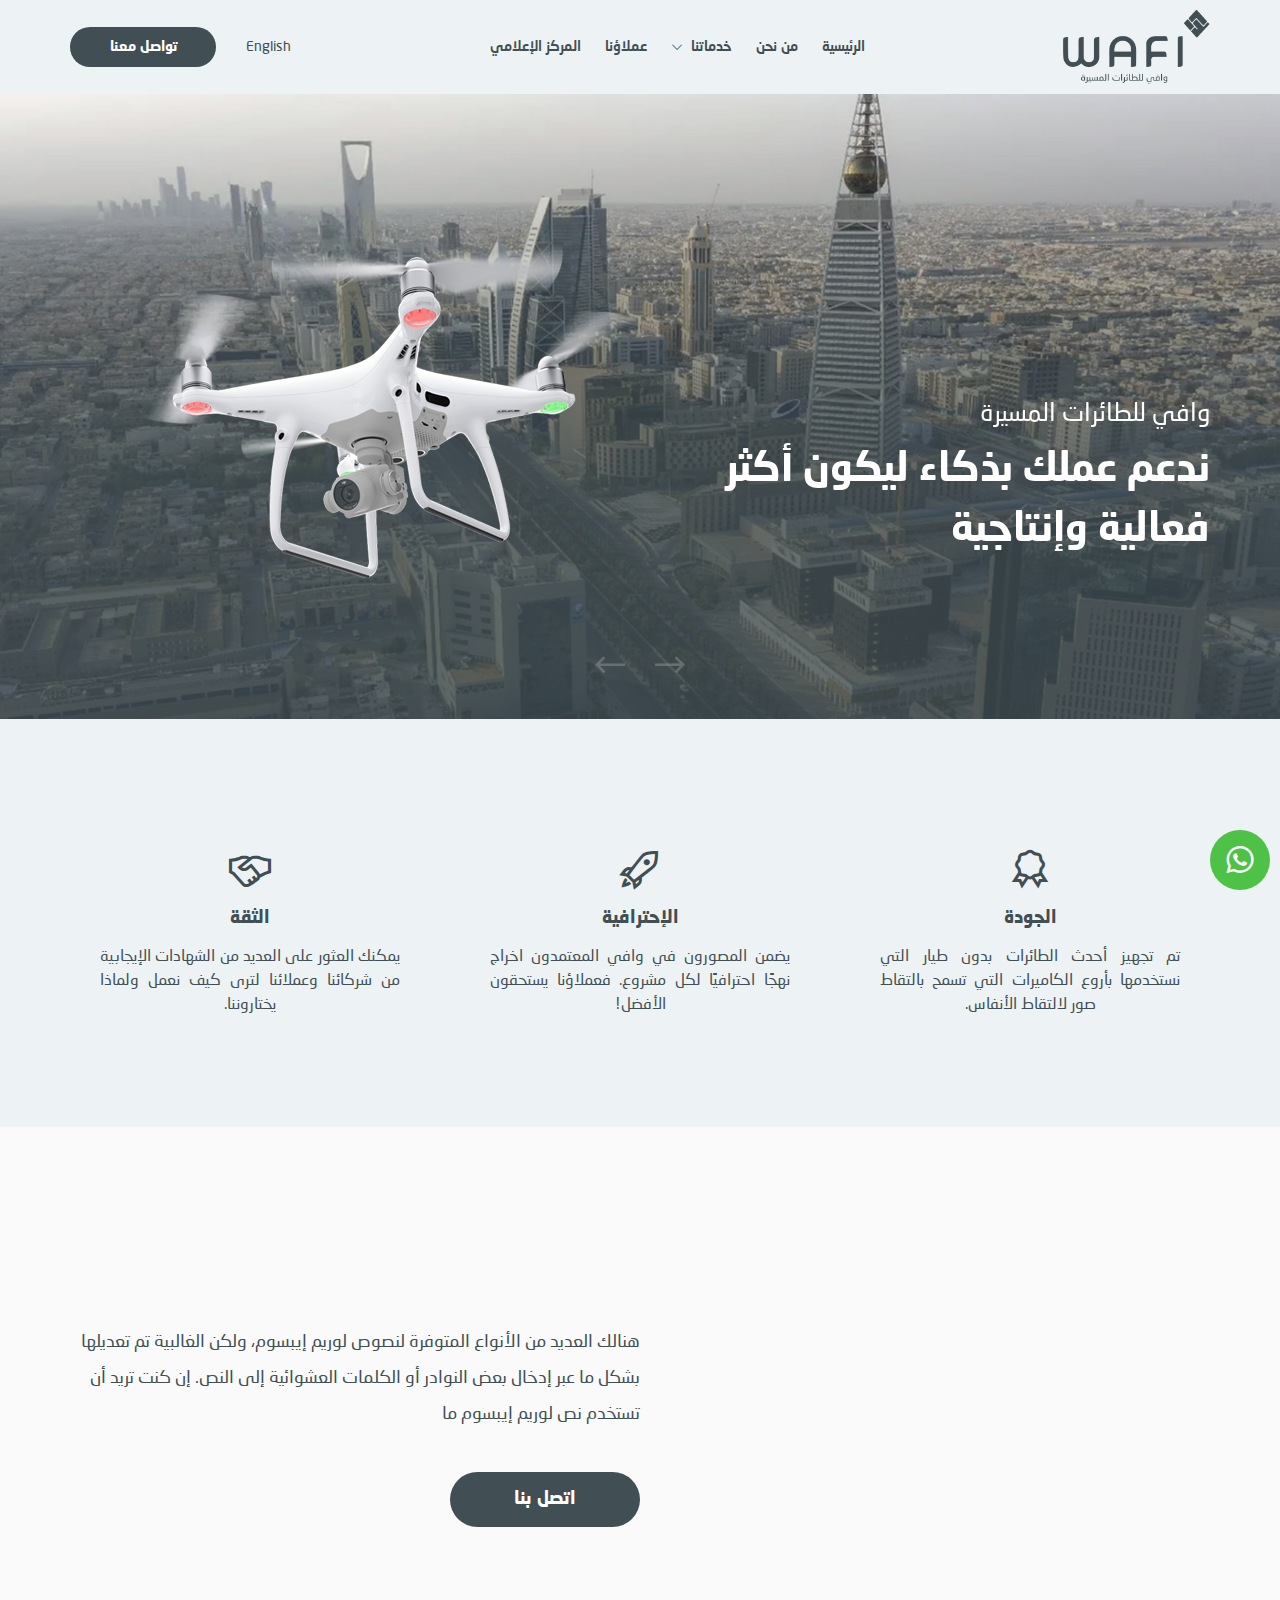
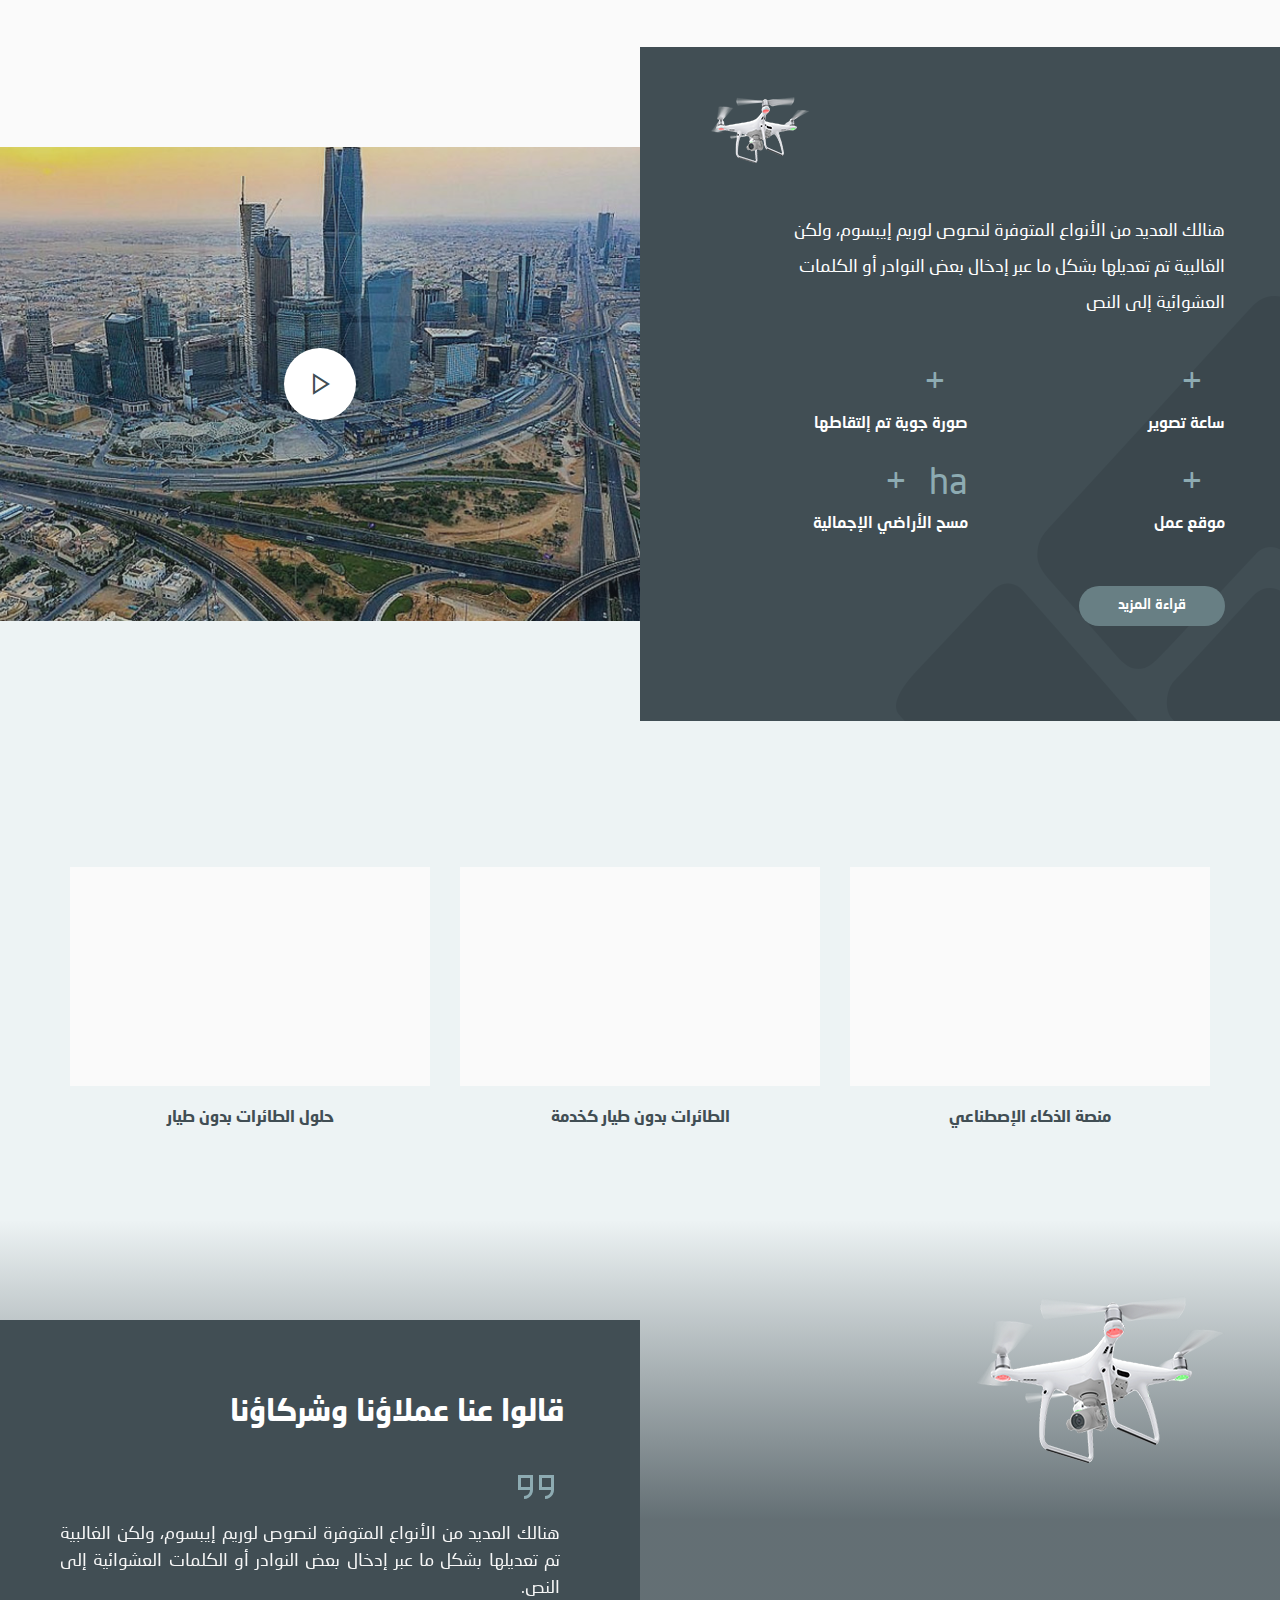
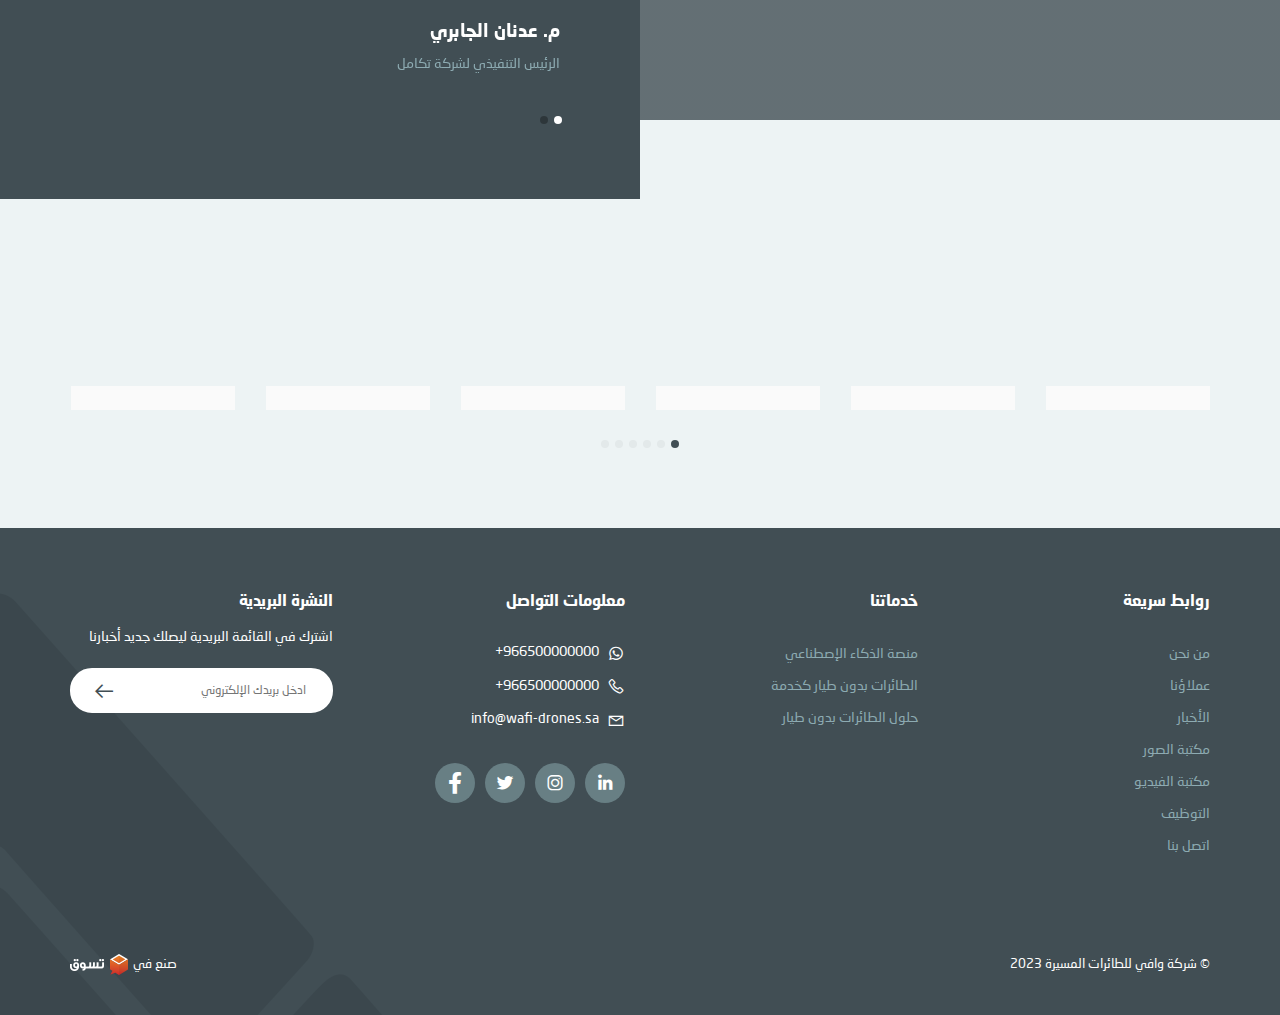
<file: index.html>
<!DOCTYPE html>
<html lang="ar" dir="rtl">
  <head>
    <meta charset="utf-8" />
    <meta http-equiv="X-UA-Compatible" content="IE=edge" />
    <meta name="viewport" content="width=device-width, initial-scale=1" />
    <title>wafi</title>
    <link rel="icon" href="images/fav.png" type="image/png" />
    <link rel="stylesheet" href="css/all.min.css" />
    <link rel="stylesheet" href="css/line-awesome.min.css" />
    <link rel="stylesheet" href="css/bootstrap.min.css" />
    <link rel="stylesheet" href="css/bootstrap-rtl.min.css" />
    <link rel="stylesheet" href="css/fonts.css" />
    <link rel="stylesheet" href="css/animate.css" />
    <link
      rel="stylesheet"
      href="https://cdn.jsdelivr.net/npm/@fancyapps/ui/dist/fancybox.css"
    />
    <link rel="stylesheet" href="css/swiper.min.css" />
    <link rel="stylesheet" href="css/style.css" />
  </head>

  <body>
    <!-- preloader -->
    <div class="preloader">
      <div class="progress">
        <div class="progress-bar"></div>
      </div>
    </div>
    <!-- preloader -->
    <!-- header section -->
    <header>
      <div class="top-header">
        <div class="container">
          <div class="nav-header">
            <figure class="img-logo">
              <a href="#"><img src="images/logo.png" class="img-fluid" /></a>
            </figure>
            <div class="navgition">
              <div class="nav-head">
                <a href="index-en.html" class="lang-ancor"> English </a>
              </div>
              <ul class="big-menu list-unstyled">
                <li>
                  <a href="#"> الرئيسية </a>
                </li>
                <li>
                  <a href="#"> من نحن </a>
                </li>
                <li class="mega-menu">
                  <a href="#" class="btn-div add-chevron"> خدماتنا </a>
                  <ul class="cats-dispaly cats-div list-unstyled">
                    <li>
                      <a href="#"> منصة الذكاء الإصطناعي </a>
                    </li>
                    <li>
                      <a href="#"> الطائرات بدون طيار كخدمة</a>
                    </li>
                    <li>
                      <a href="#"> حلول الطائرات بدون طيار</a>
                    </li>
                  </ul>
                </li>
                <li>
                  <a href="#"> عملاؤنا </a>
                </li>
                <li>
                  <a href="#"> المركز الإعلامي </a>
                </li>
              </ul>
            </div>
            <div class="show-icons">
              <a href="index-en.html" class="lang-ancor"> English </a>
              <a href="#" class="contact-link"> تواصل معنا </a>
              <a class="menu-bars fixall" id="menu-id" href="#!">
                <div class="hamburger-lines">
                  <span class="line line1"></span>
                  <span class="line line2"></span>
                  <span class="line line3"></span>
                </div>
              </a>
            </div>
          </div>
        </div>
      </div>
    </header>
    <!-- header section     -->
    <!-- main slider -->
    <main class="main-slider">
      <div class="swiper-cont">
        <div class="swiper-container">
          <div class="swiper-wrapper">
            <div class="swiper-slide">
              <div class="main">
                <figure class="pro-img loading-img">
                  <img
                    data-src="images/main-slider/01.jpg"
                    class="img-fluid lazy-img"
                  />
                </figure>
                <div class="main-caption">
                  <div class="container">
                    <h2 class="caption-title">وافي للطائرات المسيرة</h2>
                    <p class="caption-pargh">
                      ندعم عملك بذكاء ليكون أكثر فعالية وإنتاجية
                    </p>
                  </div>
                </div>
                <figure class="main-after-img">
                  <img src="images/main-slider/img.png" class="img-fluid" />
                </figure>
              </div>
            </div>
            <div class="swiper-slide">
              <div class="main">
                <figure class="pro-img loading-img">
                  <img
                    data-src="images/main-slider/01.jpg"
                    class="img-fluid lazy-img"
                  />
                </figure>
                <div class="main-caption">
                  <div class="container">
                    <h2 class="caption-title">وافي للطائرات المسيرة</h2>
                    <p class="caption-pargh">
                      ندعم عملك بذكاء ليكون أكثر فعالية وإنتاجية
                    </p>
                  </div>
                </div>
                <figure class="main-after-img">
                  <img src="images/main-slider/img.png" class="img-fluid" />
                </figure>
              </div>
            </div>
            <div class="swiper-slide">
              <div class="main">
                <figure class="pro-img loading-img">
                  <img
                    data-src="images/main-slider/01.jpg"
                    class="img-fluid lazy-img"
                  />
                </figure>
                <div class="main-caption">
                  <div class="container">
                    <h2 class="caption-title">وافي للطائرات المسيرة</h2>
                    <p class="caption-pargh">
                      ندعم عملك بذكاء ليكون أكثر فعالية وإنتاجية
                    </p>
                  </div>
                </div>
                <figure class="main-after-img">
                  <img src="images/main-slider/img.png" class="img-fluid" />
                </figure>
              </div>
            </div>
          </div>
        </div>
        <div class="swiper-btn-prev swiper-btn">
          <i class="las la-long-arrow-alt-right"></i>
        </div>
        <div class="swiper-btn-next swiper-btn">
          <i class="las la-long-arrow-alt-left"></i>
        </div>
      </div>
    </main>
    <!-- main slider -->
    <!-- section features -->
    <section class="features-section">
      <div class="container">
        <div class="features-cont wow fadeInDown" wow-data-delay="5s">
          <div class="features-box">
            <i class="las la-certificate"></i>
            <h4 class="features-name">الجودة</h4>
            <p class="features-pargh">
              تم تجهيز أحدث الطائرات بدون طيار التي نستخدمها بأروع الكاميرات
              التي تسمح بالتقاط صور لالتقاط الأنفاس.
            </p>
          </div>
          <div class="features-box">
            <i class="las la-rocket"></i>
            <h4 class="features-name">الإحترافية</h4>
            <p class="features-pargh">
              يضمن المصورون في وافي المعتمدون اخراج نهجًا احترافيًا لكل مشروع.
              فعملاؤنا يستحقون الأفضل!
            </p>
          </div>
          <div class="features-box">
            <i class="las la-handshake"></i>
            <h4 class="features-name">الثقة</h4>
            <p class="features-pargh">
              يمكنك العثور على العديد من الشهادات الإيجابية من شركائنا وعملائنا
              لترى كيف نعمل ولماذا يختاروننا.
            </p>
          </div>
        </div>
      </div>
    </section>
    <!-- section features -->
    <!-- cta-section -->
    <section class="cta-section">
      <figure class="cta-bg loading-img">
        <img data-src="images/cta-bg.jpg" class="img-fluid lazy-img" />
      </figure>
      <div class="container">
        <div class="cta-cont">
          <h3 class="cta-head wow fadeInDown" wow-data-delay="5s">
            خدمات التصوير الجوي وإنتاج الفيديو
          </h3>
          <p class="cta-pargh">
            هنالك العديد من الأنواع المتوفرة لنصوص لوريم إيبسوم، ولكن الغالبية
            تم تعديلها بشكل ما عبر إدخال بعض النوادر أو الكلمات العشوائية إلى
            النص. إن كنت تريد أن تستخدم نص لوريم إيبسوم ما
          </p>
          <a href="#" class="cta-contact-link">اتصل بنا</a>
        </div>
      </div>
    </section>
    <!-- cta-section -->
    <!-- about-section -->
    <section class="about-section">
      <div class="about-cont">
        <div class="about-content">
          <figure class="about-content-img">
            <img src="images/about/sec-head.png" alt="" class="img-fluid" />
          </figure>
          <div class="about-content-cont">
            <h3 class="about-head wow fadeInDown" wow-data-delay="5s">
              شركة وافي للطائرات المسيرة
            </h3>
            <p class="about-pargh">
              هنالك العديد من الأنواع المتوفرة لنصوص لوريم إيبسوم، ولكن الغالبية
              تم تعديلها بشكل ما عبر إدخال بعض النوادر أو الكلمات العشوائية إلى
              النص
            </p>
            <div class="counter-cont">
              <div class="counter-box">
                <div class="number-cont">
                  <span class="number-plus">+</span>
                  <span class="counter-num wow fadeInRight" data-count="2000">
                    0
                  </span>
                </div>
                <span class="counter-word"> ساعة تصوير</span>
              </div>
              <div class="counter-box">
                <div class="number-cont">
                  <span class="number-plus">+</span>
                  <span class="counter-num wow fadeInRight" data-count="100000">
                    0
                  </span>
                </div>
                <span class="counter-word"> صورة جوية تم إلتقاطها</span>
              </div>
              <div class="counter-box">
                <div class="number-cont">
                  <span class="number-plus">+</span>
                  <span class="counter-num wow fadeInRight" data-count="50">
                    0
                  </span>
                </div>
                <span class="counter-word"> موقع عمل</span>
              </div>
              <div class="counter-box">
                <div class="number-cont">
                  <span class="number-plus">+</span>
                  <span class="counter-num wow fadeInRight" data-count="500000">
                    0
                  </span>
                  <span class="number-plus">ha</span>
                </div>
                <span class="counter-word"> مسح الأراضي الإجمالية</span>
              </div>
            </div>
            <a href="#" class="about-link">قراءة المزيد </a>
          </div>
          <figure class="about-content-bg">
            <img src="images/about/bg.png" alt="" class="img-fluid" />
          </figure>
        </div>
        <div class="about-video">
          <div class="video-cont">
            <a
              class="video-ancor"
              href="https://youtu.be/Faow3SKIzq0"
              data-fancybox="vision"
            >
              <figure class="video-figure">
                <img class="video-img" src="images/about/01.jpg" alt="" />
              </figure>
              <div class="youtube-icon">
                <i class="las la-play"></i>
              </div>
            </a>
          </div>
        </div>
      </div>
    </section>
    <!-- about-section -->
    <!-- services-section -->
    <section class="services">
      <div class="container">
        <h2 class="section-head wow fadeInDown" wow-data-delay="5s">
          خدمات نقدمها بإحترافية
        </h2>
        <div class="services-cont">
          <div class="services-box">
            <a href="#" class="services-ancor">
              <figure class="services-img loading-img">
                <img
                  data-src="images/services/01.jpg"
                  class="img-fluid lazy-img"
                />
              </figure>
              <span class="services-span"> منصة الذكاء الإصطناعي</span>
            </a>
          </div>
          <div class="services-box">
            <a href="#" class="services-ancor">
              <figure class="services-img loading-img">
                <img
                  data-src="images/services/02.jpg"
                  class="img-fluid lazy-img"
                />
              </figure>
              <span class="services-span"> الطائرات بدون طيار كخدمة</span>
            </a>
          </div>
          <div class="services-box">
            <a href="#" class="services-ancor">
              <figure class="services-img loading-img">
                <img
                  data-src="images/services/03.jpg"
                  class="img-fluid lazy-img"
                />
              </figure>
              <span class="services-span"> حلول الطائرات بدون طيار</span>
            </a>
          </div>
        </div>
      </div>
    </section>
    <!-- services-section -->
    <!-- testimonials-section -->
    <section
      class="testimonials-section"
      style="background-image: url(images/testimonials/bg.jpg)"
    >
      <figure class="testimonials-img">
        <img src="images/testimonials/img.png" class="img-fluid" />
      </figure>
      <div class="testimonials-cont">
        <h2 class="testimonials-head">قالوا عنا عملاؤنا وشركاؤنا</h2>
        <div class="testimonials-slider">
          <div class="swiper-container">
            <div class="swiper-wrapper">
              <div class="swiper-slide">
                <div class="testimonials-box">
                  <i class="las la-quote-right"></i>
                  <p class="testimonials-pargh">
                    هنالك العديد من الأنواع المتوفرة لنصوص لوريم إيبسوم، ولكن
                    الغالبية تم تعديلها بشكل ما عبر إدخال بعض النوادر أو الكلمات
                    العشوائية إلى النص.
                  </p>
                  <h2 class="testimonials-title">م. عدنان الجابري</h2>
                  <span class="testimonials-span"
                    >الرئيس التنفيذي لشركة تكامل</span
                  >
                </div>
              </div>
              <div class="swiper-slide">
                <div class="testimonials-box">
                  <i class="las la-quote-right"></i>
                  <p class="testimonials-pargh">
                    هنالك العديد من الأنواع المتوفرة لنصوص لوريم إيبسوم، ولكن
                    الغالبية تم تعديلها بشكل ما عبر إدخال بعض النوادر أو الكلمات
                    العشوائية إلى النص.
                  </p>
                  <h2 class="testimonials-title">م. عدنان الجابري</h2>
                  <span class="testimonials-span"
                    >الرئيس التنفيذي لشركة تكامل</span
                  >
                </div>
              </div>
            </div>
          </div>
          <div class="swiper-pagination"></div>
        </div>
      </div>
    </section>
    <!-- testimonials-section -->
    <!-- clients section -->
    <section class="clients-section">
      <div class="container">
        <h3 class="section-head wow fadeInDown" wow-data-delay="5s">
          تشرفنا بخدمة العديد من الجهات الحكومية والتجارية
        </h3>
        <div class="clients-slider">
          <div class="swiper-container">
            <div class="swiper-wrapper">
              <div class="swiper-slide">
                <a href="#">
                  <figure class="clients-figure loading-img">
                    <img
                      class="clients-img img-fluid lazy-img"
                      alt="image1"
                      data-src="images/clients/01.png"
                    />
                  </figure>
                </a>
              </div>
              <div class="swiper-slide">
                <a href="#">
                  <figure class="clients-figure loading-img">
                    <img
                      class="clients-img img-fluid lazy-img"
                      alt="image1"
                      data-src="images/clients/02.png"
                    />
                  </figure>
                </a>
              </div>
              <div class="swiper-slide">
                <a href="#">
                  <figure class="clients-figure loading-img">
                    <img
                      class="clients-img img-fluid lazy-img"
                      alt="image1"
                      data-src="images/clients/03.png"
                    />
                  </figure>
                </a>
              </div>
              <div class="swiper-slide">
                <a href="#">
                  <figure class="clients-figure loading-img">
                    <img
                      class="clients-img img-fluid lazy-img"
                      alt="image1"
                      data-src="images/clients/04.png"
                    />
                  </figure>
                </a>
              </div>
              <div class="swiper-slide">
                <a href="#">
                  <figure class="clients-figure loading-img">
                    <img
                      class="clients-img img-fluid lazy-img"
                      alt="image1"
                      data-src="images/clients/05.png"
                    />
                  </figure>
                </a>
              </div>
              <div class="swiper-slide">
                <a href="#">
                  <figure class="clients-figure loading-img">
                    <img
                      class="clients-img img-fluid lazy-img"
                      alt="image1"
                      data-src="images/clients/06.png"
                    />
                  </figure>
                </a>
              </div>
            </div>
          </div>
          <div class="swiper-btn-prev swiper-btn">
            <i class="las la-long-arrow-alt-right"></i>
          </div>
          <div class="swiper-btn-next swiper-btn">
            <i class="las la-long-arrow-alt-left"></i>
          </div>
          <div class="swiper-pagination"></div>
        </div>
      </div>
    </section>
    <!-- clients section -->
    <!-- footer section -->
    <footer>
      <figure class="footer-bg">
        <img src="images/footer-bg.png" alt="bg" class="img-fluid" />
      </figure>
      <div class="container">
        <div class="footer-cont">
          <div class="row">
            <div class="col-md-3 col-xs-12">
              <div class="nav-foot-cont">
                <h2 class="nav-foot-header nav-accordion">روابط سريعة</h2>
                <ul class="nav-foot nav-wrap list-unstyled">
                  <li class="nav-foot-li">
                    <a href="#" class="nav-foot-link">من نحن</a>
                  </li>
                  <li class="nav-foot-li">
                    <a href="#" class="nav-foot-link">عملاؤنا</a>
                  </li>
                  <li class="nav-foot-li">
                    <a href="#" class="nav-foot-link">الأخبار</a>
                  </li>
                  <li class="nav-foot-li">
                    <a href="#" class="nav-foot-link">مكتبة الصور</a>
                  </li>
                  <li class="nav-foot-li">
                    <a href="#" class="nav-foot-link">مكتبة الفيديو</a>
                  </li>
                  <li class="nav-foot-li">
                    <a href="#" class="nav-foot-link">التوظيف</a>
                  </li>
                  <li class="nav-foot-li">
                    <a href="#" class="nav-foot-link">اتصل بنا</a>
                  </li>
                </ul>
              </div>
            </div>
            <div class="col-md-3 col-xs-12">
              <div class="nav-foot-cont">
                <h2 class="nav-foot-header nav-accordion">خدماتنا</h2>
                <ul class="nav-foot nav-wrap list-unstyled">
                  <li class="nav-foot-li">
                    <a href="#" class="nav-foot-link">منصة الذكاء الإصطناعي</a>
                  </li>
                  <li class="nav-foot-li">
                    <a href="#" class="nav-foot-link"
                      >الطائرات بدون طيار كخدمة</a
                    >
                  </li>
                  <li class="nav-foot-li">
                    <a href="#" class="nav-foot-link"
                      >حلول الطائرات بدون طيار</a
                    >
                  </li>
                </ul>
              </div>
            </div>
            <div class="col-md-3 col-xs-12">
              <div class="nav-foot-cont">
                <h2 class="nav-foot-header">معلومات التواصل</h2>
                <div class="nav-foot">
                  <ul class="footer-contact">
                    <li>
                      <a href="#" class="footer-ancor">
                        <i class="lab la-whatsapp"></i>
                        <span> +966500000000 </span>
                      </a>
                    </li>
                    <li>
                      <a href="tel:++966500000000" class="footer-ancor">
                        <i class="las la-phone"></i>
                        <span> +966500000000 </span>
                      </a>
                    </li>
                    <li>
                      <a href="mailto:info@wafi-drones.sa" class="footer-ancor">
                        <i class="las la-envelope"></i>
                        <span> info@wafi-drones.sa </span>
                      </a>
                    </li>
                  </ul>
                  <div class="social">
                    <a href="#" class="social-link">
                      <i class="lab la-linkedin-in"></i>
                    </a>
                    <a href="#" class="social-link">
                      <i class="lab la-instagram"></i>
                    </a>
                    <a href="#" class="social-link">
                      <i class="lab la-twitter"></i>
                    </a>
                    <a href="#" class="social-link">
                      <i class="fab fa-facebook-f"></i>
                    </a>
                  </div>
                </div>
              </div>
            </div>
            <div class="col-md-3 col-xs-12">
              <div class="news-letter">
                <form action="" method="post">
                  <h3 class="news-header nav-foot-header">النشرة البريدية</h3>
                  <div class="nav-foot">
                    <span class="news-span">
                      اشترك في القائمة البريدية ليصلك جديد أخبارنا
                    </span>
                    <div class="newsletter-cont">
                      <input
                        type="email"
                        value=""
                        class="newsletter-input"
                        placeholder="ادخل بريدك الإلكتروني"
                      />
                      <button type="submit" class="newsletter-button">
                        <i class="las la-arrow-left"></i>
                      </button>
                    </div>
                  </div>
                </form>
              </div>
            </div>
          </div>
        </div>
        <div class="copy-flex">
          <div class="copy-right">© شركة وافي للطائرات المسيرة 2023</div>
          <span class="design-text">
            صنع في
            <a href="#"
              ><img src="images/tasawk.png" alt="taswak" class="taswak-img"
            /></a>
          </span>
        </div>
      </div>
    </footer>
    <!-- footer section -->
    <!--fixed-whats-->
    <a href="#" class="fixed-what">
      <i class="lab la-whatsapp"></i>
    </a>
    <!--fixed-whats-->
    <!-- arrow to top -->
    <a class="arrow-top">
      <i class="las la-long-arrow-alt-up"></i>
    </a>
    <!-- arrow to top -->
    <script src="js/jquery-3.4.1.min.js"></script>
    <script src="js/bootstrap.min.js"></script>
    <script src="js/wow.min.js"></script>
    <script src="https://cdn.jsdelivr.net/npm/@fancyapps/ui/dist/fancybox.umd.js"></script>
    <script src="js/swiper.min.js"></script>
    <script src="js/script.js"></script>
  </body>
</html>
</file>
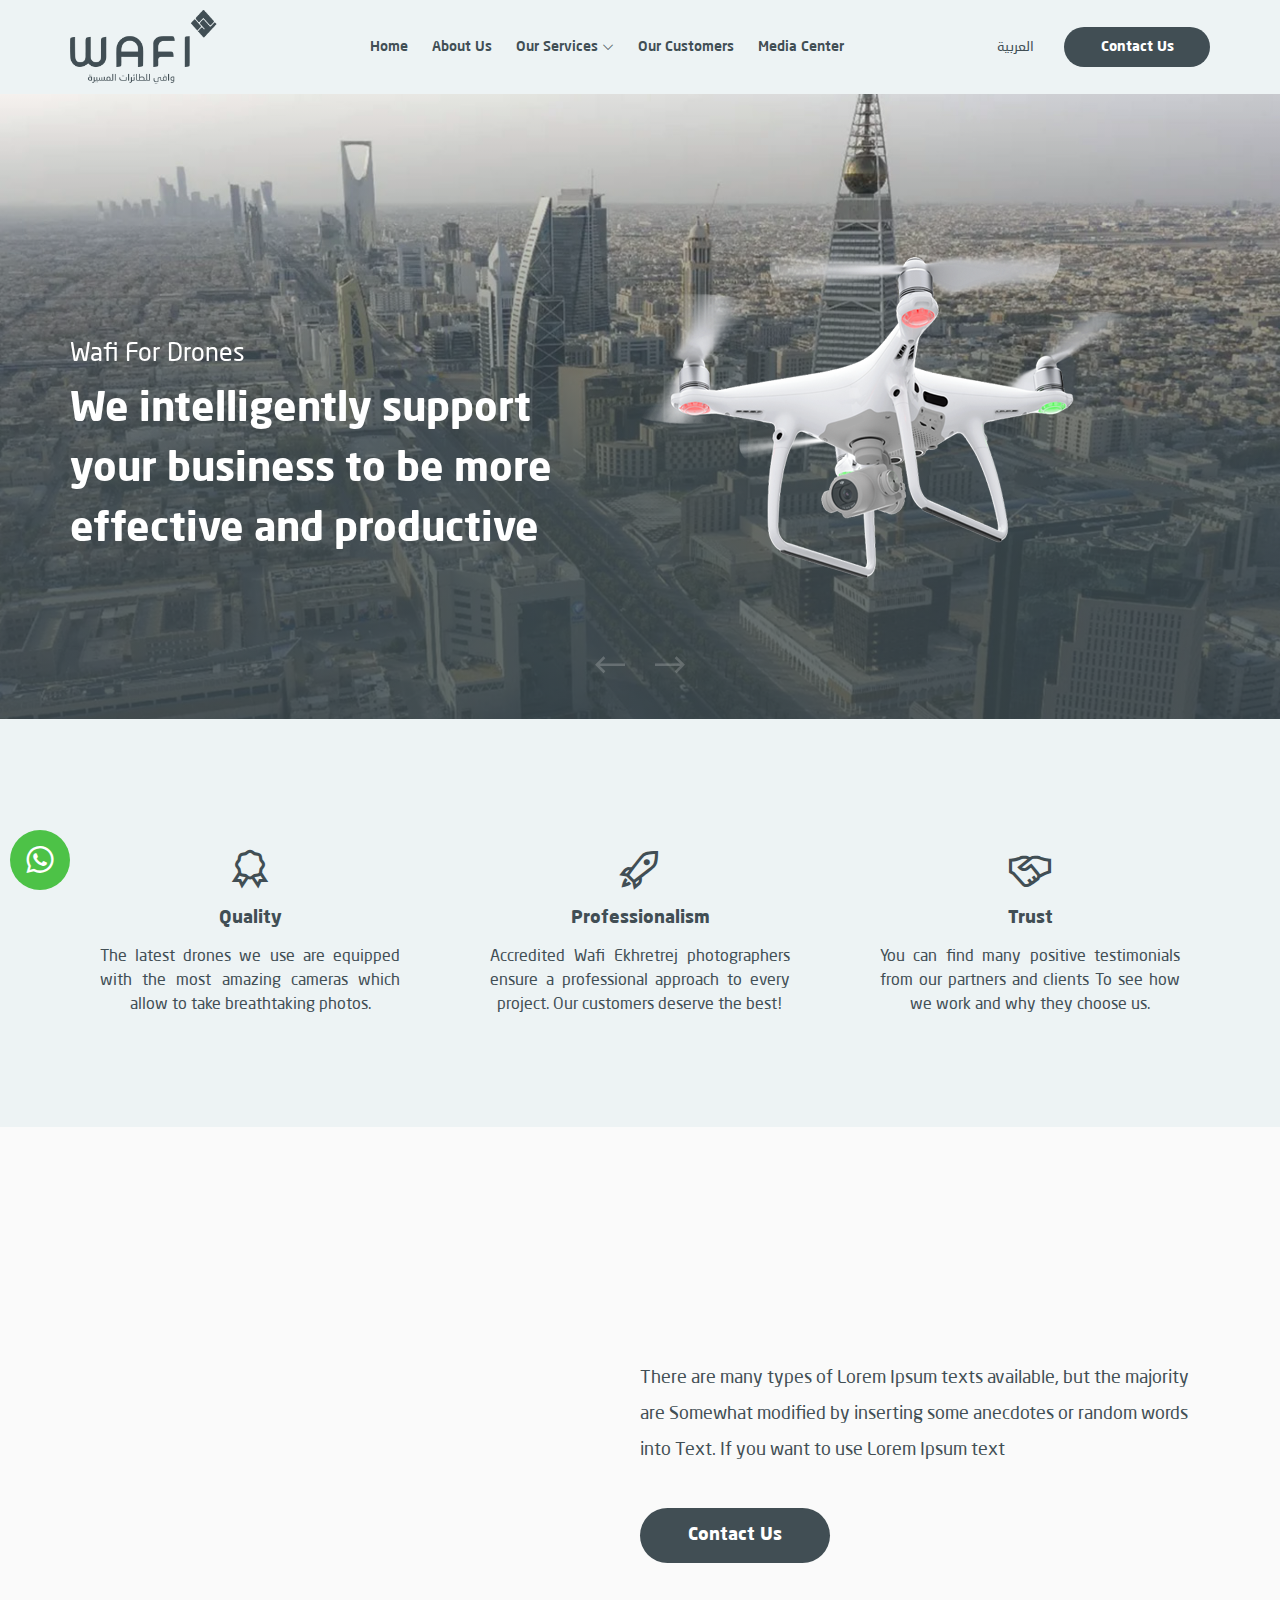
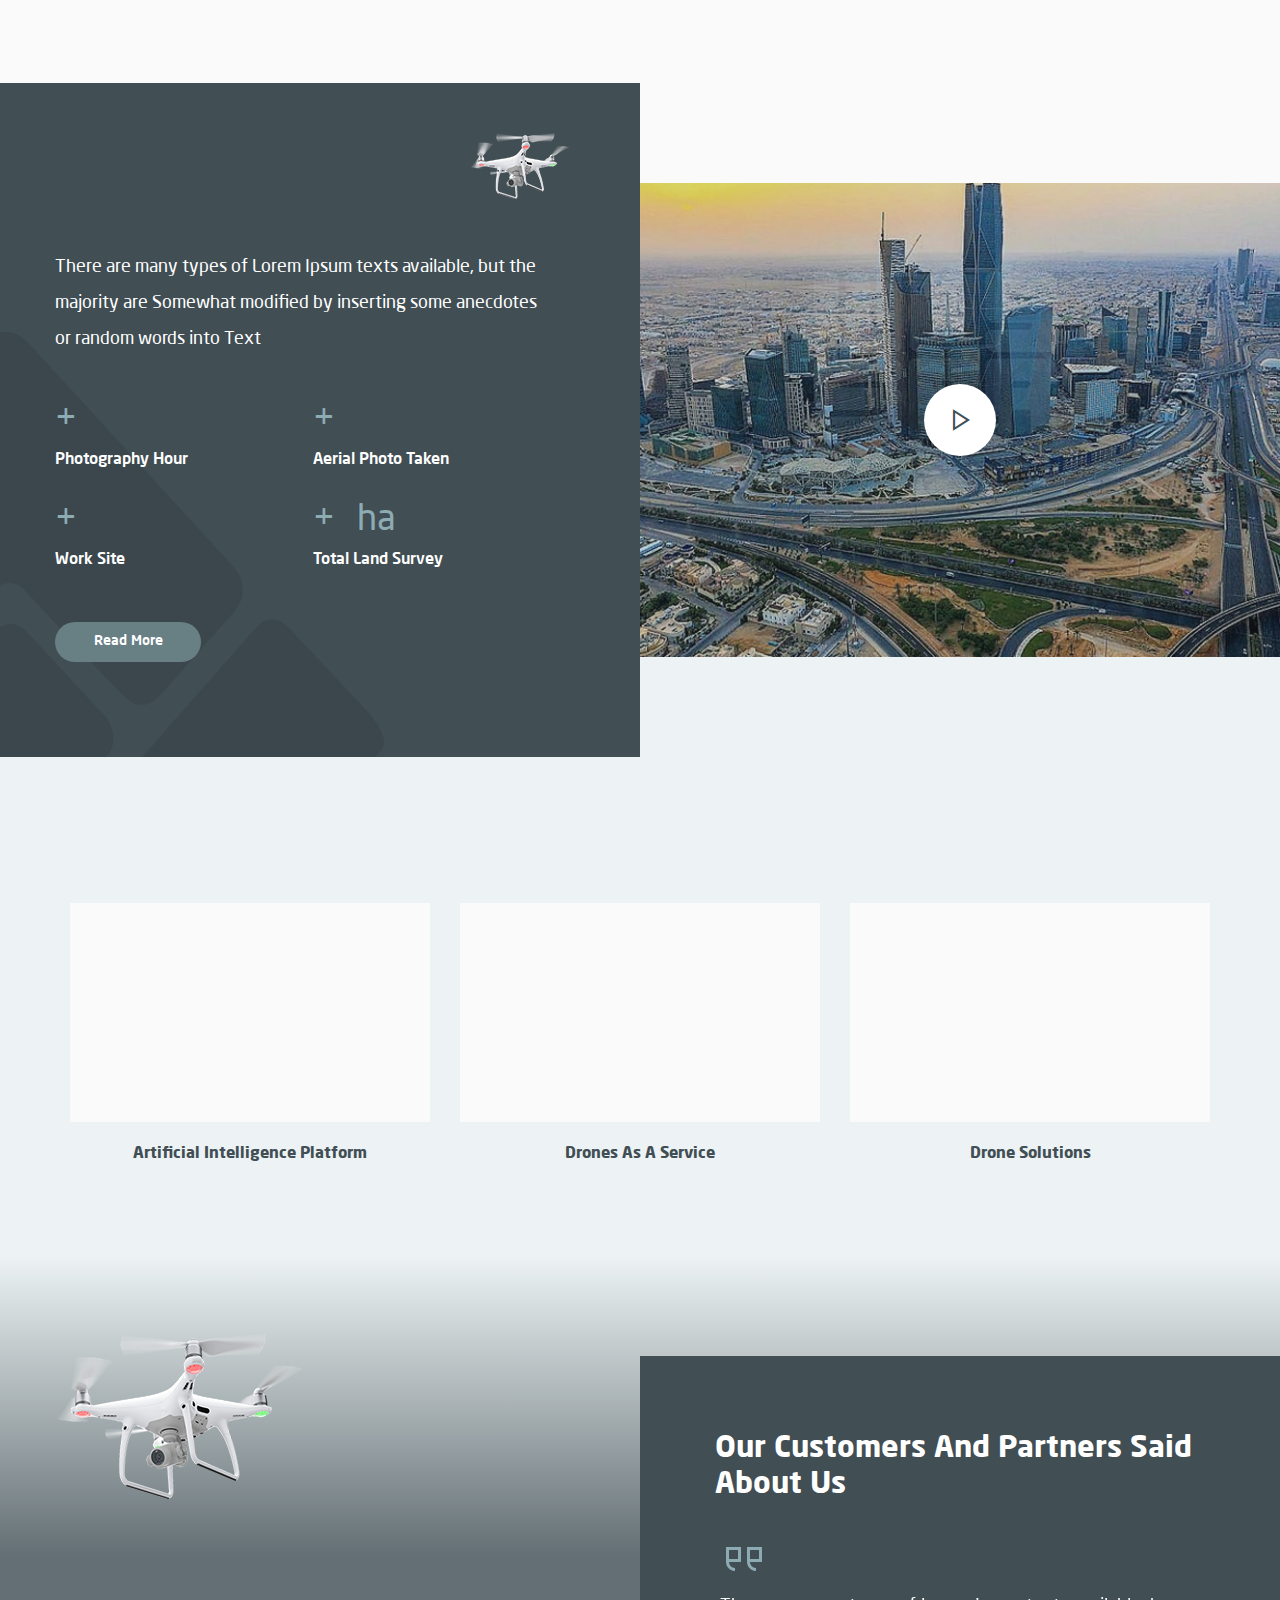
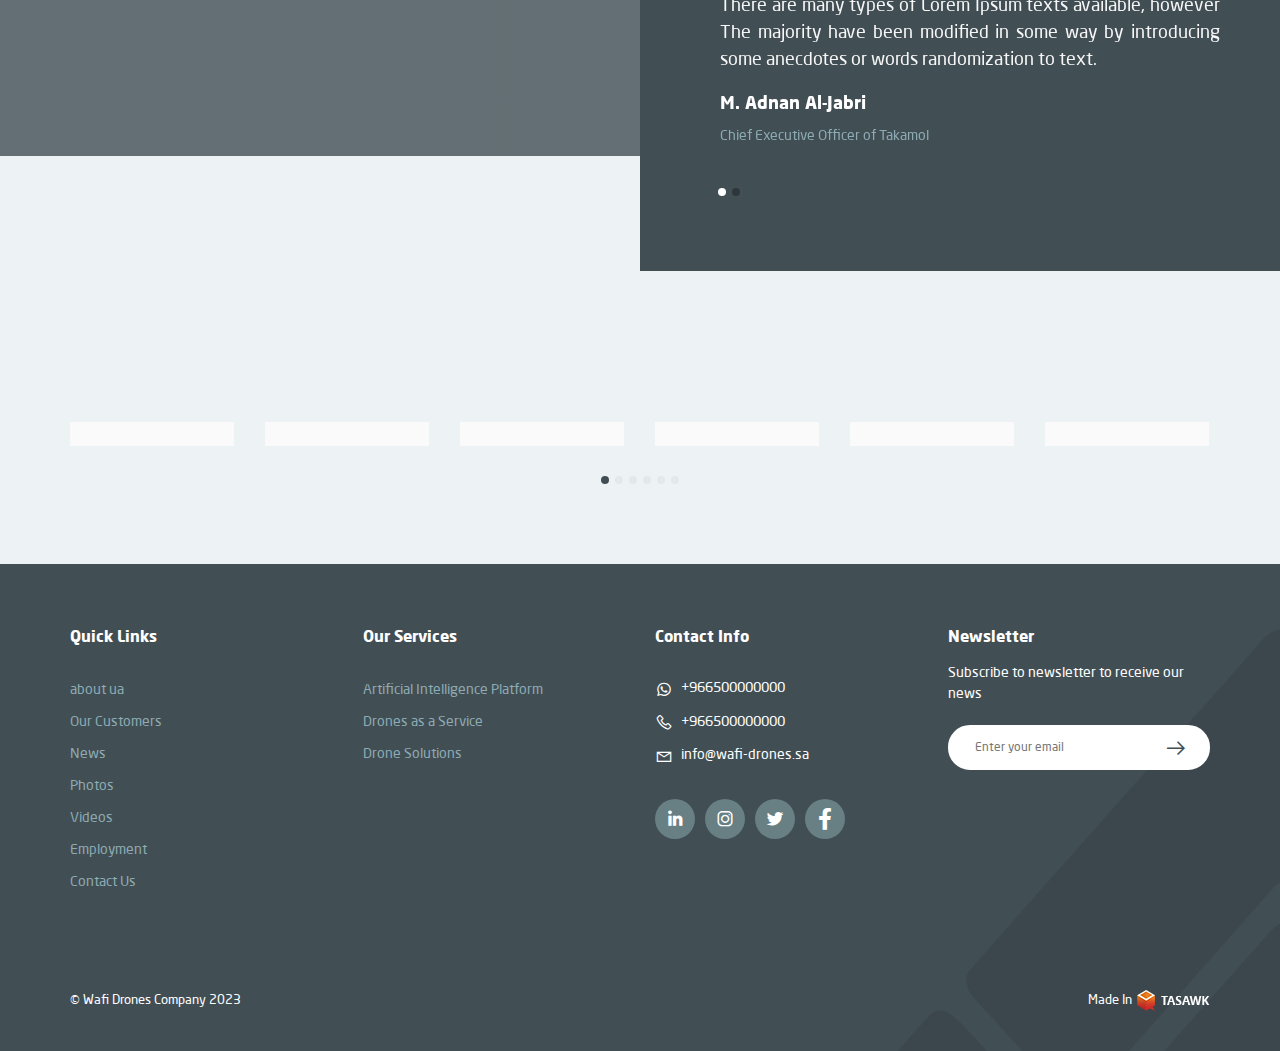
<file: index-en.html>
<!DOCTYPE html>
<html lang="en" dir="ltr">
  <head>
    <meta charset="utf-8" />
    <meta http-equiv="X-UA-Compatible" content="IE=edge" />
    <meta name="viewport" content="width=device-width, initial-scale=1" />
    <title>wafi</title>
    <link rel="icon" href="images/fav.png" type="image/png" />
    <link rel="stylesheet" href="css/all.min.css" />
    <link rel="stylesheet" href="css/line-awesome.min.css" />
    <link rel="stylesheet" href="css/bootstrap.min.css" />
    <link rel="stylesheet" href="css/fonts.css" />
    <link rel="stylesheet" href="css/animate.css" />
    <link
      rel="stylesheet"
      href="https://cdn.jsdelivr.net/npm/@fancyapps/ui/dist/fancybox.css"
    />
    <link rel="stylesheet" href="css/swiper.min.css" />
    <link rel="stylesheet" href="css/style.css" />
  </head>

  <body>
    <!-- preloader -->
    <div class="preloader">
      <div class="progress">
        <div class="progress-bar"></div>
      </div>
    </div>
    <!-- preloader -->
    <!-- header section -->
    <header>
      <div class="top-header">
        <div class="container">
          <div class="nav-header">
            <figure class="img-logo">
              <a href="#"><img src="images/logo.png" class="img-fluid" /></a>
            </figure>
            <div class="navgition">
              <div class="nav-head">
                <a href="index.html" class="lang-ancor"> العربية </a>
              </div>
              <ul class="big-menu list-unstyled">
                <li>
                  <a href="#">home</a>
                </li>
                <li>
                  <a href="#">about us</a>
                </li>
                <li class="mega-menu">
                  <a href="#" class="btn-div add-chevron">Our Services</a>
                  <ul class="cats-dispaly cats-div list-unstyled">
                    <li>
                      <a href="#">artificial intelligence platform</a>
                    </li>
                    <li>
                      <a href="#">Drones as a Service</a>
                    </li>
                    <li>
                      <a href="#">Drone Solutions</a>
                    </li>
                  </ul>
                </li>
                <li>
                  <a href="#">our customers</a>
                </li>
                <li>
                  <a href="#">Media Center</a>
                </li>
              </ul>
            </div>
            <div class="show-icons">
              <a href="index.html" class="lang-ancor"> العربية </a>
              <a href="#" class="contact-link"> Contact us</a>
              <a class="menu-bars fixall" id="menu-id" href="#!">
                <div class="hamburger-lines">
                  <span class="line line1"></span>
                  <span class="line line2"></span>
                  <span class="line line3"></span>
                </div>
              </a>
            </div>
          </div>
        </div>
      </div>
    </header>
    <!-- header section     -->
    <!-- main slider -->
    <main class="main-slider">
      <div class="swiper-cont">
        <div class="swiper-container">
          <div class="swiper-wrapper">
            <div class="swiper-slide">
              <div class="main">
                <figure class="pro-img loading-img">
                  <img
                    data-src="images/main-slider/01.jpg"
                    class="img-fluid lazy-img"
                  />
                </figure>
                <div class="main-caption">
                  <div class="container">
                    <h2 class="caption-title">Wafi for Drones</h2>
                    <p class="caption-pargh">
                      We intelligently support your business to be more
                      effective and productive
                    </p>
                  </div>
                </div>
                <figure class="main-after-img">
                  <img src="images/main-slider/img.png" class="img-fluid" />
                </figure>
              </div>
            </div>
            <div class="swiper-slide">
              <div class="main">
                <figure class="pro-img loading-img">
                  <img
                    data-src="images/main-slider/01.jpg"
                    class="img-fluid lazy-img"
                  />
                </figure>
                <div class="main-caption">
                  <div class="container">
                    <h2 class="caption-title">Wafi for Drones</h2>
                    <p class="caption-pargh">
                      We intelligently support your business to be more
                      effective and productive
                    </p>
                  </div>
                </div>
                <figure class="main-after-img">
                  <img src="images/main-slider/img.png" class="img-fluid" />
                </figure>
              </div>
            </div>
            <div class="swiper-slide">
              <div class="main">
                <figure class="pro-img loading-img">
                  <img
                    data-src="images/main-slider/01.jpg"
                    class="img-fluid lazy-img"
                  />
                </figure>
                <div class="main-caption">
                  <div class="container">
                    <h2 class="caption-title">Wafi for Drones</h2>
                    <p class="caption-pargh">
                      We intelligently support your business to be more
                      effective and productive
                    </p>
                  </div>
                </div>
                <figure class="main-after-img">
                  <img src="images/main-slider/img.png" class="img-fluid" />
                </figure>
              </div>
            </div>
          </div>
        </div>
        <div class="swiper-btn-prev swiper-btn">
          <i class="las la-long-arrow-alt-right"></i>
        </div>
        <div class="swiper-btn-next swiper-btn">
          <i class="las la-long-arrow-alt-left"></i>
        </div>
      </div>
    </main>
    <!-- main slider -->
    <!-- section features -->
    <section class="features-section">
      <div class="container">
        <div class="features-cont wow fadeInDown" wow-data-delay="5s">
          <div class="features-box">
            <i class="las la-certificate"></i>
            <h4 class="features-name">Quality</h4>
            <p class="features-pargh">
              The latest drones we use are equipped with the most amazing
              cameras which allow to take breathtaking photos.
            </p>
          </div>
          <div class="features-box">
            <i class="las la-rocket"></i>
            <h4 class="features-name">Professionalism</h4>
            <p class="features-pargh">
              Accredited Wafi Ekhretrej photographers ensure a professional
              approach to every project. Our customers deserve the best!
            </p>
          </div>
          <div class="features-box">
            <i class="las la-handshake"></i>
            <h4 class="features-name">Trust</h4>
            <p class="features-pargh">
              You can find many positive testimonials from our partners and
              clients To see how we work and why they choose us.
            </p>
          </div>
        </div>
      </div>
    </section>
    <!-- section features -->
    <!-- cta-section -->
    <section class="cta-section">
      <figure class="cta-bg loading-img">
        <img data-src="images/cta-bg.jpg" class="img-fluid lazy-img" />
      </figure>
      <div class="container">
        <div class="cta-cont">
          <h3 class="cta-head wow fadeInDown" wow-data-delay="5s">
            Aerial photography and video production services
          </h3>
          <p class="cta-pargh">
            There are many types of Lorem Ipsum texts available, but the
            majority are Somewhat modified by inserting some anecdotes or random
            words into Text. If you want to use Lorem Ipsum text
          </p>
          <a href="#" class="cta-contact-link">Contact Us</a>
        </div>
      </div>
    </section>
    <!-- cta-section -->
    <!-- about-section -->
    <section class="about-section">
      <div class="about-cont">
        <div class="about-content">
          <figure class="about-content-img">
            <img src="images/about/sec-head.png" alt="" class="img-fluid" />
          </figure>
          <div class="about-content-cont">
            <h3 class="about-head wow fadeInDown" wow-data-delay="5s">
              Wafi Drones Company
            </h3>
            <p class="about-pargh">
              There are many types of Lorem Ipsum texts available, but the
              majority are Somewhat modified by inserting some anecdotes or
              random words into Text
            </p>
            <div class="counter-cont">
              <div class="counter-box">
                <div class="number-cont">
                  <span class="number-plus">+</span>
                  <span class="counter-num wow fadeInRight" data-count="2000">
                    0
                  </span>
                </div>
                <span class="counter-word">photography hour</span>
              </div>
              <div class="counter-box">
                <div class="number-cont">
                  <span class="number-plus">+</span>
                  <span class="counter-num wow fadeInRight" data-count="100000">
                    0
                  </span>
                </div>
                <span class="counter-word">Aerial photo taken</span>
              </div>
              <div class="counter-box">
                <div class="number-cont">
                  <span class="number-plus">+</span>
                  <span class="counter-num wow fadeInRight" data-count="50">
                    0
                  </span>
                </div>
                <span class="counter-word">work site</span>
              </div>
              <div class="counter-box">
                <div class="number-cont">
                  <span class="number-plus">+</span>
                  <span class="counter-num wow fadeInRight" data-count="500000">
                    0
                  </span>
                  <span class="number-plus">ha</span>
                </div>
                <span class="counter-word">Total Land Survey</span>
              </div>
            </div>
            <a href="#" class="about-link">Read more</a>
          </div>
          <figure class="about-content-bg">
            <img src="images/about/bg.png" alt="" class="img-fluid" />
          </figure>
        </div>
        <div class="about-video">
          <div class="video-cont">
            <a
              class="video-ancor"
              href="https://youtu.be/Faow3SKIzq0"
              data-fancybox="vision"
            >
              <figure class="video-figure">
                <img class="video-img" src="images/about/01.jpg" alt="" />
              </figure>
              <div class="youtube-icon">
                <i class="las la-play"></i>
              </div>
            </a>
          </div>
        </div>
      </div>
    </section>
    <!-- about-section -->
    <!-- services-section -->
    <section class="services">
      <div class="container">
        <h2 class="section-head wow fadeInDown" wow-data-delay="5s">
          Professional services we provide
        </h2>
        <div class="services-cont">
          <div class="services-box">
            <a href="#" class="services-ancor">
              <figure class="services-img loading-img">
                <img
                  data-src="images/services/01.jpg"
                  class="img-fluid lazy-img"
                />
              </figure>
              <span class="services-span">
                Artificial intelligence platform</span
              >
            </a>
          </div>
          <div class="services-box">
            <a href="#" class="services-ancor">
              <figure class="services-img loading-img">
                <img
                  data-src="images/services/02.jpg"
                  class="img-fluid lazy-img"
                />
              </figure>
              <span class="services-span"> Drones as a Service</span>
            </a>
          </div>
          <div class="services-box">
            <a href="#" class="services-ancor">
              <figure class="services-img loading-img">
                <img
                  data-src="images/services/03.jpg"
                  class="img-fluid lazy-img"
                />
              </figure>
              <span class="services-span"> Drone Solutions</span>
            </a>
          </div>
        </div>
      </div>
    </section>
    <!-- services-section -->
    <!-- testimonials-section -->
    <section
      class="testimonials-section"
      style="background-image: url(images/testimonials/bg.jpg)"
    >
      <figure class="testimonials-img">
        <img src="images/testimonials/img.png" class="img-fluid" />
      </figure>
      <div class="testimonials-cont">
        <h2 class="testimonials-head">
          Our customers and partners said about us
        </h2>
        <div class="testimonials-slider">
          <div class="swiper-container">
            <div class="swiper-wrapper">
              <div class="swiper-slide">
                <div class="testimonials-box">
                  <i class="las la-quote-right"></i>
                  <p class="testimonials-pargh">
                    There are many types of Lorem Ipsum texts available, however
                    The majority have been modified in some way by introducing
                    some anecdotes or words randomization to text.
                  </p>
                  <h2 class="testimonials-title">M. Adnan Al-Jabri</h2>
                  <span class="testimonials-span"
                    >Chief Executive Officer of Takamol</span
                  >
                </div>
              </div>
              <div class="swiper-slide">
                <div class="testimonials-box">
                  <i class="las la-quote-right"></i>
                  <p class="testimonials-pargh">
                    There are many types of Lorem Ipsum texts available, however
                    The majority have been modified in some way by introducing
                    some anecdotes or words randomization to text.
                  </p>
                  <h2 class="testimonials-title">M. Adnan Al-Jabri</h2>
                  <span class="testimonials-span"
                    >Chief Executive Officer of Takamol</span
                  >
                </div>
              </div>
            </div>
          </div>
          <div class="swiper-pagination"></div>
        </div>
      </div>
    </section>
    <!-- testimonials-section -->
    <!-- clients section -->
    <section class="clients-section">
      <div class="container">
        <h3 class="section-head wow fadeInDown" wow-data-delay="5s">
          We are honored to serve many governmental and commercial agencies
        </h3>
        <div class="clients-slider">
          <div class="swiper-container">
            <div class="swiper-wrapper">
              <div class="swiper-slide">
                <a href="#">
                  <figure class="clients-figure loading-img">
                    <img
                      class="clients-img img-fluid lazy-img"
                      alt="image1"
                      data-src="images/clients/01.png"
                    />
                  </figure>
                </a>
              </div>
              <div class="swiper-slide">
                <a href="#">
                  <figure class="clients-figure loading-img">
                    <img
                      class="clients-img img-fluid lazy-img"
                      alt="image1"
                      data-src="images/clients/02.png"
                    />
                  </figure>
                </a>
              </div>
              <div class="swiper-slide">
                <a href="#">
                  <figure class="clients-figure loading-img">
                    <img
                      class="clients-img img-fluid lazy-img"
                      alt="image1"
                      data-src="images/clients/03.png"
                    />
                  </figure>
                </a>
              </div>
              <div class="swiper-slide">
                <a href="#">
                  <figure class="clients-figure loading-img">
                    <img
                      class="clients-img img-fluid lazy-img"
                      alt="image1"
                      data-src="images/clients/04.png"
                    />
                  </figure>
                </a>
              </div>
              <div class="swiper-slide">
                <a href="#">
                  <figure class="clients-figure loading-img">
                    <img
                      class="clients-img img-fluid lazy-img"
                      alt="image1"
                      data-src="images/clients/05.png"
                    />
                  </figure>
                </a>
              </div>
              <div class="swiper-slide">
                <a href="#">
                  <figure class="clients-figure loading-img">
                    <img
                      class="clients-img img-fluid lazy-img"
                      alt="image1"
                      data-src="images/clients/06.png"
                    />
                  </figure>
                </a>
              </div>
            </div>
          </div>
          <div class="swiper-btn-prev swiper-btn">
            <i class="las la-long-arrow-alt-right"></i>
          </div>
          <div class="swiper-btn-next swiper-btn">
            <i class="las la-long-arrow-alt-left"></i>
          </div>
          <div class="swiper-pagination"></div>
        </div>
      </div>
    </section>
    <!-- clients section -->
    <!-- footer section -->
    <footer>
      <figure class="footer-bg">
        <img src="images/footer-bg.png" alt="bg" class="img-fluid" />
      </figure>
      <div class="container">
        <div class="footer-cont">
          <div class="row">
            <div class="col-md-3 col-xs-12">
              <div class="nav-foot-cont">
                <h2 class="nav-foot-header nav-accordion">Quick Links</h2>
                <ul class="nav-foot nav-wrap list-unstyled">
                  <li class="nav-foot-li">
                    <a href="#" class="nav-foot-link">about ua</a>
                  </li>
                  <li class="nav-foot-li">
                    <a href="#" class="nav-foot-link">Our Customers</a>
                  </li>
                  <li class="nav-foot-li">
                    <a href="#" class="nav-foot-link">News</a>
                  </li>
                  <li class="nav-foot-li">
                    <a href="#" class="nav-foot-link">Photos</a>
                  </li>
                  <li class="nav-foot-li">
                    <a href="#" class="nav-foot-link">Videos</a>
                  </li>
                  <li class="nav-foot-li">
                    <a href="#" class="nav-foot-link">Employment</a>
                  </li>
                  <li class="nav-foot-li">
                    <a href="#" class="nav-foot-link">Contact Us</a>
                  </li>
                </ul>
              </div>
            </div>
            <div class="col-md-3 col-xs-12">
              <div class="nav-foot-cont">
                <h2 class="nav-foot-header nav-accordion">Our Services</h2>
                <ul class="nav-foot nav-wrap list-unstyled">
                  <li class="nav-foot-li">
                    <a href="#" class="nav-foot-link"
                      >Artificial Intelligence Platform</a
                    >
                  </li>
                  <li class="nav-foot-li">
                    <a href="#" class="nav-foot-link">Drones as a Service</a>
                  </li>
                  <li class="nav-foot-li">
                    <a href="#" class="nav-foot-link">Drone Solutions</a>
                  </li>
                </ul>
              </div>
            </div>
            <div class="col-md-3 col-xs-12">
              <div class="nav-foot-cont">
                <h2 class="nav-foot-header">Contact Info</h2>
                <div class="nav-foot">
                  <ul class="footer-contact">
                    <li>
                      <a href="#" class="footer-ancor">
                        <i class="lab la-whatsapp"></i>
                        <span> +966500000000 </span>
                      </a>
                    </li>
                    <li>
                      <a href="tel:++966500000000" class="footer-ancor">
                        <i class="las la-phone"></i>
                        <span> +966500000000 </span>
                      </a>
                    </li>
                    <li>
                      <a href="mailto:info@wafi-drones.sa" class="footer-ancor">
                        <i class="las la-envelope"></i>
                        <span> info@wafi-drones.sa </span>
                      </a>
                    </li>
                  </ul>
                  <div class="social">
                    <a href="#" class="social-link">
                      <i class="lab la-linkedin-in"></i>
                    </a>
                    <a href="#" class="social-link">
                      <i class="lab la-instagram"></i>
                    </a>
                    <a href="#" class="social-link">
                      <i class="lab la-twitter"></i>
                    </a>
                    <a href="#" class="social-link">
                      <i class="fab fa-facebook-f"></i>
                    </a>
                  </div>
                </div>
              </div>
            </div>
            <div class="col-md-3 col-xs-12">
              <div class="news-letter">
                <form action="" method="post">
                  <h3 class="news-header nav-foot-header">newsletter</h3>
                  <div class="nav-foot">
                    <span class="news-span">
                      Subscribe to newsletter to receive our news
                    </span>
                    <div class="newsletter-cont">
                      <input
                        type="email"
                        value=""
                        class="newsletter-input"
                        placeholder="Enter your email"
                      />
                      <button type="submit" class="newsletter-button">
                        <i class="las la-arrow-left"></i>
                      </button>
                    </div>
                  </div>
                </form>
              </div>
            </div>
          </div>
        </div>
        <div class="copy-flex">
          <div class="copy-right">© Wafi Drones Company 2023</div>
          <span class="design-text">
            Made in
            <a href="#"
              ><img src="images/tasawk-en.png" alt="taswak" class="taswak-img"
            /></a>
          </span>
        </div>
      </div>
    </footer>
    <!-- footer section -->
    <!--fixed-whats-->
    <a href="#" class="fixed-what">
      <i class="lab la-whatsapp"></i>
    </a>
    <!--fixed-whats-->
    <!-- arrow to top -->
    <a class="arrow-top">
      <i class="las la-long-arrow-alt-up"></i>
    </a>
    <!-- arrow to top -->
    <script src="js/jquery-3.4.1.min.js"></script>
    <script src="js/bootstrap.min.js"></script>
    <script src="js/wow.min.js"></script>
    <script src="https://cdn.jsdelivr.net/npm/@fancyapps/ui/dist/fancybox.umd.js"></script>
    <script src="js/swiper.min.js"></script>
    <script src="js/script.js"></script>
  </body>
</html>
</file>
<file: css/fonts.css>
@font-face {
  font-family: "NeoSans";
  src: url("../webfonts/NeoSans/NeoSans-Medium.woff2") format("woff2"),
    url("../webfonts/NeoSans/NeoSans-Medium.woff") format("woff"),
    url("../webfonts/NeoSans/NeoSans-Medium.ttf") format("truetype");
  font-weight: 500;
  font-style: normal;
  font-display: swap;
}

@font-face {
  font-family: "NeoSans";
  src: url("../webfonts/NeoSans/NeoSansArabic-Black.woff2") format("woff2"),
    url("../webfonts/NeoSans/NeoSansArabic-Black.woff") format("woff"),
    url("../webfonts/NeoSans/NeoSansArabic-Black.ttf") format("truetype");
  font-weight: 900;
  font-style: normal;
  font-display: swap;
}

@font-face {
  font-family: "NeoSans";
  src: url("../webfonts/NeoSans/NeoSansArabic.woff2") format("woff2"),
    url("../webfonts/NeoSans/NeoSansArabic.woff") format("woff"),
    url("../webfonts/NeoSans/NeoSansArabic.ttf") format("truetype");
  font-weight: 400;
  font-style: normal;
  font-display: swap;
}
@font-face {
  font-family: "NeoSans";
  src: url("../webfonts/NeoSans/NeoSansArabic-Bold.woff2") format("woff2"),
    url("../webfonts/NeoSans/NeoSansArabic-Bold.woff") format("woff"),
    url("../webfonts/NeoSans/NeoSansArabic-Bold.ttf") format("truetype");
  font-weight: 700;
  font-style: normal;
  font-display: swap;
}

@font-face {
  font-family: "NeoSans";
  src: url("../webfonts/NeoSans/NeoSansArabic-Light.woff2") format("woff2"),
    url("../webfonts/NeoSans/NeoSansArabic-Light.woff") format("woff"),
    url("../webfonts/NeoSans/NeoSansArabic-Light.ttf") format("truetype");
  font-weight: 300;
  font-style: normal;
  font-display: swap;
}

@font-face {
  font-family: "NeoSans";
  src: url("../webfonts/NeoSans/NeoSansArabic-Medium.woff2") format("woff2"),
    url("../webfonts/NeoSans/NeoSansArabic-Medium.woff") format("woff"),
    url("../webfonts/NeoSans/NeoSansArabic-Medium.ttf") format("truetype");
  font-weight: 500;
  font-style: normal;
  font-display: swap;
}

@font-face {
  font-family: "NeoSans";
  src: url("../webfonts/NeoSans/NeoSansArabic-Ultra.woff2") format("woff2"),
    url("../webfonts/NeoSans/NeoSansArabic-Ultra.woff") format("woff"),
    url("../webfonts/NeoSans/NeoSansArabic-Ultra.ttf") format("truetype");
  font-weight: 900;
  font-style: normal;
  font-display: swap;
}
</file>
<file: css/style.css>
body {
  font-family: "NeoSans", sans-serif;
  box-sizing: border-box;
  margin: 0;
  padding: 0;
  background-color: #edf3f4;
  padding-top: 94px;
}
@media (max-width: 991px) {
  body {
    padding-top: 75.44px;
  }
}
.overflow {
  overflow: hidden;
}
:root {
  --main-color: #414e54;
  --main-hover: #004282;
  --sec-color: #8dabb2;
  --white-color: #ffffff;
  --black-color: #000000;
  --font-sm: 24px;
}
img {
  image-rendering: -webkit-optimize-contrast;
  max-width: 100%;
}
/*style scroll bar*/
/* width */
::-webkit-scrollbar {
  width: 6px;
}

/* Track */
::-webkit-scrollbar-track {
  background: var(--white-color);
}

/* Handle */
::-webkit-scrollbar-thumb {
  background: var(--main-color);
}

/* Handle on hover */
::-webkit-scrollbar-thumb:hover {
  background: var(--main-hover);
}
/*preloader*/
.preloader {
  -webkit-pointer-events: none;
  pointer-events: none;
  -webkit-user-select: none;
  -moz-user-select: none;
  user-select: none;
}
.progress {
  position: fixed;
  z-index: 99999;
  top: 0;
  width: 100%;
  height: 5px;
  background-color: #f7f7f7;
  background-image: linear-gradient(to bottom, #f5f5f5, #f9f9f9);
  background-repeat: repeat-x;
  border-radius: 2px;
  box-shadow: 0 1px 2px rgba(0, 0, 0, 0.1) inset;
  overflow: hidden;
}

.progress-bar {
  animation: progress 6s ease infinite;
  padding: 1px;
  color: rgba(255, 255, 255, 100);
  background-image: linear-gradient(
    135deg,
    var(--sec-color),
    var(--main-color)
  );
  /* border-radius: 4px 4px 4px 4px; */
}
html[dir="ltr"] .progress-bar {
  background-image: linear-gradient(
    135deg,
    var(--main-color),
    var(--sec-color)
  );
}
@keyframes progress {
  from {
    width: 0;
    color: rgba(255, 255, 255, 0);
  }
  to {
    width: 100%;
    color: rgba(255, 255, 255, 1);
  }
}
/*preloader*/

/*lazyload*/
.lazy-img {
  transition: 0.5s;
}
.loading-img {
  background-color: #fafafa !important;
  position: relative;
  overflow: hidden;
}

.loading-img img {
  opacity: 0 !important;
  -webkit-filter: blur(40px);
  filter: blur(40px);
}

.loaded-img img {
  opacity: 1;
  -webkit-filter: blur(0);
  filter: blur(0);
}
/*                          header section                     */

.lang-ancor {
  display: inline-block;
  padding: 5px 0;
  cursor: pointer;
  font-size: 14px;
  color: var(--main-color);
  text-transform: capitalize;
  font-weight: 400;
  transition: all 0.3s ease-in-out;
}
.lang-ancor:hover {
  color: var(--main-hover);
}
/*                          dropdown                            */
/*top header*/
header {
  position: fixed;
  top: 0;
  left: 0;
  width: 100%;
  z-index: 200;
  background-color: #edf3f4;
  transition: all 0.3s ease-in-out;
}
.top-header a {
  text-decoration: none;
}
.show-icons {
  display: flex;
  align-items: center;
}
.show-icons .menu-bars {
  display: none;
}
.nav-header {
  display: flex;
  justify-content: space-between;
  align-items: center;
  padding: 10px 0;
  transition: all 0.3s ease-in-out;
}
.nav-header li a {
  color: var(--main-color);
  font-size: 14px;
  font-weight: 500;
  text-transform: capitalize;
  transition: all 0.3s ease-in-out;
}

.nav-header li a:hover {
  color: var(--main-hover);
}
.nav-header li {
  margin: 0 12px;
  padding: 6px 0;
}
.nav-header .big-menu {
  display: flex;
  align-items: center;
  justify-content: space-between;
  margin: 0;
  padding: 0;
}
.fixed-nav {
  background-color: #edf3f4;
  margin-top: -100px;
  transition: all 0.3s ease-in-out;
}
.fixed-nav .nav-header {
  padding: 10px 0;
}
.fixed-header {
  position: fixed;
}
.fixed-header .fixed-nav {
  margin: 0;
}
.nav-header .img-logo img {
  max-width: 147px;
  max-height: 74px;
  transition: all 0.3s ease-in-out;
}
.nav-header figure {
  margin: 0;
}
.nav-head {
  width: 100%;
  display: none;
}
.contact-link {
  width: 146px;
  height: 40px;
  border-radius: 20px;
  text-transform: capitalize;
  display: flex;
  align-items: center;
  justify-content: center;
  font-weight: 700;
  font-size: 14px;
  color: var(--white-color);
  margin-inline-start: 30px;
  background-color: var(--main-color);
  box-shadow: 0 0 0 0 rgba(#dbe2e4, 0.5);
  box-shadow: 0 0 0 0 rgb(219 266 228 / 40%);
  -moz-animation: pulse 2s infinite;
  -webkit-animation: pulse 2s infinite;
  animation: pulse 2s infinite;
  transition: all 0.4s ease-in-out;
}
@keyframes pulse {
  0% {
    box-shadow: 0 0 0 0 rgba(65, 78, 84, 1);
  }
  70% {
    box-shadow: 0 0 0 10px rgba(65, 78, 84, 0);
  }
  100% {
    box-shadow: 0 0 0 50px rgba(65, 78, 84, 0);
  }
}
.contact-link:hover {
  text-decoration: none;
  color: var(--white-color);
  box-shadow: inset 0 0 0 2em var(--main-hover);
  background-color: var(--main-hover);
}
/*                          header section                     */
/*           swiper section                     */
.main-slider {
  position: relative;
  overflow: hidden;
  margin-bottom: 100px;
}
.main,
.swiper-cont {
  position: relative;
}
.main .pro-img {
  display: -webkit-box;
  display: -ms-flexbox;
  display: flex;
  -webkit-box-align: center;
  -ms-flex-align: center;
  align-items: center;
  -webkit-box-pack: center;
  -ms-flex-pack: center;
  justify-content: center;
  overflow: hidden;
  width: 100%;
  position: relative;
  padding-top: 48.85714285714286%;
}
.main .pro-img::after {
  content: "";
  position: absolute;
  inset: 0;
  width: 100%;
  height: 100%;
  z-index: 2;
  background: rgb(65, 78, 84);
  background: linear-gradient(
    0deg,
    rgba(65, 78, 84, 0.8) 40%,
    rgba(65, 78, 84, 0) 100%
  );
}
.main .pro-img img {
  position: absolute;
  inset: 0;
  width: 100%;
  height: 100%;
}
.main-caption {
  position: absolute;
  bottom: 23%;
  width: 100%;
  text-align: start;
  z-index: 4;
}
.main-after-img {
  position: absolute;
  bottom: 20%;
  inset-inline-end: 11%;
  pointer-events: none;
  user-select: none;
  z-index: 4;
}
.caption-title {
  font-weight: 400;
  font-size: 25px;
  color: var(--white-color);
  margin-bottom: 10px;
  max-width: 500px;
  text-align: start;
  text-transform: capitalize;
}
.caption-pargh {
  font-weight: 700;
  font-size: 40px;
  color: var(--white-color);
  max-width: 500px;
  text-align: start;
}
.caption-link {
  width: 145px;
  height: 40px;
  border-radius: 20px;
  display: inline-flex;
  align-items: center;
  justify-content: center;
  text-transform: capitalize;
  font-weight: 700;
  font-size: 14px;
  color: var(--white-color);
  background-color: var(--main-hover);
  transition: all 0.4s ease-in-out;
}
.caption-link:hover {
  text-decoration: none;
  color: var(--white-color);
  box-shadow: inset -5.3em 0 0 0 var(--main-color),
    inset 5.3em 0 0 0 var(--main-color);
}
.main-slider .swiper-btn {
  position: absolute;
  z-index: 1;
  bottom: 50px;
  display: -webkit-box;
  display: -ms-flexbox;
  display: flex;
  -webkit-box-align: center;
  -ms-flex-align: center;
  align-items: center;
  -webkit-box-pack: center;
  -ms-flex-pack: center;
  justify-content: center;
  font-size: 40px;
  color: rgba(255, 255, 255, 0.2);
  -webkit-transition: all 0.3s ease-in-out;
  transition: all 0.3s ease-in-out;
}

.main-slider .swiper-btn:hover {
  color: var(--white-color);
}
.main-slider .swiper-btn i {
  z-index: 2;
}
.main-slider .swiper-btn.swiper-btn-next {
  left: calc(50% - 50px);
}
.main-slider .swiper-btn.swiper-btn-prev {
  right: calc(50% - 50px);
}
@media (max-width: 991px) {
  .main-slider {
    margin-bottom: 30px;
  }
  .main {
    min-height: 250px;
  }
  .main .pro-img {
    min-height: 250px;
  }
  .main-caption {
    bottom: 50%;
    transform: translateY(50%);
  }
  .caption-title {
    font-size: 20px;
  }
  .caption-pargh {
    font-size: 22px;
  }
  .main-after-img {
    width: 100px;
    bottom: auto;
    top: 20px;
  }
  .main-slider .swiper-btn {
    font-size: 32px;
    bottom: 30px;
  }
  .main-slider .swiper-btn.swiper-btn-next {
    left: calc(50% - 42px);
  }
  .main-slider .swiper-btn.swiper-btn-prev {
    right: calc(50% - 42px);
  }
}
.main-slider .swiper-pagination .swiper-pagination-bullet:hover {
  background-color: var(--white-color);
}

.main-slider
  .swiper-pagination
  .swiper-pagination-bullet.swiper-pagination-bullet-active {
  background-color: var(--white-color);
  opacity: 1;
}
/*                          main-slider                             */
/*                       features-section                             */
.features-section {
  margin-bottom: 100px;
}
.features-cont {
  display: grid;
  grid-template-columns: repeat(3, 1fr);
  gap: 30px;
}
.features-box {
  width: 100%;
  max-width: 360px;
  overflow: hidden;
  padding: 10px 30px;
  display: flex;
  flex-direction: column;
  justify-content: center;
  align-items: center;
  text-align: center;
  margin: auto;
}
.features-box i {
  color: var(--main-color);
  font-size: 48px;
  margin-bottom: 15px;
}
.features-name {
  font-weight: 700;
  font-size: 18px;
  color: var(--main-color);
  margin-bottom: 15px;
}
.features-pargh {
  font-weight: 400;
  font-size: 16px;
  color: var(--main-color);
  margin: 0;
  text-align: justify;
  text-align-last: center;
}
@media (max-width: 991px) {
  .features-section {
    margin-bottom: 50px;
  }
  .features-cont {
    grid-template-columns: repeat(1, 1fr);
    gap: 20px;
  }
  .features-box {
    max-width: 300px;
    padding: 10px 0;
  }
}
/*                       about-us-section                             */
/*                          cta-section                     */
.cta-section {
  width: 100%;
  overflow: hidden;
  position: relative;
  /* background-position: center;
  background-repeat: no-repeat;
  background-size: cover; */
  background-color: #e6ecec;
}
.cta-bg {
  position: absolute;
  margin: 0;
  inset: 0;
  width: 100%;
  height: 100%;
}
html[dir="ltr"] .cta-bg {
  transform: scaleX(-1);
}
.cta-bg img {
  width: 100%;
  height: 100%;
  object-fit: cover;
  object-position: right;
}
.cta-cont {
  width: 50%;
  margin-inline-end: 0;
  margin-inline-start: auto;
  padding: 100px 0 220px;
  text-align: start;
  position: relative;
  z-index: 2;
}
.cta-head {
  font-weight: 700;
  font-size: 30px;
  color: var(--main-color);
  margin-bottom: 25px;
  max-width: 300px;
}
.cta-pargh {
  font-weight: 400;
  font-size: 18px;
  color: var(--main-color);
  line-height: 36px;
  margin-bottom: 40px;
}
.cta-contact-link {
  width: 190px;
  height: 55px;
  border-radius: 28px;
  text-transform: capitalize;
  display: flex;
  align-items: center;
  justify-content: center;
  font-weight: 700;
  font-size: 18px;
  color: var(--white-color);
  background-color: var(--main-color);
  box-shadow: 0 0 0 0 rgba(#dbe2e4, 0.5);
  box-shadow: 0 0 0 0 rgb(219 266 228 / 40%);
  -moz-animation: pulse 2s infinite;
  -webkit-animation: pulse 2s infinite;
  animation: pulse 2s infinite;
  transition: all 0.4s ease-in-out;
}
.cta-contact-link:hover {
  text-decoration: none;
  color: var(--white-color);
  box-shadow: inset 0 0 0 2em var(--main-hover);
  background-color: var(--main-hover);
}
@media (max-width: 767px) {
  .cta-section {
    /* background-image: none !important; */
    background-position: right;
    position: relative;
  }
  html[dir="ltr"] .cta-section {
    background-position: left;
  }
  .cta-section::after {
    content: "";
    position: absolute;
    inset: 0;
    width: 100%;
    height: 100%;
    background-color: #e6ecec;
    opacity: 0.65;
  }
  .cta-cont {
    width: 100%;
    margin: auto;
    text-align: center;
    padding: 80px 0;
    position: relative;
    z-index: 2;
  }
  .cta-head {
    margin: 0 auto 25px;
    font-size: 24px;
  }
  .cta-pargh {
    line-height: 28px;
    font-size: 16px;
  }
  .cta-contact-link {
    margin: 0 auto;
  }
}
/*                          cta-section                    */
/*                      about-section                      */
.about-section {
  margin-top: -100px;
  margin-bottom: 75px;
}
.about-cont {
  display: flex;
  width: 100%;
}
.about-video,
.about-content {
  width: 50%;
  overflow: hidden;
  position: relative;
}
.about-content {
  background-color: var(--main-color);
  padding: 100px 100px 95px;
  padding-inline-start: calc((100vw - 1170px) / 2);
  text-align: start;
}
@media (max-width: 1119px) {
  .about-content {
    padding-inline-start: calc((100vw - 960px) / 2);
  }
}
.about-content-cont {
  position: relative;
  z-index: 2;
}
.about-content-img {
  position: absolute;
  top: 50px;
  inset-inline-end: 70px;
  z-index: 2;
  pointer-events: none;
  transform: translatey(0px);
  animation: float 5s ease-in-out infinite;
}
@keyframes float {
  0% {
    transform: translatey(0px);
  }
  50% {
    transform: translatey(-20px);
  }
  100% {
    transform: translatey(0px);
  }
}
.about-content-bg {
  position: absolute;
  top: 37%;
  inset-inline-start: 0;
  pointer-events: none;
  z-index: 1;
}
html[dir="ltr"] .about-content-bg {
  transform: scaleX(-1);
}
.about-head {
  font-weight: 700;
  font-size: 30px;
  color: var(--white-color);
  margin-bottom: 30px;
}
.about-pargh {
  font-weight: 400;
  font-size: 18px;
  color: var(--white-color);
  margin-bottom: 45px;
  line-height: 36px;
  text-align: start;
}
.counter-cont {
  display: grid;
  grid-template-columns: repeat(2, 1fr);
  gap: 30px;
  margin-bottom: 50px;
}
.counter-box {
  display: flex;
  text-align: start;
  flex-direction: column;
  overflow: hidden;
  width: 100%;
}
.number-cont {
  display: flex;
  align-items: center;
}
.counter-box .number-cont {
  color: var(--sec-color);
  font-weight: 400;
  font-size: 36px;
  line-height: 36px;
  direction: ltr;
  justify-content: end;
}
html[dir="ltr"] .counter-box .number-cont {
  justify-content: start;
}
.counter-box .counter-word {
  text-transform: capitalize;
  color: var(--white-color);
  font-weight: 500;
  font-size: 16px;
  margin-top: 10px;
}
.about-link {
  width: 146px;
  height: 40px;
  border-radius: 20px;
  text-transform: capitalize;
  display: flex;
  align-items: center;
  justify-content: center;
  font-weight: 500;
  font-size: 14px;
  color: var(--white-color);
  background-color: #687f84;
  transition: all 0.4s ease-in-out;
}
.about-link:hover {
  text-decoration: none;
  color: var(--white-color);
  background-color: var(--main-hover);
}
.video-cont {
  position: absolute;
  top: 100px;
  bottom: 100px;
  width: 100%;
}
.youtube-icon {
  position: absolute;
  top: 50%;
  left: 50%;
  transform: translate(-50%, -50%);
  pointer-events: none;
  z-index: 3;
  width: 72px;
  height: 72px;
  border-radius: 50%;
  display: flex;
  align-items: center;
  justify-content: center;
  font-size: 32px;
  color: var(--main-color);
  background-color: var(--white-color);
  box-shadow: 0 0 0 0 rgba(#fff, 0.5);
  box-shadow: 0 0 0 0 rgb(255 255 255 / 40%);
  -moz-animation: pulseIcon 2s infinite;
  -webkit-animation: pulseIcon 2s infinite;
  animation: pulseIcon 2s infinite;
  transition: all 0.4s ease-in-out;
}
@keyframes pulseIcon {
  0% {
    box-shadow: 0 0 0 0 rgba(255, 255, 255, 1);
  }
  70% {
    box-shadow: 0 0 0 10px rgba(255, 255, 255, 0);
  }
  100% {
    box-shadow: 0 0 0 50px rgba(255, 255, 255, 0);
  }
}
.video-ancor {
  display: flex;
  align-items: center;
  justify-content: center;
  text-align: center;
  justify-content: center;
  height: 100%;
  width: 100%;
  cursor: pointer;
  transition: all 0.3s ease-in-out;
}
.video-figure {
  display: -webkit-box;
  display: -ms-flexbox;
  display: flex;
  -webkit-box-align: center;
  -ms-flex-align: center;
  align-items: center;
  -webkit-box-pack: center;
  -ms-flex-pack: center;
  justify-content: center;
  /* overflow: hidden; */
  position: relative;
  width: 100%;
  height: 100%;
  margin: 0;
  /* padding-top: 74.54819277108434%; */
}
.video-figure::after {
  content: "";
  position: absolute;
  top: 0;
  left: 0;
  right: 0;
  bottom: 0;
  width: 100%;
  z-index: 2;
  background: rgba(65, 78, 84, 0.2);
}
.video-img {
  /* position: absolute;
  inset: 0; */
  width: 100%;
  height: 100%;
  object-fit: cover;
  -webkit-transition: all 0.3s ease-in-out;
  transition: all 0.3s ease-in-out;
}
@media (max-width: 991px) {
  .about-section {
    margin-top: 0;
    margin-bottom: 50px;
  }
  .about-cont {
    flex-direction: column;
  }
  .about-video,
  .about-content {
    width: 100%;
  }
  .about-content {
    padding: 80px 20px;
    text-align: center;
  }
  .about-head {
    font-size: 24px;
    margin-bottom: 20px;
  }
  .about-pargh {
    font-size: 16px;
    margin-bottom: 40px;
    text-align: justify;
    text-align-last: center;
    line-height: 30px;
  }
  .about-content-img {
    position: relative;
    top: unset;
    inset-inline-end: unset;
    margin: 0 0 15px;
    text-align: center;
  }
  .counter-box .counter-word {
    font-size: 16px;
    min-height: 40px;
    margin-bottom: 0px;
  }
  .counter-box .number-cont {
    font-size: 26px;
    line-height: 26px;
    justify-content: center;
  }
  html[dir="ltr"] .counter-box .number-cont {
    justify-content: center;
  }
  .counter-box {
    text-align: center;
    width: auto;
    overflow: unset;
  }
  .counter-cont {
    gap: 20px;
  }
  .about-link {
    margin: 0 auto;
  }
  .video-cont {
    position: relative;
    top: auto;
    bottom: auto;
  }
}
/*                      about-section                      */
/*                      services-section                      */
.services {
  margin-bottom: 90px;
}
.section-head {
  text-align: center;
  text-transform: capitalize;
  font-weight: 700;
  font-size: 30px;
  color: var(--main-color);
  margin-bottom: 35px;
}
.services-cont {
  display: grid;
  grid-template-columns: repeat(3, 1fr);
  gap: 30px;
}
.services-box {
  overflow: hidden;
  width: 100%;
}
.services-ancor {
  display: flex;
  align-items: center;
  text-align: center;
  flex-direction: column;
  color: var(--main-color);
  font-weight: 700;
  font-size: 16px;
  text-transform: capitalize;
  transition: all 0.3s ease-in-out;
}
.services-img {
  display: -webkit-box;
  display: -ms-flexbox;
  display: flex;
  -webkit-box-align: center;
  -ms-flex-align: center;
  align-items: center;
  -webkit-box-pack: center;
  -ms-flex-pack: center;
  justify-content: center;
  overflow: hidden;
  position: relative;
  width: 100%;
  padding-top: 60.83%;
  margin-bottom: 20px;
  transition: all 0.3s ease-in-out;
}
.services-img img {
  position: absolute;
  inset: 0;
  width: 100%;
  height: 100%;
  -webkit-transition: all 0.3s ease-in-out;
  transition: all 0.3s ease-in-out;
}
.services-ancor:hover {
  text-decoration: none;
  color: var(--main-hover);
}
.services-ancor:hover .services-img img {
  -webkit-transform: scale(1.05);
  transform: scale(1.05);
  overflow: hidden;
}
@media (max-width: 767px) {
  .services {
    margin-bottom: 50px;
  }
  .section-head {
    font-size: 24px;
    margin-bottom: 25px;
  }
  .services-cont {
    grid-template-columns: repeat(1, 1fr);
    gap: 40px;
  }
}
/*                      services-section                      */
/*                         testimonials-section               */
.testimonials-section {
  position: relative;
  margin-bottom: 200px;
  background-position: center;
  background-repeat: no-repeat;
  background-attachment: fixed;
  background-size: cover;
  height: 500px;
}
.testimonials-section::after {
  content: "";
  position: absolute;
  inset: 0;
  width: 100%;
  height: 100%;
  background: rgb(65, 78, 84);
  background: linear-gradient(
    0deg,
    rgba(65, 78, 84, 0.8) 40%,
    rgba(65, 78, 84, 0) 100%
  );
}
.testimonials-img {
  position: absolute;
  margin: 0;
  top: 75px;
  inset-inline-start: calc((100vw - 1170px) / 2);
  z-index: 2;
  transform: translatey(0px);
  animation: float 5s ease-in-out infinite;
}
.testimonials-cont {
  width: 50%;
  background-color: var(--main-color);
  position: absolute;
  top: 100px;
  inset-inline-end: 0;
  padding: 75px;
  padding-inline-end: calc((100vw - 1170px) / 2);
  z-index: 2;
}
@media (max-width: 1200px) {
  .testimonials-img {
    inset-inline-start: calc((100vw - 960px) / 2);
  }
  .testimonials-cont {
    padding-inline-end: calc((100vw - 960px) / 2);
  }
}
.testimonials-head {
  text-align: start;
  text-transform: capitalize;
  font-weight: 700;
  font-size: 30px;
  color: var(--white-color);
  margin-bottom: 32px;
  margin-top: 0;
}
.testimonials-slider {
  position: relative;
}
.testimonials-box {
  text-align: start;
  padding: 0 5px;
}
.testimonials-box i {
  font-size: 48px;
  margin-bottom: 10px;
  color: var(--sec-color);
}
html[dir="ltr"] .testimonials-box i {
  transform: scaleX(-1);
}
.testimonials-pargh {
  font-weight: 400;
  font-size: 18px;
  color: #f7f7f7;
  margin-bottom: 20px;
  text-align: justify;
}
.testimonials-title {
  font-weight: 700;
  font-size: 18px;
  color: var(--white-color);
  margin-bottom: 8px;
  margin-top: 0;
}
.testimonials-span {
  font-weight: 400;
  font-size: 14px;
  color: var(--sec-color);
}
.testimonials-slider .swiper-pagination {
  position: relative;
  width: 100%;
  bottom: auto;
  display: -webkit-box;
  display: -ms-flexbox;
  display: flex;
  -webkit-box-align: center;
  -ms-flex-align: center;
  align-items: center;
  justify-content: flex-start;
  margin-top: 40px;
}
.testimonials-slider .swiper-pagination .swiper-pagination-bullet {
  width: 8px;
  height: 8px;
  background-color: rgb(0, 0, 0);
  opacity: 0.302;
  margin: 0 3px;
  -webkit-transition: all 0.3s ease-in-out;
  transition: all 0.3s ease-in-out;
  outline: none !important;
  border-radius: 50%;
}

.testimonials-slider .swiper-pagination .swiper-pagination-bullet:hover {
  background-color: var(--white-color);
}

.testimonials-slider
  .swiper-pagination
  .swiper-pagination-bullet.swiper-pagination-bullet-active {
  background-color: var(--white-color);
  opacity: 1;
}
@media (max-width: 991px) {
  .testimonials-section {
    margin-bottom: 100px;
    background: none !important;
    height: auto;
    margin-bottom: 50px;
  }
  .testimonials-section::after{
    display: none;
  }
  .testimonials-cont {
    width: 100%;
    padding: 50px 20px;
    position: relative;
    top: auto;
    inset-inline-end: auto;
  }
  .testimonials-box {
    padding: 0;
  }
  .testimonials-img {
    display: none;
  }
  .testimonials-head {
    font-size: 24px;
    text-align: center;
  }
  .testimonials-title {
    font-size: 16px;
  }
}
/*                         testimonials-section               */
/*                      clients-section                      */
.clients-section {
  margin-bottom: 50px;
}
.clients-section .section-head {
  margin-bottom: 30px;
}
.clients-slider {
  position: relative;
}
.clients-figure {
  display: -webkit-box;
  display: -ms-flexbox;
  display: flex;
  -webkit-box-align: center;
  -ms-flex-align: center;
  align-items: center;
  -webkit-box-pack: center;
  -ms-flex-pack: center;
  justify-content: center;
  overflow: hidden;
  position: relative;
  max-width: 164px;
  max-height: 164px;
  margin: 0;
}
.clients-img {
  width: 100%;
  -webkit-transition: all 0.3s ease-in-out;
  transition: all 0.3s ease-in-out;
}
.clients-figure:hover .clients-img {
  transform: scale(1.02);
}
.clients-slider .swiper-btn {
  position: absolute;
  z-index: 1;
  top: 50%;
  transform: translateY(-50%);
  display: none;
  -webkit-box-align: center;
  -ms-flex-align: center;
  align-items: center;
  -webkit-box-pack: center;
  -ms-flex-pack: center;
  justify-content: center;
  font-size: 30px;
  color: rgba(65, 78, 84, 0.302);
  -webkit-transition: all 0.3s ease-in-out;
  transition: all 0.3s ease-in-out;
}

@media (min-width: 1320px) {
  .clients-slider .swiper-btn {
    display: -webkit-box;
    display: -ms-flexbox;
    display: flex;
  }
}

.clients-slider .swiper-btn:hover {
  color: var(--main-color);
}
.clients-slider .swiper-btn i {
  z-index: 2;
}
.clients-slider .swiper-btn.swiper-btn-next {
  left: -67px;
}

.clients-slider .swiper-btn.swiper-btn-prev {
  right: -67px;
}

.clients-slider .swiper-pagination {
  position: relative;
  width: 100%;
  bottom: auto;
  display: none;
  -webkit-box-align: center;
  -ms-flex-align: center;
  align-items: center;
  -webkit-box-pack: center;
  -ms-flex-pack: center;
  justify-content: center;
  margin-top: 30px;
}
@media (max-width: 1320px) {
  .clients-slider .swiper-pagination {
    display: -webkit-box;
    display: -ms-flexbox;
    display: flex;
  }
}
.clients-slider .swiper-pagination .swiper-pagination-bullet {
  width: 8px;
  height: 8px;
  background-color: rgba(65, 78, 84, 0.302);
  margin: 0 3px;
  -webkit-transition: all 0.3s ease-in-out;
  transition: all 0.3s ease-in-out;
  outline: none !important;
  border-radius: 50%;
}

.clients-slider .swiper-pagination .swiper-pagination-bullet:hover {
  background-color: var(--main-color);
}

.clients-slider
  .swiper-pagination
  .swiper-pagination-bullet.swiper-pagination-bullet-active {
  background-color: var(--main-color);
  opacity: 1;
}
.swiper-btn {
  cursor: pointer;
}
@media (max-width: 767px) {
  .clients-section {
    margin-bottom: 50px;
  }
}
/*                                  clients slider                    */
/*                                   footer                            */
footer {
  margin-top: 80px;
  padding: 65px 0 40px;
  background-color: var(--main-color);
  position: relative;
}
.footer-bg {
  position: absolute;
  bottom: 0;
  inset-inline-end: 0;
  pointer-events: none;
  z-index: 1;
  margin: 0;
}
html[dir="ltr"] .footer-bg {
  transform: scaleX(-1);
}
.footer-cont,
.copy-flex {
  position: relative;
  z-index: 2;
}
.nav-foot-cont {
  text-align: start;
}
.nav-foot-header {
  text-transform: capitalize;
  white-space: nowrap;
  font-weight: 700;
  font-size: 16px;
  color: var(--white-color);
  margin-bottom: 30px;
  text-align: start;
}
.nav-foot li {
  margin-bottom: 8px;
}
.nav-foot-link {
  color: var(--sec-color);
  font-size: 14px;
  font-weight: 400;
  display: inline-flex;
  text-decoration: none !important;
  transition: all 0.3s ease-in-out;
}
.nav-foot-li .nav-foot-link:hover {
  transform: translateX(6px);
  color: var(--white-color);
}
html[dir="rtl"] .nav-foot-li .nav-foot-link:hover {
  transform: translateX(-6px);
}
.footer-contact {
  list-style-type: none;
  padding: 0;
  margin: 0;
  margin-bottom: 20px;
  display: flex;
  flex-direction: column;
}
.footer-ancor {
  font-weight: 400;
  font-size: 14px;
  display: inline-flex;
  color: var(--white-color);
  align-items: center;
  transition: all 0.3s ease-in-out;
}
.footer-ancor:hover {
  text-decoration: none;
  color: var(--white-color);
}
.footer-ancor i {
  font-size: 18px;
  margin-inline-end: 8px;
}
.footer-ancor span {
  direction: ltr;
}
.social {
  display: flex;
  align-items: center;
  justify-content: flex-start;
}
.social a {
  text-decoration: none !important;
}
a.social-link {
  height: 40px;
  width: 40px;
  border-radius: 50%;
  margin-inline-end: 10px;
  display: flex;
  align-items: center;
  justify-content: center;
  font-size: 22px;
  background-color: #687f84;
  color: var(--white-color);
  transition: all 0.3s ease-in-out;
}
a.social-link:hover {
  background-color: #edf3f4;
  color: var(--main-color);
}
.news-letter {
  text-align: start;
}
.news-letter .news-span {
  color: var(--white-color);
  font-size: 14px;
  font-weight: 400;
  display: block;
  margin-bottom: 20px;
}
.news-letter h3 {
  margin: 0 0 15px;
}
.newsletter-cont {
  position: relative;
}
.newsletter-input {
  text-align: start;
  background-color: var(--white-color);
  width: 100%;
  height: 45px;
  border-radius: 22px;
  padding: 0 25px;
  padding-inline-end: 40px;
  font-size: 12px;
  font-weight: 400;
  color: #808080;
  border: 2px solid var(--white-color);
  outline: none;
  transition: all 0.3s ease-in-out;
}
.newsletter-input:focus {
  border: 2px solid var(--main-hover);
}
.newsletter-button {
  position: absolute;
  inset-inline-end: 16px;
  top: 50%;
  transform: translateY(-50%);
  color: var(--main-color);
  border: none;
  border-radius: 0;
  background-color: transparent;
  font-size: 24px;
  display: flex;
  align-items: center;
  outline: none !important;
  justify-content: center;
  transition: all 0.3s ease-in-out;
}
html[dir="ltr"] .newsletter-button {
  transform: translateY(-50%) scaleX(-1);
}
.newsletter-button:hover {
  color: var(--main-hover);
}
.copy-flex {
  display: -webkit-box;
  display: -ms-flexbox;
  display: flex;
  -webkit-box-align: center;
  -ms-flex-align: center;
  align-items: center;
  justify-content: space-between;
  padding-top: 80px;
}
.copy-right {
  display: -webkit-box;
  display: -ms-flexbox;
  display: flex;
  -webkit-box-align: center;
  -ms-flex-align: center;
  align-items: center;
  -webkit-box-pack: center;
  -ms-flex-pack: center;
  justify-content: center;
  font-size: 13px;
  font-weight: 400;
  color: var(--white-color);
  text-align: center;
}
.design-text {
  display: -webkit-box;
  display: -ms-flexbox;
  display: flex;
  -webkit-box-align: center;
  -ms-flex-align: center;
  align-items: center;
  justify-content: center;
  text-transform: capitalize;
  font-size: 13px;
  font-weight: 400;
  color: var(--white-color);
}
.design-text .taswak-img {
  max-width: 100%;
  margin-inline-start: 5px;
  image-rendering: -webkit-optimize-contrast;
}
/*                             footer accordion                 */
.footer-accordion.nav-foot-header {
  margin-bottom: 0;
  display: flex;
  align-items: center;
  justify-content: space-between;
}

.footer-accordion {
  cursor: pointer;
  width: 100%;
  transition: 0.4s;
  display: flex;
  align-items: center;
  justify-content: space-between;
}
.footer-panel {
  max-height: 0;
  overflow: hidden;
  transition: all 0.5s ease-out;
  padding: 0 15px;
}
.news-letter .footer-panel {
  padding: 0;
}
.footer-accordion:after {
  content: "";
  font-family: "line Awesome Free";
  font-weight: 900;
  font-size: 13px;
  transition: all 0.5s ease-out;
}
html[dir="rtl"] .footer-accordion:after {
  content: "";
}
.footer-accordion.active:after {
  transform: rotate(90deg);
}
html[dir="rtl"] .footer-accordion.active:after {
  transform: rotate(-90deg);
}
/*                             footer accordion                 */

@media (max-width: 767px) {
  footer {
    margin-top: 50px;
    padding: 50px 0 40px;
  }
  .footer-bg {
    max-width: 150px;
  }
  .footer-contact {
    margin-bottom: 0px;
  }
  .nav-foot-cont {
    text-align: start;
    margin-bottom: 20px;
  }
  .nav-foot-header {
    text-align: center;
  }
  .nav-foot li {
    margin: 0 0 10px;
  }
  .news-letter {
    margin-bottom: 30px;
  }
  .news-letter .news-span {
    text-align: center;
  }
  .copy-flex {
    padding-top: 30px;
    justify-content: center;
    flex-direction: column;
  }
  .copy-right {
    margin-bottom: 5px;
  }
}

/*                                   footer                            */
/*                                    media query                                    */
/*                    menu in phone size                      */

@media (max-width: 991px) {
  .nav-header .img-logo img {
    max-width: 110px;
  }
  .nav-header {
    padding: 10px 0;
  }
  .contact-link {
    width: 120px;
    height: 35px;
    margin: 0;
  }
  .show-icons .menu-bars {
    position: relative;
    z-index: 300;
    width: 18px;
    display: flex;
    align-items: center;
    margin-inline-start: 15px;
    transition: all 0.3s ease-in-out;
  }
  .menu-bars:hover {
    color: var(--main-hover);
  }
  .show-icons .lang-ancor {
    display: none;
  }
  .nav-head {
    display: flex;
    justify-content: flex-start;
    padding: 23px 0 0;
  }
  /* .fixed-nav .nav-head {
    padding: 12px 0 0;
  } */
  .nav-head .dropdown-content {
    background-color: transparent;
    text-align: center;
    min-width: 100%;
    padding: 10px 0 0;
    padding-inline-start: 10px;
    box-shadow: none;
    position: static;
    visibility: visible;
    opacity: 1;
    left: auto;
    transform: none;
    transition: none;
    display: none;
  }
  .navgition {
    display: block;
    position: fixed;
    padding: 30px 20px;
    padding-top: 0;
    left: 0;
    top: 0;
    bottom: 0;
    width: 100%;
    height: 100%;
    opacity: 0;
    visibility: hidden;
    clip-path: circle(10.9% at 16% 16%);
    background-color: rgba(237, 243, 244, 0.99);
    transition: 0.4s;
    z-index: 200;
    overflow-y: auto;
    transition: all 0.3s ease-in-out;
  }
  html[dir="ltr"] .navgition {
    clip-path: circle(11.2% at 86% 14%);
  }
  .reset-left {
    left: 0;
    top: 0;
    clip-path: circle(139.6% at 9% 15%);
    visibility: visible;
    opacity: 1;
  }
  html[dir="ltr"] .reset-left {
    clip-path: circle(121.2% at 86% 14%);
  }

  .nav-header .big-menu {
    display: block;
    flex-direction: column;
    text-align: start;
    align-items: center;
    padding: 30px 0;
    /* height: 100%; */
  }
  .nav-header li {
    margin: 0;
    padding: 0;
  }
  .big-menu li {
    margin-bottom: 20px;
  }
  .chevron-down {
    line-height: unset;
  }
  .nav-header li a {
    display: flex;
    justify-content: space-between;
    align-items: center;
    font-size: 16px;
  }
  /*                    menu in phone size                      */
}
/*                                    media query                                    */

.fixall {
  text-decoration: none;
  margin: 0;
  padding: 0;
  outline: none;
  border: none;
}

/*overlay*/
.overlay-box {
  position: fixed;
  top: 0;
  left: 0;
  width: 100%;
  height: 100%;
  cursor: pointer;
  z-index: 10;
  background-color: #000;
  opacity: 0.4;
  display: none;
}
/*                                 arrow-top                           */
.arrow-top {
  position: fixed;
  bottom: 85px;
  inset-inline-start: 20px;
  display: none;
  padding: 0;
  z-index: 10;
  width: 40px;
  height: 40px;
  display: flex;
  align-items: center;
  justify-content: center;
  border: none !important;
  outline: none !important;
  text-decoration: none !important;
  border-radius: 50%;
  background-color: rgba(0, 0, 0, 0.3);
  font-size: 20px;
  color: var(--white-color);
  cursor: pointer;
  transition: all 0.3s ease-in-out;
}
.arrow-top:hover {
  background-color: var(--main-hover);
  color: var(--white-color);
}
.fixed-what {
  position: fixed;
  bottom: 10px;
  inset-inline-start: 10px;
  z-index: 10;
  text-decoration: none !important;
}
.fixed-what i {
  width: 60px;
  height: 60px;
  display: flex;
  align-items: center;
  justify-content: center;
  border-radius: 50%;
  background-color: #4dc247;
  font-size: 36px;
  color: var(--white-color);
  cursor: pointer;
  box-shadow: 0 0 0 0 rgba(#4dc247, 0.5);
  box-shadow: 0 0 0 0 rgb(77 194 71 / 40%);
  -moz-animation: pulseWhats 2s infinite;
  -webkit-animation: pulseWhats 2s infinite;
  animation: pulseWhats 2s infinite;
  transition: all 0.4s ease-in-out;
}
@keyframes pulseWhats {
  0% {
    box-shadow: 0 0 0 0 rgba(77, 194, 71, 1);
  }
  70% {
    box-shadow: 0 0 0 10px rgba(77, 194, 71, 0);
  }
  100% {
    box-shadow: 0 0 0 50px rgba(77, 194, 71, 0);
  }
}
.fixed-what i:hover {
  text-decoration: none;
  color: var(--white-color);
  box-shadow: inset 0 0 0 2em var(--main-hover);
}
@media (max-width: 767px) {
  .arrow-top {
    bottom: 70px;
    inset-inline-start: 15px;
  }
  .fixed-what {
    position: fixed;
    bottom: 10px;
    inset-inline-start: 10px;
  }
  .fixed-what i {
    width: 50px;
    height: 50px;
  }
}
@media (min-width: 1200px) {
  .container,
  .container-lg,
  .container-md,
  .container-sm,
  .container-xl {
    max-width: 1170px;
  }
}
@media (max-width: 767px) {
  .container,
  .container-fluid,
  .container-lg,
  .container-md,
  .container-sm,
  .container-xl {
    padding-left: 20px;
    padding-right: 20px;
  }
}
/*hamburger menu*/
.hamburger-lines {
  height: 14px;
  width: 18px;
  display: flex;
  flex-direction: column;
  justify-content: space-between;
}
.hamburger-lines .line {
  display: block;
  height: 2px;
  width: 100%;
  background: var(--main-color);
}

.hamburger-lines .line1 {
  transform-origin: 0% 0%;
  transition: transform 0.4s ease-in-out;
}

.hamburger-lines .line2 {
  transition: transform 0.2s ease-in-out;
}

.hamburger-lines .line3 {
  transform-origin: 0% 100%;
  transition: transform 0.4s ease-in-out;
}

.open-bars .hamburger-lines .line1 {
  transform: rotate(45deg);
}
.open-bars .hamburger-lines .line2 {
  transform: scaleY(0);
}

.open-bars .hamburger-lines .line3 {
  transform: rotate(-45deg);
}
/*slide down menu*/
.mega-menu {
  position: relative;
}
@media (min-width: 992px) {
  .mega-menu:hover .btn-div {
    color: var(--main-hover);
  }
  .mega-menu:hover .cats-dispaly {
    opacity: 1;
    visibility: visible;
    z-index: 99;
  }
}
.cats-dispaly {
  position: absolute;
  left: 50%;
  top: calc(100% + 4px);
  transform: translateX(-50%);
  z-index: -1;
  opacity: 0;
  visibility: hidden;
  /* width: max-content; */
  width: 200px;
  background-color: rgba(255, 255, 255, 0.99);
  display: flex;
  justify-content: space-between;
  text-align: center;
  padding: 12px 10px;
  transition: all 0.3s ease-in-out;
}
.cats-dispaly::before {
  content: "";
  display: block;
  width: 0;
  height: 0;
  border-left: 8px solid transparent;
  border-right: 8px solid transparent;
  border-bottom: 8px solid rgba(255, 255, 255, 0.99);
  position: absolute;
  top: -8px;
  left: 50%;
  transform: translateX(-50%);
  transition: 0.3s;
  opacity: 1;
}
.cats-div {
  display: flex;
  flex-direction: column;
  align-items: flex-start;
  justify-content: center;
}

.cats-dispaly li {
  margin: 0;
  padding: 8px 0;
  width: 100%;
}
.cats-dispaly li a {
  color: var(--main-color);
  text-decoration: none;
  font-weight: 300;
  font-size: 15px;
  line-height: 18px;
  display: flex;
  justify-content: center;
  text-align: center;
  width: 100%;
  padding: 0px;
  transition: all 0.3s ease-in-out;
}
.cats-dispaly li:hover > li a {
  color: var(--main-hover);
}
.chevron-down::after {
  content: "";
  font-family: "line Awesome Free";
  font-size: 12px;
  margin-inline-start: 4px;
  font-weight: 900;
}
@media (max-width: 991px) {
  .cats-div {
    align-items: center;
    padding: 0;
    width: unset;
    align-items: center;
  }
  .cats-dispaly::before {
    display: none;
  }
  .cats-dispaly {
    min-width: unset;
    z-index: 99;
    padding: 0;
    height: unset;
    margin: 0 auto;
    background-color: transparent;
    justify-content: center;
  }
  .cats-dispaly li {
    border-bottom: none;
  }
  .cats-dispaly li a {
    justify-content: flex-start;
    text-align: start;
    font-size: 16px;
  }
  .cats-dispaly::before {
    display: none;
  }
  .cats-dispaly {
    position: static;
    display: none;
    opacity: 1;
    visibility: visible;
    transition: none;
    box-shadow: none;
  }
  html[dir="rtl"] .cats-dispaly {
    box-shadow: none;
  }
  .cats-dispaly {
    left: 0;
    right: 0;
    transform: translateX(0);
  }
  html[dir="rtl"] .cats-dispaly {
    left: 0;
    right: 0;
    transform: translateX(0);
  }
  html[dir="ltr"] .cats-dispaly {
    left: 0;
    right: 0;
    transform: translateX(0);
  }
  .chevron-down::after {
    content: "";
    font-family: "line Awesome Free";
    font-size: 12px;
    margin-inline-start: 4px;
    font-weight: 900;
  }
}
</file>
<file: css/line-awesome.min.css>
.la,.lab,.lad,.lal,.lar,.las{-moz-osx-font-smoothing:grayscale;-webkit-font-smoothing:antialiased;display:inline-block;font-style:normal;font-variant:normal;text-rendering:auto;line-height:1}.la-lg{font-size:1.33333em;line-height:.75em;vertical-align:-.0667em}.la-xs{font-size:.75em}.la-sm{font-size:.875em}.la-1x{font-size:1em}.la-2x{font-size:2em}.la-3x{font-size:3em}.la-4x{font-size:4em}.la-5x{font-size:5em}.la-6x{font-size:6em}.la-7x{font-size:7em}.la-8x{font-size:8em}.la-9x{font-size:9em}.la-10x{font-size:10em}.la-fw{text-align:center;width:1.25em}.la-ul{list-style-type:none;margin-left:2.5em;padding-left:0}.la-ul>li{position:relative}.la-li{left:-2em;position:absolute;text-align:center;width:2em;line-height:inherit}.la-border{border:solid .08em #eee;border-radius:.1em;padding:.2em .25em .15em}.la-pull-left{float:left}.la-pull-right{float:right}.la.la-pull-left,.lab.la-pull-left,.lal.la-pull-left,.lar.la-pull-left,.las.la-pull-left{margin-right:.3em}.la.la-pull-right,.lab.la-pull-right,.lal.la-pull-right,.lar.la-pull-right,.las.la-pull-right{margin-left:.3em}.la-spin{-webkit-animation:la-spin 2s infinite linear;animation:la-spin 2s infinite linear}.la-pulse{-webkit-animation:la-spin 1s infinite steps(8);animation:la-spin 1s infinite steps(8)}@-webkit-keyframes la-spin{0%{-webkit-transform:rotate(0);transform:rotate(0)}100%{-webkit-transform:rotate(360deg);transform:rotate(360deg)}}@keyframes la-spin{0%{-webkit-transform:rotate(0);transform:rotate(0)}100%{-webkit-transform:rotate(360deg);transform:rotate(360deg)}}.la-rotate-90{-webkit-transform:rotate(90deg);transform:rotate(90deg)}.la-rotate-180{-webkit-transform:rotate(180deg);transform:rotate(180deg)}.la-rotate-270{-webkit-transform:rotate(270deg);transform:rotate(270deg)}.la-flip-horizontal{-webkit-transform:scale(-1,1);transform:scale(-1,1)}.la-flip-vertical{-webkit-transform:scale(1,-1);transform:scale(1,-1)}.la-flip-both,.la-flip-horizontal.la-flip-vertical{-webkit-transform:scale(-1,-1);transform:scale(-1,-1)}:root .la-flip-both,:root .la-flip-horizontal,:root .la-flip-vertical,:root .la-rotate-180,:root .la-rotate-270,:root .la-rotate-90{-webkit-filter:none;filter:none}.la-stack{display:inline-block;height:2em;line-height:2em;position:relative;vertical-align:middle;width:2.5em}.la-stack-1x,.la-stack-2x{left:0;position:absolute;text-align:center;width:100%}.la-stack-1x{line-height:inherit}.la-stack-2x{font-size:2em}.la-inverse{color:#fff}.la-500px:before{content:"\f26e"}.la-accessible-icon:before{content:"\f368"}.la-accusoft:before{content:"\f369"}.la-acquisitions-incorporated:before{content:"\f6af"}.la-ad:before{content:"\f641"}.la-address-book:before{content:"\f2b9"}.la-address-card:before{content:"\f2bb"}.la-adjust:before{content:"\f042"}.la-adn:before{content:"\f170"}.la-adobe:before{content:"\f778"}.la-adversal:before{content:"\f36a"}.la-affiliatetheme:before{content:"\f36b"}.la-air-freshener:before{content:"\f5d0"}.la-airbnb:before{content:"\f834"}.la-algolia:before{content:"\f36c"}.la-align-center:before{content:"\f037"}.la-align-justify:before{content:"\f039"}.la-align-left:before{content:"\f036"}.la-align-right:before{content:"\f038"}.la-alipay:before{content:"\f642"}.la-allergies:before{content:"\f461"}.la-amazon:before{content:"\f270"}.la-amazon-pay:before{content:"\f42c"}.la-ambulance:before{content:"\f0f9"}.la-american-sign-language-interpreting:before{content:"\f2a3"}.la-amilia:before{content:"\f36d"}.la-anchor:before{content:"\f13d"}.la-android:before{content:"\f17b"}.la-angellist:before{content:"\f209"}.la-angle-double-down:before{content:"\f103"}.la-angle-double-left:before{content:"\f100"}.la-angle-double-right:before{content:"\f101"}.la-angle-double-up:before{content:"\f102"}.la-angle-down:before{content:"\f107"}.la-angle-left:before{content:"\f104"}.la-angle-right:before{content:"\f105"}.la-angle-up:before{content:"\f106"}.la-angry:before{content:"\f556"}.la-angrycreative:before{content:"\f36e"}.la-angular:before{content:"\f420"}.la-ankh:before{content:"\f644"}.la-app-store:before{content:"\f36f"}.la-app-store-ios:before{content:"\f370"}.la-apper:before{content:"\f371"}.la-apple:before{content:"\f179"}.la-apple-alt:before{content:"\f5d1"}.la-apple-pay:before{content:"\f415"}.la-archive:before{content:"\f187"}.la-archway:before{content:"\f557"}.la-arrow-alt-circle-down:before{content:"\f358"}.la-arrow-alt-circle-left:before{content:"\f359"}.la-arrow-alt-circle-right:before{content:"\f35a"}.la-arrow-alt-circle-up:before{content:"\f35b"}.la-arrow-circle-down:before{content:"\f0ab"}.la-arrow-circle-left:before{content:"\f0a8"}.la-arrow-circle-right:before{content:"\f0a9"}.la-arrow-circle-up:before{content:"\f0aa"}.la-arrow-down:before{content:"\f063"}.la-arrow-left:before{content:"\f060"}.la-arrow-right:before{content:"\f061"}.la-arrow-up:before{content:"\f062"}.la-arrows-alt:before{content:"\f0b2"}.la-arrows-alt-h:before{content:"\f337"}.la-arrows-alt-v:before{content:"\f338"}.la-artstation:before{content:"\f77a"}.la-assistive-listening-systems:before{content:"\f2a2"}.la-asterisk:before{content:"\f069"}.la-asymmetrik:before{content:"\f372"}.la-at:before{content:"\f1fa"}.la-atlas:before{content:"\f558"}.la-atlassian:before{content:"\f77b"}.la-atom:before{content:"\f5d2"}.la-audible:before{content:"\f373"}.la-audio-description:before{content:"\f29e"}.la-autoprefixer:before{content:"\f41c"}.la-avianex:before{content:"\f374"}.la-aviato:before{content:"\f421"}.la-award:before{content:"\f559"}.la-aws:before{content:"\f375"}.la-baby:before{content:"\f77c"}.la-baby-carriage:before{content:"\f77d"}.la-backspace:before{content:"\f55a"}.la-backward:before{content:"\f04a"}.la-bacon:before{content:"\f7e5"}.la-balance-scale:before{content:"\f24e"}.la-balance-scale-left:before{content:"\f515"}.la-balance-scale-right:before{content:"\f516"}.la-ban:before{content:"\f05e"}.la-band-aid:before{content:"\f462"}.la-bandcamp:before{content:"\f2d5"}.la-barcode:before{content:"\f02a"}.la-bars:before{content:"\f0c9"}.la-baseball-ball:before{content:"\f433"}.la-basketball-ball:before{content:"\f434"}.la-bath:before{content:"\f2cd"}.la-battery-empty:before{content:"\f244"}.la-battery-full:before{content:"\f240"}.la-battery-half:before{content:"\f242"}.la-battery-quarter:before{content:"\f243"}.la-battery-three-quarters:before{content:"\f241"}.la-battle-net:before{content:"\f835"}.la-bed:before{content:"\f236"}.la-beer:before{content:"\f0fc"}.la-behance:before{content:"\f1b4"}.la-behance-square:before{content:"\f1b5"}.la-bell:before{content:"\f0f3"}.la-bell-slash:before{content:"\f1f6"}.la-bezier-curve:before{content:"\f55b"}.la-bible:before{content:"\f647"}.la-bicycle:before{content:"\f206"}.la-biking:before{content:"\f84a"}.la-bimobject:before{content:"\f378"}.la-binoculars:before{content:"\f1e5"}.la-biohazard:before{content:"\f780"}.la-birthday-cake:before{content:"\f1fd"}.la-bitbucket:before{content:"\f171"}.la-bitcoin:before{content:"\f379"}.la-bity:before{content:"\f37a"}.la-black-tie:before{content:"\f27e"}.la-blackberry:before{content:"\f37b"}.la-blender:before{content:"\f517"}.la-blender-phone:before{content:"\f6b6"}.la-blind:before{content:"\f29d"}.la-blog:before{content:"\f781"}.la-blogger:before{content:"\f37c"}.la-blogger-b:before{content:"\f37d"}.la-bluetooth:before{content:"\f293"}.la-bluetooth-b:before{content:"\f294"}.la-bold:before{content:"\f032"}.la-bolt:before{content:"\f0e7"}.la-bomb:before{content:"\f1e2"}.la-bone:before{content:"\f5d7"}.la-bong:before{content:"\f55c"}.la-book:before{content:"\f02d"}.la-book-dead:before{content:"\f6b7"}.la-book-medical:before{content:"\f7e6"}.la-book-open:before{content:"\f518"}.la-book-reader:before{content:"\f5da"}.la-bookmark:before{content:"\f02e"}.la-bootstrap:before{content:"\f836"}.la-border-all:before{content:"\f84c"}.la-border-none:before{content:"\f850"}.la-border-style:before{content:"\f853"}.la-bowling-ball:before{content:"\f436"}.la-box:before{content:"\f466"}.la-box-open:before{content:"\f49e"}.la-boxes:before{content:"\f468"}.la-braille:before{content:"\f2a1"}.la-brain:before{content:"\f5dc"}.la-bread-slice:before{content:"\f7ec"}.la-briefcase:before{content:"\f0b1"}.la-briefcase-medical:before{content:"\f469"}.la-broadcast-tower:before{content:"\f519"}.la-broom:before{content:"\f51a"}.la-brush:before{content:"\f55d"}.la-btc:before{content:"\f15a"}.la-buffer:before{content:"\f837"}.la-bug:before{content:"\f188"}.la-building:before{content:"\f1ad"}.la-bullhorn:before{content:"\f0a1"}.la-bullseye:before{content:"\f140"}.la-burn:before{content:"\f46a"}.la-buromobelexperte:before{content:"\f37f"}.la-bus:before{content:"\f207"}.la-bus-alt:before{content:"\f55e"}.la-business-time:before{content:"\f64a"}.la-buy-n-large:before{content:"\f8a6"}.la-buysellads:before{content:"\f20d"}.la-calculator:before{content:"\f1ec"}.la-calendar:before{content:"\f133"}.la-calendar-alt:before{content:"\f073"}.la-calendar-check:before{content:"\f274"}.la-calendar-day:before{content:"\f783"}.la-calendar-minus:before{content:"\f272"}.la-calendar-plus:before{content:"\f271"}.la-calendar-times:before{content:"\f273"}.la-calendar-week:before{content:"\f784"}.la-camera:before{content:"\f030"}.la-camera-retro:before{content:"\f083"}.la-campground:before{content:"\f6bb"}.la-canadian-maple-leaf:before{content:"\f785"}.la-candy-cane:before{content:"\f786"}.la-cannabis:before{content:"\f55f"}.la-capsules:before{content:"\f46b"}.la-car:before{content:"\f1b9"}.la-car-alt:before{content:"\f5de"}.la-car-battery:before{content:"\f5df"}.la-car-crash:before{content:"\f5e1"}.la-car-side:before{content:"\f5e4"}.la-caret-down:before{content:"\f0d7"}.la-caret-left:before{content:"\f0d9"}.la-caret-right:before{content:"\f0da"}.la-caret-square-down:before{content:"\f150"}.la-caret-square-left:before{content:"\f191"}.la-caret-square-right:before{content:"\f152"}.la-caret-square-up:before{content:"\f151"}.la-caret-up:before{content:"\f0d8"}.la-carrot:before{content:"\f787"}.la-cart-arrow-down:before{content:"\f218"}.la-cart-plus:before{content:"\f217"}.la-cash-register:before{content:"\f788"}.la-cat:before{content:"\f6be"}.la-cc-amazon-pay:before{content:"\f42d"}.la-cc-amex:before{content:"\f1f3"}.la-cc-apple-pay:before{content:"\f416"}.la-cc-diners-club:before{content:"\f24c"}.la-cc-discover:before{content:"\f1f2"}.la-cc-jcb:before{content:"\f24b"}.la-cc-mastercard:before{content:"\f1f1"}.la-cc-paypal:before{content:"\f1f4"}.la-cc-stripe:before{content:"\f1f5"}.la-cc-visa:before{content:"\f1f0"}.la-centercode:before{content:"\f380"}.la-centos:before{content:"\f789"}.la-certificate:before{content:"\f0a3"}.la-chair:before{content:"\f6c0"}.la-chalkboard:before{content:"\f51b"}.la-chalkboard-teacher:before{content:"\f51c"}.la-charging-station:before{content:"\f5e7"}.la-chart-area:before{content:"\f1fe"}.la-chart-bar:before{content:"\f080"}.la-chart-line:before{content:"\f201"}.la-chart-pie:before{content:"\f200"}.la-check:before{content:"\f00c"}.la-check-circle:before{content:"\f058"}.la-check-double:before{content:"\f560"}.la-check-square:before{content:"\f14a"}.la-cheese:before{content:"\f7ef"}.la-chess:before{content:"\f439"}.la-chess-bishop:before{content:"\f43a"}.la-chess-board:before{content:"\f43c"}.la-chess-king:before{content:"\f43f"}.la-chess-knight:before{content:"\f441"}.la-chess-pawn:before{content:"\f443"}.la-chess-queen:before{content:"\f445"}.la-chess-rook:before{content:"\f447"}.la-chevron-circle-down:before{content:"\f13a"}.la-chevron-circle-left:before{content:"\f137"}.la-chevron-circle-right:before{content:"\f138"}.la-chevron-circle-up:before{content:"\f139"}.la-chevron-down:before{content:"\f078"}.la-chevron-left:before{content:"\f053"}.la-chevron-right:before{content:"\f054"}.la-chevron-up:before{content:"\f077"}.la-child:before{content:"\f1ae"}.la-chrome:before{content:"\f268"}.la-chromecast:before{content:"\f838"}.la-church:before{content:"\f51d"}.la-circle:before{content:"\f111"}.la-circle-notch:before{content:"\f1ce"}.la-city:before{content:"\f64f"}.la-clinic-medical:before{content:"\f7f2"}.la-clipboard:before{content:"\f328"}.la-clipboard-check:before{content:"\f46c"}.la-clipboard-list:before{content:"\f46d"}.la-clock:before{content:"\f017"}.la-clone:before{content:"\f24d"}.la-closed-captioning:before{content:"\f20a"}.la-cloud:before{content:"\f0c2"}.la-cloud-download-alt:before{content:"\f381"}.la-cloud-meatball:before{content:"\f73b"}.la-cloud-moon:before{content:"\f6c3"}.la-cloud-moon-rain:before{content:"\f73c"}.la-cloud-rain:before{content:"\f73d"}.la-cloud-showers-heavy:before{content:"\f740"}.la-cloud-sun:before{content:"\f6c4"}.la-cloud-sun-rain:before{content:"\f743"}.la-cloud-upload-alt:before{content:"\f382"}.la-cloudscale:before{content:"\f383"}.la-cloudsmith:before{content:"\f384"}.la-cloudversify:before{content:"\f385"}.la-cocktail:before{content:"\f561"}.la-code:before{content:"\f121"}.la-code-branch:before{content:"\f126"}.la-codepen:before{content:"\f1cb"}.la-codiepie:before{content:"\f284"}.la-coffee:before{content:"\f0f4"}.la-cog:before{content:"\f013"}.la-cogs:before{content:"\f085"}.la-coins:before{content:"\f51e"}.la-columns:before{content:"\f0db"}.la-comment:before{content:"\f075"}.la-comment-alt:before{content:"\f27a"}.la-comment-dollar:before{content:"\f651"}.la-comment-dots:before{content:"\f4ad"}.la-comment-medical:before{content:"\f7f5"}.la-comment-slash:before{content:"\f4b3"}.la-comments:before{content:"\f086"}.la-comments-dollar:before{content:"\f653"}.la-compact-disc:before{content:"\f51f"}.la-compass:before{content:"\f14e"}.la-compress:before{content:"\f066"}.la-compress-arrows-alt:before{content:"\f78c"}.la-concierge-bell:before{content:"\f562"}.la-confluence:before{content:"\f78d"}.la-connectdevelop:before{content:"\f20e"}.la-contao:before{content:"\f26d"}.la-cookie:before{content:"\f563"}.la-cookie-bite:before{content:"\f564"}.la-copy:before{content:"\f0c5"}.la-copyright:before{content:"\f1f9"}.la-cotton-bureau:before{content:"\f89e"}.la-couch:before{content:"\f4b8"}.la-cpanel:before{content:"\f388"}.la-creative-commons:before{content:"\f25e"}.la-creative-commons-by:before{content:"\f4e7"}.la-creative-commons-nc:before{content:"\f4e8"}.la-creative-commons-nc-eu:before{content:"\f4e9"}.la-creative-commons-nc-jp:before{content:"\f4ea"}.la-creative-commons-nd:before{content:"\f4eb"}.la-creative-commons-pd:before{content:"\f4ec"}.la-creative-commons-pd-alt:before{content:"\f4ed"}.la-creative-commons-remix:before{content:"\f4ee"}.la-creative-commons-sa:before{content:"\f4ef"}.la-creative-commons-sampling:before{content:"\f4f0"}.la-creative-commons-sampling-plus:before{content:"\f4f1"}.la-creative-commons-share:before{content:"\f4f2"}.la-creative-commons-zero:before{content:"\f4f3"}.la-credit-card:before{content:"\f09d"}.la-critical-role:before{content:"\f6c9"}.la-crop:before{content:"\f125"}.la-crop-alt:before{content:"\f565"}.la-cross:before{content:"\f654"}.la-crosshairs:before{content:"\f05b"}.la-crow:before{content:"\f520"}.la-crown:before{content:"\f521"}.la-crutch:before{content:"\f7f7"}.la-css3:before{content:"\f13c"}.la-css3-alt:before{content:"\f38b"}.la-cube:before{content:"\f1b2"}.la-cubes:before{content:"\f1b3"}.la-cut:before{content:"\f0c4"}.la-cuttlefish:before{content:"\f38c"}.la-d-and-d:before{content:"\f38d"}.la-d-and-d-beyond:before{content:"\f6ca"}.la-dashcube:before{content:"\f210"}.la-database:before{content:"\f1c0"}.la-deaf:before{content:"\f2a4"}.la-delicious:before{content:"\f1a5"}.la-democrat:before{content:"\f747"}.la-deploydog:before{content:"\f38e"}.la-deskpro:before{content:"\f38f"}.la-desktop:before{content:"\f108"}.la-dev:before{content:"\f6cc"}.la-deviantart:before{content:"\f1bd"}.la-dharmachakra:before{content:"\f655"}.la-dhl:before{content:"\f790"}.la-diagnoses:before{content:"\f470"}.la-diaspora:before{content:"\f791"}.la-dice:before{content:"\f522"}.la-dice-d20:before{content:"\f6cf"}.la-dice-d6:before{content:"\f6d1"}.la-dice-five:before{content:"\f523"}.la-dice-four:before{content:"\f524"}.la-dice-one:before{content:"\f525"}.la-dice-six:before{content:"\f526"}.la-dice-three:before{content:"\f527"}.la-dice-two:before{content:"\f528"}.la-digg:before{content:"\f1a6"}.la-digital-ocean:before{content:"\f391"}.la-digital-tachograph:before{content:"\f566"}.la-directions:before{content:"\f5eb"}.la-discord:before{content:"\f392"}.la-discourse:before{content:"\f393"}.la-divide:before{content:"\f529"}.la-dizzy:before{content:"\f567"}.la-dna:before{content:"\f471"}.la-dochub:before{content:"\f394"}.la-docker:before{content:"\f395"}.la-dog:before{content:"\f6d3"}.la-dollar-sign:before{content:"\f155"}.la-dolly:before{content:"\f472"}.la-dolly-flatbed:before{content:"\f474"}.la-donate:before{content:"\f4b9"}.la-door-closed:before{content:"\f52a"}.la-door-open:before{content:"\f52b"}.la-dot-circle:before{content:"\f192"}.la-dove:before{content:"\f4ba"}.la-download:before{content:"\f019"}.la-draft2digital:before{content:"\f396"}.la-drafting-compass:before{content:"\f568"}.la-dragon:before{content:"\f6d5"}.la-draw-polygon:before{content:"\f5ee"}.la-dribbble:before{content:"\f17d"}.la-dribbble-square:before{content:"\f397"}.la-dropbox:before{content:"\f16b"}.la-drum:before{content:"\f569"}.la-drum-steelpan:before{content:"\f56a"}.la-drumstick-bite:before{content:"\f6d7"}.la-drupal:before{content:"\f1a9"}.la-dumbbell:before{content:"\f44b"}.la-dumpster:before{content:"\f793"}.la-dumpster-fire:before{content:"\f794"}.la-dungeon:before{content:"\f6d9"}.la-dyalog:before{content:"\f399"}.la-earlybirds:before{content:"\f39a"}.la-ebay:before{content:"\f4f4"}.la-edge:before{content:"\f282"}.la-edit:before{content:"\f044"}.la-egg:before{content:"\f7fb"}.la-eject:before{content:"\f052"}.la-elementor:before{content:"\f430"}.la-ellipsis-h:before{content:"\f141"}.la-ellipsis-v:before{content:"\f142"}.la-ello:before{content:"\f5f1"}.la-ember:before{content:"\f423"}.la-empire:before{content:"\f1d1"}.la-envelope:before{content:"\f0e0"}.la-envelope-open:before{content:"\f2b6"}.la-envelope-open-text:before{content:"\f658"}.la-envelope-square:before{content:"\f199"}.la-envira:before{content:"\f299"}.la-equals:before{content:"\f52c"}.la-eraser:before{content:"\f12d"}.la-erlang:before{content:"\f39d"}.la-ethereum:before{content:"\f42e"}.la-ethernet:before{content:"\f796"}.la-etsy:before{content:"\f2d7"}.la-euro-sign:before{content:"\f153"}.la-evernote:before{content:"\f839"}.la-exchange-alt:before{content:"\f362"}.la-exclamation:before{content:"\f12a"}.la-exclamation-circle:before{content:"\f06a"}.la-exclamation-triangle:before{content:"\f071"}.la-expand:before{content:"\f065"}.la-expand-arrows-alt:before{content:"\f31e"}.la-expeditedssl:before{content:"\f23e"}.la-external-link-alt:before{content:"\f35d"}.la-external-link-square-alt:before{content:"\f360"}.la-eye:before{content:"\f06e"}.la-eye-dropper:before{content:"\f1fb"}.la-eye-slash:before{content:"\f070"}.la-facebook:before{content:"\f09a"}.la-facebook-f:before{content:"\f39e"}.la-facebook-messenger:before{content:"\f39f"}.la-facebook-square:before{content:"\f082"}.la-fan:before{content:"\f863"}.la-fantasy-flight-games:before{content:"\f6dc"}.la-fast-backward:before{content:"\f049"}.la-fast-forward:before{content:"\f050"}.la-fax:before{content:"\f1ac"}.la-feather:before{content:"\f52d"}.la-feather-alt:before{content:"\f56b"}.la-fedex:before{content:"\f797"}.la-fedora:before{content:"\f798"}.la-female:before{content:"\f182"}.la-fighter-jet:before{content:"\f0fb"}.la-figma:before{content:"\f799"}.la-file:before{content:"\f15b"}.la-file-alt:before{content:"\f15c"}.la-file-archive:before{content:"\f1c6"}.la-file-audio:before{content:"\f1c7"}.la-file-code:before{content:"\f1c9"}.la-file-contract:before{content:"\f56c"}.la-file-csv:before{content:"\f6dd"}.la-file-download:before{content:"\f56d"}.la-file-excel:before{content:"\f1c3"}.la-file-export:before{content:"\f56e"}.la-file-image:before{content:"\f1c5"}.la-file-import:before{content:"\f56f"}.la-file-invoice:before{content:"\f570"}.la-file-invoice-dollar:before{content:"\f571"}.la-file-medical:before{content:"\f477"}.la-file-medical-alt:before{content:"\f478"}.la-file-pdf:before{content:"\f1c1"}.la-file-powerpoint:before{content:"\f1c4"}.la-file-prescription:before{content:"\f572"}.la-file-signature:before{content:"\f573"}.la-file-upload:before{content:"\f574"}.la-file-video:before{content:"\f1c8"}.la-file-word:before{content:"\f1c2"}.la-fill:before{content:"\f575"}.la-fill-drip:before{content:"\f576"}.la-film:before{content:"\f008"}.la-filter:before{content:"\f0b0"}.la-fingerprint:before{content:"\f577"}.la-fire:before{content:"\f06d"}.la-fire-alt:before{content:"\f7e4"}.la-fire-extinguisher:before{content:"\f134"}.la-firefox:before{content:"\f269"}.la-first-aid:before{content:"\f479"}.la-first-order:before{content:"\f2b0"}.la-first-order-alt:before{content:"\f50a"}.la-firstdraft:before{content:"\f3a1"}.la-fish:before{content:"\f578"}.la-fist-raised:before{content:"\f6de"}.la-flag:before{content:"\f024"}.la-flag-checkered:before{content:"\f11e"}.la-flag-usa:before{content:"\f74d"}.la-flask:before{content:"\f0c3"}.la-flickr:before{content:"\f16e"}.la-flipboard:before{content:"\f44d"}.la-flushed:before{content:"\f579"}.la-fly:before{content:"\f417"}.la-folder:before{content:"\f07b"}.la-folder-minus:before{content:"\f65d"}.la-folder-open:before{content:"\f07c"}.la-folder-plus:before{content:"\f65e"}.la-font:before{content:"\f031"}.la-font-awesome:before{content:"\f2b4"}.la-font-awesome-alt:before{content:"\f35c"}.la-font-awesome-flag:before{content:"\f425"}.la-font-awesome-logo-full:before{content:"\f4e6"}.la-fonticons:before{content:"\f280"}.la-fonticons-fi:before{content:"\f3a2"}.la-football-ball:before{content:"\f44e"}.la-fort-awesome:before{content:"\f286"}.la-fort-awesome-alt:before{content:"\f3a3"}.la-forumbee:before{content:"\f211"}.la-forward:before{content:"\f04e"}.la-foursquare:before{content:"\f180"}.la-free-code-camp:before{content:"\f2c5"}.la-freebsd:before{content:"\f3a4"}.la-frog:before{content:"\f52e"}.la-frown:before{content:"\f119"}.la-frown-open:before{content:"\f57a"}.la-fulcrum:before{content:"\f50b"}.la-funnel-dollar:before{content:"\f662"}.la-futbol:before{content:"\f1e3"}.la-galactic-republic:before{content:"\f50c"}.la-galactic-senate:before{content:"\f50d"}.la-gamepad:before{content:"\f11b"}.la-gas-pump:before{content:"\f52f"}.la-gavel:before{content:"\f0e3"}.la-gem:before{content:"\f3a5"}.la-genderless:before{content:"\f22d"}.la-get-pocket:before{content:"\f265"}.la-gg:before{content:"\f260"}.la-gg-circle:before{content:"\f261"}.la-ghost:before{content:"\f6e2"}.la-gift:before{content:"\f06b"}.la-gifts:before{content:"\f79c"}.la-git:before{content:"\f1d3"}.la-git-alt:before{content:"\f841"}.la-git-square:before{content:"\f1d2"}.la-github:before{content:"\f09b"}.la-github-alt:before{content:"\f113"}.la-github-square:before{content:"\f092"}.la-gitkraken:before{content:"\f3a6"}.la-gitlab:before{content:"\f296"}.la-gitter:before{content:"\f426"}.la-glass-cheers:before{content:"\f79f"}.la-glass-martini:before{content:"\f000"}.la-glass-martini-alt:before{content:"\f57b"}.la-glass-whiskey:before{content:"\f7a0"}.la-glasses:before{content:"\f530"}.la-glide:before{content:"\f2a5"}.la-glide-g:before{content:"\f2a6"}.la-globe:before{content:"\f0ac"}.la-globe-africa:before{content:"\f57c"}.la-globe-americas:before{content:"\f57d"}.la-globe-asia:before{content:"\f57e"}.la-globe-europe:before{content:"\f7a2"}.la-gofore:before{content:"\f3a7"}.la-golf-ball:before{content:"\f450"}.la-goodreads:before{content:"\f3a8"}.la-goodreads-g:before{content:"\f3a9"}.la-google:before{content:"\f1a0"}.la-google-drive:before{content:"\f3aa"}.la-google-play:before{content:"\f3ab"}.la-google-plus:before{content:"\f2b3"}.la-google-plus-g:before{content:"\f0d5"}.la-google-plus-square:before{content:"\f0d4"}.la-google-wallet:before{content:"\f1ee"}.la-gopuram:before{content:"\f664"}.la-graduation-cap:before{content:"\f19d"}.la-gratipay:before{content:"\f184"}.la-grav:before{content:"\f2d6"}.la-greater-than:before{content:"\f531"}.la-greater-than-equal:before{content:"\f532"}.la-grimace:before{content:"\f57f"}.la-grin:before{content:"\f580"}.la-grin-alt:before{content:"\f581"}.la-grin-beam:before{content:"\f582"}.la-grin-beam-sweat:before{content:"\f583"}.la-grin-hearts:before{content:"\f584"}.la-grin-squint:before{content:"\f585"}.la-grin-squint-tears:before{content:"\f586"}.la-grin-stars:before{content:"\f587"}.la-grin-tears:before{content:"\f588"}.la-grin-tongue:before{content:"\f589"}.la-grin-tongue-squint:before{content:"\f58a"}.la-grin-tongue-wink:before{content:"\f58b"}.la-grin-wink:before{content:"\f58c"}.la-grip-horizontal:before{content:"\f58d"}.la-grip-lines:before{content:"\f7a4"}.la-grip-lines-vertical:before{content:"\f7a5"}.la-grip-vertical:before{content:"\f58e"}.la-gripfire:before{content:"\f3ac"}.la-grunt:before{content:"\f3ad"}.la-guitar:before{content:"\f7a6"}.la-gulp:before{content:"\f3ae"}.la-h-square:before{content:"\f0fd"}.la-hacker-news:before{content:"\f1d4"}.la-hacker-news-square:before{content:"\f3af"}.la-hackerrank:before{content:"\f5f7"}.la-hamburger:before{content:"\f805"}.la-hammer:before{content:"\f6e3"}.la-hamsa:before{content:"\f665"}.la-hand-holding:before{content:"\f4bd"}.la-hand-holding-heart:before{content:"\f4be"}.la-hand-holding-usd:before{content:"\f4c0"}.la-hand-lizard:before{content:"\f258"}.la-hand-middle-finger:before{content:"\f806"}.la-hand-paper:before{content:"\f256"}.la-hand-peace:before{content:"\f25b"}.la-hand-point-down:before{content:"\f0a7"}.la-hand-point-left:before{content:"\f0a5"}.la-hand-point-right:before{content:"\f0a4"}.la-hand-point-up:before{content:"\f0a6"}.la-hand-pointer:before{content:"\f25a"}.la-hand-rock:before{content:"\f255"}.la-hand-scissors:before{content:"\f257"}.la-hand-spock:before{content:"\f259"}.la-hands:before{content:"\f4c2"}.la-hands-helping:before{content:"\f4c4"}.la-handshake:before{content:"\f2b5"}.la-hanukiah:before{content:"\f6e6"}.la-hard-hat:before{content:"\f807"}.la-hashtag:before{content:"\f292"}.la-hat-cowboy:before{content:"\f8c0"}.la-hat-cowboy-side:before{content:"\f8c1"}.la-hat-wizard:before{content:"\f6e8"}.la-haykal:before{content:"\f666"}.la-hdd:before{content:"\f0a0"}.la-heading:before{content:"\f1dc"}.la-headphones:before{content:"\f025"}.la-headphones-alt:before{content:"\f58f"}.la-headset:before{content:"\f590"}.la-heart:before{content:"\f004"}.la-heart-broken:before{content:"\f7a9"}.la-heartbeat:before{content:"\f21e"}.la-helicopter:before{content:"\f533"}.la-highlighter:before{content:"\f591"}.la-hiking:before{content:"\f6ec"}.la-hippo:before{content:"\f6ed"}.la-hips:before{content:"\f452"}.la-hire-a-helper:before{content:"\f3b0"}.la-history:before{content:"\f1da"}.la-hockey-puck:before{content:"\f453"}.la-holly-berry:before{content:"\f7aa"}.la-home:before{content:"\f015"}.la-hooli:before{content:"\f427"}.la-hornbill:before{content:"\f592"}.la-horse:before{content:"\f6f0"}.la-horse-head:before{content:"\f7ab"}.la-hospital:before{content:"\f0f8"}.la-hospital-alt:before{content:"\f47d"}.la-hospital-symbol:before{content:"\f47e"}.la-hot-tub:before{content:"\f593"}.la-hotdog:before{content:"\f80f"}.la-hotel:before{content:"\f594"}.la-hotjar:before{content:"\f3b1"}.la-hourglass:before{content:"\f254"}.la-hourglass-end:before{content:"\f253"}.la-hourglass-half:before{content:"\f252"}.la-hourglass-start:before{content:"\f251"}.la-house-damage:before{content:"\f6f1"}.la-houzz:before{content:"\f27c"}.la-hryvnia:before{content:"\f6f2"}.la-html5:before{content:"\f13b"}.la-hubspot:before{content:"\f3b2"}.la-i-cursor:before{content:"\f246"}.la-ice-cream:before{content:"\f810"}.la-icicles:before{content:"\f7ad"}.la-icons:before{content:"\f86d"}.la-id-badge:before{content:"\f2c1"}.la-id-card:before{content:"\f2c2"}.la-id-card-alt:before{content:"\f47f"}.la-igloo:before{content:"\f7ae"}.la-image:before{content:"\f03e"}.la-images:before{content:"\f302"}.la-imdb:before{content:"\f2d8"}.la-inbox:before{content:"\f01c"}.la-indent:before{content:"\f03c"}.la-industry:before{content:"\f275"}.la-infinity:before{content:"\f534"}.la-info:before{content:"\f129"}.la-info-circle:before{content:"\f05a"}.la-instagram:before{content:"\f16d"}.la-intercom:before{content:"\f7af"}.la-internet-explorer:before{content:"\f26b"}.la-invision:before{content:"\f7b0"}.la-ioxhost:before{content:"\f208"}.la-italic:before{content:"\f033"}.la-itch-io:before{content:"\f83a"}.la-itunes:before{content:"\f3b4"}.la-itunes-note:before{content:"\f3b5"}.la-java:before{content:"\f4e4"}.la-jedi:before{content:"\f669"}.la-jedi-order:before{content:"\f50e"}.la-jenkins:before{content:"\f3b6"}.la-jira:before{content:"\f7b1"}.la-joget:before{content:"\f3b7"}.la-joint:before{content:"\f595"}.la-joomla:before{content:"\f1aa"}.la-journal-whills:before{content:"\f66a"}.la-js:before{content:"\f3b8"}.la-js-square:before{content:"\f3b9"}.la-jsfiddle:before{content:"\f1cc"}.la-kaaba:before{content:"\f66b"}.la-kaggle:before{content:"\f5fa"}.la-key:before{content:"\f084"}.la-keybase:before{content:"\f4f5"}.la-keyboard:before{content:"\f11c"}.la-keycdn:before{content:"\f3ba"}.la-khanda:before{content:"\f66d"}.la-kickstarter:before{content:"\f3bb"}.la-kickstarter-k:before{content:"\f3bc"}.la-kiss:before{content:"\f596"}.la-kiss-beam:before{content:"\f597"}.la-kiss-wink-heart:before{content:"\f598"}.la-kiwi-bird:before{content:"\f535"}.la-korvue:before{content:"\f42f"}.la-landmark:before{content:"\f66f"}.la-language:before{content:"\f1ab"}.la-laptop:before{content:"\f109"}.la-laptop-code:before{content:"\f5fc"}.la-laptop-medical:before{content:"\f812"}.la-laravel:before{content:"\f3bd"}.la-lastfm:before{content:"\f202"}.la-lastfm-square:before{content:"\f203"}.la-laugh:before{content:"\f599"}.la-laugh-beam:before{content:"\f59a"}.la-laugh-squint:before{content:"\f59b"}.la-laugh-wink:before{content:"\f59c"}.la-layer-group:before{content:"\f5fd"}.la-leaf:before{content:"\f06c"}.la-leanpub:before{content:"\f212"}.la-lemon:before{content:"\f094"}.la-less:before{content:"\f41d"}.la-less-than:before{content:"\f536"}.la-less-than-equal:before{content:"\f537"}.la-level-down-alt:before{content:"\f3be"}.la-level-up-alt:before{content:"\f3bf"}.la-life-ring:before{content:"\f1cd"}.la-lightbulb:before{content:"\f0eb"}.la-line:before{content:"\f3c0"}.la-link:before{content:"\f0c1"}.la-linkedin:before{content:"\f08c"}.la-linkedin-in:before{content:"\f0e1"}.la-linode:before{content:"\f2b8"}.la-linux:before{content:"\f17c"}.la-lira-sign:before{content:"\f195"}.la-list:before{content:"\f03a"}.la-list-alt:before{content:"\f022"}.la-list-ol:before{content:"\f0cb"}.la-list-ul:before{content:"\f0ca"}.la-location-arrow:before{content:"\f124"}.la-lock:before{content:"\f023"}.la-lock-open:before{content:"\f3c1"}.la-long-arrow-alt-down:before{content:"\f309"}.la-long-arrow-alt-left:before{content:"\f30a"}.la-long-arrow-alt-right:before{content:"\f30b"}.la-long-arrow-alt-up:before{content:"\f30c"}.la-low-vision:before{content:"\f2a8"}.la-luggage-cart:before{content:"\f59d"}.la-lyft:before{content:"\f3c3"}.la-magento:before{content:"\f3c4"}.la-magic:before{content:"\f0d0"}.la-magnet:before{content:"\f076"}.la-mail-bulk:before{content:"\f674"}.la-mailchimp:before{content:"\f59e"}.la-male:before{content:"\f183"}.la-mandalorian:before{content:"\f50f"}.la-map:before{content:"\f279"}.la-map-marked:before{content:"\f59f"}.la-map-marked-alt:before{content:"\f5a0"}.la-map-marker:before{content:"\f041"}.la-map-marker-alt:before{content:"\f3c5"}.la-map-pin:before{content:"\f276"}.la-map-signs:before{content:"\f277"}.la-markdown:before{content:"\f60f"}.la-marker:before{content:"\f5a1"}.la-mars:before{content:"\f222"}.la-mars-double:before{content:"\f227"}.la-mars-stroke:before{content:"\f229"}.la-mars-stroke-h:before{content:"\f22b"}.la-mars-stroke-v:before{content:"\f22a"}.la-mask:before{content:"\f6fa"}.la-mastodon:before{content:"\f4f6"}.la-maxcdn:before{content:"\f136"}.la-mdb:before{content:"\f8ca"}.la-medal:before{content:"\f5a2"}.la-medapps:before{content:"\f3c6"}.la-medium:before{content:"\f23a"}.la-medium-m:before{content:"\f3c7"}.la-medkit:before{content:"\f0fa"}.la-medrt:before{content:"\f3c8"}.la-meetup:before{content:"\f2e0"}.la-megaport:before{content:"\f5a3"}.la-meh:before{content:"\f11a"}.la-meh-blank:before{content:"\f5a4"}.la-meh-rolling-eyes:before{content:"\f5a5"}.la-memory:before{content:"\f538"}.la-mendeley:before{content:"\f7b3"}.la-menorah:before{content:"\f676"}.la-mercury:before{content:"\f223"}.la-meteor:before{content:"\f753"}.la-microchip:before{content:"\f2db"}.la-microphone:before{content:"\f130"}.la-microphone-alt:before{content:"\f3c9"}.la-microphone-alt-slash:before{content:"\f539"}.la-microphone-slash:before{content:"\f131"}.la-microscope:before{content:"\f610"}.la-microsoft:before{content:"\f3ca"}.la-minus:before{content:"\f068"}.la-minus-circle:before{content:"\f056"}.la-minus-square:before{content:"\f146"}.la-mitten:before{content:"\f7b5"}.la-mix:before{content:"\f3cb"}.la-mixcloud:before{content:"\f289"}.la-mizuni:before{content:"\f3cc"}.la-mobile:before{content:"\f10b"}.la-mobile-alt:before{content:"\f3cd"}.la-modx:before{content:"\f285"}.la-monero:before{content:"\f3d0"}.la-money-bill:before{content:"\f0d6"}.la-money-bill-alt:before{content:"\f3d1"}.la-money-bill-wave:before{content:"\f53a"}.la-money-bill-wave-alt:before{content:"\f53b"}.la-money-check:before{content:"\f53c"}.la-money-check-alt:before{content:"\f53d"}.la-monument:before{content:"\f5a6"}.la-moon:before{content:"\f186"}.la-mortar-pestle:before{content:"\f5a7"}.la-mosque:before{content:"\f678"}.la-motorcycle:before{content:"\f21c"}.la-mountain:before{content:"\f6fc"}.la-mouse:before{content:"\f8cc"}.la-mouse-pointer:before{content:"\f245"}.la-mug-hot:before{content:"\f7b6"}.la-music:before{content:"\f001"}.la-napster:before{content:"\f3d2"}.la-neos:before{content:"\f612"}.la-network-wired:before{content:"\f6ff"}.la-neuter:before{content:"\f22c"}.la-newspaper:before{content:"\f1ea"}.la-nimblr:before{content:"\f5a8"}.la-node:before{content:"\f419"}.la-node-js:before{content:"\f3d3"}.la-not-equal:before{content:"\f53e"}.la-notes-medical:before{content:"\f481"}.la-npm:before{content:"\f3d4"}.la-ns8:before{content:"\f3d5"}.la-nutritionix:before{content:"\f3d6"}.la-object-group:before{content:"\f247"}.la-object-ungroup:before{content:"\f248"}.la-odnoklassniki:before{content:"\f263"}.la-odnoklassniki-square:before{content:"\f264"}.la-oil-can:before{content:"\f613"}.la-old-republic:before{content:"\f510"}.la-om:before{content:"\f679"}.la-opencart:before{content:"\f23d"}.la-openid:before{content:"\f19b"}.la-opera:before{content:"\f26a"}.la-optin-monster:before{content:"\f23c"}.la-orcid:before{content:"\f8d2"}.la-osi:before{content:"\f41a"}.la-otter:before{content:"\f700"}.la-outdent:before{content:"\f03b"}.la-page4:before{content:"\f3d7"}.la-pagelines:before{content:"\f18c"}.la-pager:before{content:"\f815"}.la-paint-brush:before{content:"\f1fc"}.la-paint-roller:before{content:"\f5aa"}.la-palette:before{content:"\f53f"}.la-palfed:before{content:"\f3d8"}.la-pallet:before{content:"\f482"}.la-paper-plane:before{content:"\f1d8"}.la-paperclip:before{content:"\f0c6"}.la-parachute-box:before{content:"\f4cd"}.la-paragraph:before{content:"\f1dd"}.la-parking:before{content:"\f540"}.la-passport:before{content:"\f5ab"}.la-pastafarianism:before{content:"\f67b"}.la-paste:before{content:"\f0ea"}.la-patreon:before{content:"\f3d9"}.la-pause:before{content:"\f04c"}.la-pause-circle:before{content:"\f28b"}.la-paw:before{content:"\f1b0"}.la-paypal:before{content:"\f1ed"}.la-peace:before{content:"\f67c"}.la-pen:before{content:"\f304"}.la-pen-alt:before{content:"\f305"}.la-pen-fancy:before{content:"\f5ac"}.la-pen-nib:before{content:"\f5ad"}.la-pen-square:before{content:"\f14b"}.la-pencil-alt:before{content:"\f303"}.la-pencil-ruler:before{content:"\f5ae"}.la-penny-arcade:before{content:"\f704"}.la-people-carry:before{content:"\f4ce"}.la-pepper-hot:before{content:"\f816"}.la-percent:before{content:"\f295"}.la-percentage:before{content:"\f541"}.la-periscope:before{content:"\f3da"}.la-person-booth:before{content:"\f756"}.la-phabricator:before{content:"\f3db"}.la-phoenix-framework:before{content:"\f3dc"}.la-phoenix-squadron:before{content:"\f511"}.la-phone:before{content:"\f095"}.la-phone-alt:before{content:"\f879"}.la-phone-slash:before{content:"\f3dd"}.la-phone-square:before{content:"\f098"}.la-phone-square-alt:before{content:"\f87b"}.la-phone-volume:before{content:"\f2a0"}.la-photo-video:before{content:"\f87c"}.la-php:before{content:"\f457"}.la-pied-piper:before{content:"\f2ae"}.la-pied-piper-alt:before{content:"\f1a8"}.la-pied-piper-hat:before{content:"\f4e5"}.la-pied-piper-pp:before{content:"\f1a7"}.la-piggy-bank:before{content:"\f4d3"}.la-pills:before{content:"\f484"}.la-pinterest:before{content:"\f0d2"}.la-pinterest-p:before{content:"\f231"}.la-pinterest-square:before{content:"\f0d3"}.la-pizza-slice:before{content:"\f818"}.la-place-of-worship:before{content:"\f67f"}.la-plane:before{content:"\f072"}.la-plane-arrival:before{content:"\f5af"}.la-plane-departure:before{content:"\f5b0"}.la-play:before{content:"\f04b"}.la-play-circle:before{content:"\f144"}.la-playstation:before{content:"\f3df"}.la-plug:before{content:"\f1e6"}.la-plus:before{content:"\f067"}.la-plus-circle:before{content:"\f055"}.la-plus-square:before{content:"\f0fe"}.la-podcast:before{content:"\f2ce"}.la-poll:before{content:"\f681"}.la-poll-h:before{content:"\f682"}.la-poo:before{content:"\f2fe"}.la-poo-storm:before{content:"\f75a"}.la-poop:before{content:"\f619"}.la-portrait:before{content:"\f3e0"}.la-pound-sign:before{content:"\f154"}.la-power-off:before{content:"\f011"}.la-pray:before{content:"\f683"}.la-praying-hands:before{content:"\f684"}.la-prescription:before{content:"\f5b1"}.la-prescription-bottle:before{content:"\f485"}.la-prescription-bottle-alt:before{content:"\f486"}.la-print:before{content:"\f02f"}.la-procedures:before{content:"\f487"}.la-product-hunt:before{content:"\f288"}.la-project-diagram:before{content:"\f542"}.la-pushed:before{content:"\f3e1"}.la-puzzle-piece:before{content:"\f12e"}.la-python:before{content:"\f3e2"}.la-qq:before{content:"\f1d6"}.la-qrcode:before{content:"\f029"}.la-question:before{content:"\f128"}.la-question-circle:before{content:"\f059"}.la-quidditch:before{content:"\f458"}.la-quinscape:before{content:"\f459"}.la-quora:before{content:"\f2c4"}.la-quote-left:before{content:"\f10d"}.la-quote-right:before{content:"\f10e"}.la-quran:before{content:"\f687"}.la-r-project:before{content:"\f4f7"}.la-radiation:before{content:"\f7b9"}.la-radiation-alt:before{content:"\f7ba"}.la-rainbow:before{content:"\f75b"}.la-random:before{content:"\f074"}.la-raspberry-pi:before{content:"\f7bb"}.la-ravelry:before{content:"\f2d9"}.la-react:before{content:"\f41b"}.la-reacteurope:before{content:"\f75d"}.la-readme:before{content:"\f4d5"}.la-rebel:before{content:"\f1d0"}.la-receipt:before{content:"\f543"}.la-record-vinyl:before{content:"\f8d9"}.la-recycle:before{content:"\f1b8"}.la-red-river:before{content:"\f3e3"}.la-reddit:before{content:"\f1a1"}.la-reddit-alien:before{content:"\f281"}.la-reddit-square:before{content:"\f1a2"}.la-redhat:before{content:"\f7bc"}.la-redo:before{content:"\f01e"}.la-redo-alt:before{content:"\f2f9"}.la-registered:before{content:"\f25d"}.la-remove-format:before{content:"\f87d"}.la-renren:before{content:"\f18b"}.la-reply:before{content:"\f3e5"}.la-reply-all:before{content:"\f122"}.la-replyd:before{content:"\f3e6"}.la-republican:before{content:"\f75e"}.la-researchgate:before{content:"\f4f8"}.la-resolving:before{content:"\f3e7"}.la-restroom:before{content:"\f7bd"}.la-retweet:before{content:"\f079"}.la-rev:before{content:"\f5b2"}.la-ribbon:before{content:"\f4d6"}.la-ring:before{content:"\f70b"}.la-road:before{content:"\f018"}.la-robot:before{content:"\f544"}.la-rocket:before{content:"\f135"}.la-rocketchat:before{content:"\f3e8"}.la-rockrms:before{content:"\f3e9"}.la-route:before{content:"\f4d7"}.la-rss:before{content:"\f09e"}.la-rss-square:before{content:"\f143"}.la-ruble-sign:before{content:"\f158"}.la-ruler:before{content:"\f545"}.la-ruler-combined:before{content:"\f546"}.la-ruler-horizontal:before{content:"\f547"}.la-ruler-vertical:before{content:"\f548"}.la-running:before{content:"\f70c"}.la-rupee-sign:before{content:"\f156"}.la-sad-cry:before{content:"\f5b3"}.la-sad-tear:before{content:"\f5b4"}.la-safari:before{content:"\f267"}.la-salesforce:before{content:"\f83b"}.la-sass:before{content:"\f41e"}.la-satellite:before{content:"\f7bf"}.la-satellite-dish:before{content:"\f7c0"}.la-save:before{content:"\f0c7"}.la-schlix:before{content:"\f3ea"}.la-school:before{content:"\f549"}.la-screwdriver:before{content:"\f54a"}.la-scribd:before{content:"\f28a"}.la-scroll:before{content:"\f70e"}.la-sd-card:before{content:"\f7c2"}.la-search:before{content:"\f002"}.la-search-dollar:before{content:"\f688"}.la-search-location:before{content:"\f689"}.la-search-minus:before{content:"\f010"}.la-search-plus:before{content:"\f00e"}.la-searchengin:before{content:"\f3eb"}.la-seedling:before{content:"\f4d8"}.la-sellcast:before{content:"\f2da"}.la-sellsy:before{content:"\f213"}.la-server:before{content:"\f233"}.la-servicestack:before{content:"\f3ec"}.la-shapes:before{content:"\f61f"}.la-share:before{content:"\f064"}.la-share-alt:before{content:"\f1e0"}.la-share-alt-square:before{content:"\f1e1"}.la-share-square:before{content:"\f14d"}.la-shekel-sign:before{content:"\f20b"}.la-shield-alt:before{content:"\f3ed"}.la-ship:before{content:"\f21a"}.la-shipping-fast:before{content:"\f48b"}.la-shirtsinbulk:before{content:"\f214"}.la-shoe-prints:before{content:"\f54b"}.la-shopping-bag:before{content:"\f290"}.la-shopping-basket:before{content:"\f291"}.la-shopping-cart:before{content:"\f07a"}.la-shopware:before{content:"\f5b5"}.la-shower:before{content:"\f2cc"}.la-shuttle-van:before{content:"\f5b6"}.la-sign:before{content:"\f4d9"}.la-sign-in-alt:before{content:"\f2f6"}.la-sign-language:before{content:"\f2a7"}.la-sign-out-alt:before{content:"\f2f5"}.la-signal:before{content:"\f012"}.la-signature:before{content:"\f5b7"}.la-sim-card:before{content:"\f7c4"}.la-simplybuilt:before{content:"\f215"}.la-sistrix:before{content:"\f3ee"}.la-sitemap:before{content:"\f0e8"}.la-sith:before{content:"\f512"}.la-skating:before{content:"\f7c5"}.la-sketch:before{content:"\f7c6"}.la-skiing:before{content:"\f7c9"}.la-skiing-nordic:before{content:"\f7ca"}.la-skull:before{content:"\f54c"}.la-skull-crossbones:before{content:"\f714"}.la-skyatlas:before{content:"\f216"}.la-skype:before{content:"\f17e"}.la-slack:before{content:"\f198"}.la-slack-hash:before{content:"\f3ef"}.la-slash:before{content:"\f715"}.la-sleigh:before{content:"\f7cc"}.la-sliders-h:before{content:"\f1de"}.la-slideshare:before{content:"\f1e7"}.la-smile:before{content:"\f118"}.la-smile-beam:before{content:"\f5b8"}.la-smile-wink:before{content:"\f4da"}.la-smog:before{content:"\f75f"}.la-smoking:before{content:"\f48d"}.la-smoking-ban:before{content:"\f54d"}.la-sms:before{content:"\f7cd"}.la-snapchat:before{content:"\f2ab"}.la-snapchat-ghost:before{content:"\f2ac"}.la-snapchat-square:before{content:"\f2ad"}.la-snowboarding:before{content:"\f7ce"}.la-snowflake:before{content:"\f2dc"}.la-snowman:before{content:"\f7d0"}.la-snowplow:before{content:"\f7d2"}.la-socks:before{content:"\f696"}.la-solar-panel:before{content:"\f5ba"}.la-sort:before{content:"\f0dc"}.la-sort-alpha-down:before{content:"\f15d"}.la-sort-alpha-down-alt:before{content:"\f881"}.la-sort-alpha-up:before{content:"\f15e"}.la-sort-alpha-up-alt:before{content:"\f882"}.la-sort-amount-down:before{content:"\f160"}.la-sort-amount-down-alt:before{content:"\f884"}.la-sort-amount-up:before{content:"\f161"}.la-sort-amount-up-alt:before{content:"\f885"}.la-sort-down:before{content:"\f0dd"}.la-sort-numeric-down:before{content:"\f162"}.la-sort-numeric-down-alt:before{content:"\f886"}.la-sort-numeric-up:before{content:"\f163"}.la-sort-numeric-up-alt:before{content:"\f887"}.la-sort-up:before{content:"\f0de"}.la-soundcloud:before{content:"\f1be"}.la-sourcetree:before{content:"\f7d3"}.la-spa:before{content:"\f5bb"}.la-space-shuttle:before{content:"\f197"}.la-speakap:before{content:"\f3f3"}.la-speaker-deck:before{content:"\f83c"}.la-spell-check:before{content:"\f891"}.la-spider:before{content:"\f717"}.la-spinner:before{content:"\f110"}.la-splotch:before{content:"\f5bc"}.la-spotify:before{content:"\f1bc"}.la-spray-can:before{content:"\f5bd"}.la-square:before{content:"\f0c8"}.la-square-full:before{content:"\f45c"}.la-square-root-alt:before{content:"\f698"}.la-squarespace:before{content:"\f5be"}.la-stack-exchange:before{content:"\f18d"}.la-stack-overflow:before{content:"\f16c"}.la-stackpath:before{content:"\f842"}.la-stamp:before{content:"\f5bf"}.la-star:before{content:"\f005"}.la-star-and-crescent:before{content:"\f699"}.la-star-half:before{content:"\f089"}.la-star-half-alt:before{content:"\f5c0"}.la-star-of-david:before{content:"\f69a"}.la-star-of-life:before{content:"\f621"}.la-staylinked:before{content:"\f3f5"}.la-steam:before{content:"\f1b6"}.la-steam-square:before{content:"\f1b7"}.la-steam-symbol:before{content:"\f3f6"}.la-step-backward:before{content:"\f048"}.la-step-forward:before{content:"\f051"}.la-stethoscope:before{content:"\f0f1"}.la-sticker-mule:before{content:"\f3f7"}.la-sticky-note:before{content:"\f249"}.la-stop:before{content:"\f04d"}.la-stop-circle:before{content:"\f28d"}.la-stopwatch:before{content:"\f2f2"}.la-store:before{content:"\f54e"}.la-store-alt:before{content:"\f54f"}.la-strava:before{content:"\f428"}.la-stream:before{content:"\f550"}.la-street-view:before{content:"\f21d"}.la-strikethrough:before{content:"\f0cc"}.la-stripe:before{content:"\f429"}.la-stripe-s:before{content:"\f42a"}.la-stroopwafel:before{content:"\f551"}.la-studiovinari:before{content:"\f3f8"}.la-stumbleupon:before{content:"\f1a4"}.la-stumbleupon-circle:before{content:"\f1a3"}.la-subscript:before{content:"\f12c"}.la-subway:before{content:"\f239"}.la-suitcase:before{content:"\f0f2"}.la-suitcase-rolling:before{content:"\f5c1"}.la-sun:before{content:"\f185"}.la-superpowers:before{content:"\f2dd"}.la-superscript:before{content:"\f12b"}.la-supple:before{content:"\f3f9"}.la-surprise:before{content:"\f5c2"}.la-suse:before{content:"\f7d6"}.la-swatchbook:before{content:"\f5c3"}.la-swift:before{content:"\f8e1"}.la-swimmer:before{content:"\f5c4"}.la-swimming-pool:before{content:"\f5c5"}.la-symfony:before{content:"\f83d"}.la-synagogue:before{content:"\f69b"}.la-sync:before{content:"\f021"}.la-sync-alt:before{content:"\f2f1"}.la-syringe:before{content:"\f48e"}.la-table:before{content:"\f0ce"}.la-table-tennis:before{content:"\f45d"}.la-tablet:before{content:"\f10a"}.la-tablet-alt:before{content:"\f3fa"}.la-tablets:before{content:"\f490"}.la-tachometer-alt:before{content:"\f3fd"}.la-tag:before{content:"\f02b"}.la-tags:before{content:"\f02c"}.la-tape:before{content:"\f4db"}.la-tasks:before{content:"\f0ae"}.la-taxi:before{content:"\f1ba"}.la-teamspeak:before{content:"\f4f9"}.la-teeth:before{content:"\f62e"}.la-teeth-open:before{content:"\f62f"}.la-telegram:before{content:"\f2c6"}.la-telegram-plane:before{content:"\f3fe"}.la-temperature-high:before{content:"\f769"}.la-temperature-low:before{content:"\f76b"}.la-tencent-weibo:before{content:"\f1d5"}.la-tenge:before{content:"\f7d7"}.la-terminal:before{content:"\f120"}.la-text-height:before{content:"\f034"}.la-text-width:before{content:"\f035"}.la-th:before{content:"\f00a"}.la-th-large:before{content:"\f009"}.la-th-list:before{content:"\f00b"}.la-the-red-yeti:before{content:"\f69d"}.la-theater-masks:before{content:"\f630"}.la-themeco:before{content:"\f5c6"}.la-themeisle:before{content:"\f2b2"}.la-thermometer:before{content:"\f491"}.la-thermometer-empty:before{content:"\f2cb"}.la-thermometer-full:before{content:"\f2c7"}.la-thermometer-half:before{content:"\f2c9"}.la-thermometer-quarter:before{content:"\f2ca"}.la-thermometer-three-quarters:before{content:"\f2c8"}.la-think-peaks:before{content:"\f731"}.la-thumbs-down:before{content:"\f165"}.la-thumbs-up:before{content:"\f164"}.la-thumbtack:before{content:"\f08d"}.la-ticket-alt:before{content:"\f3ff"}.la-times:before{content:"\f00d"}.la-times-circle:before{content:"\f057"}.la-tint:before{content:"\f043"}.la-tint-slash:before{content:"\f5c7"}.la-tired:before{content:"\f5c8"}.la-toggle-off:before{content:"\f204"}.la-toggle-on:before{content:"\f205"}.la-toilet:before{content:"\f7d8"}.la-toilet-paper:before{content:"\f71e"}.la-toolbox:before{content:"\f552"}.la-tools:before{content:"\f7d9"}.la-tooth:before{content:"\f5c9"}.la-torah:before{content:"\f6a0"}.la-torii-gate:before{content:"\f6a1"}.la-tractor:before{content:"\f722"}.la-trade-federation:before{content:"\f513"}.la-trademark:before{content:"\f25c"}.la-traffic-light:before{content:"\f637"}.la-train:before{content:"\f238"}.la-tram:before{content:"\f7da"}.la-transgender:before{content:"\f224"}.la-transgender-alt:before{content:"\f225"}.la-trash:before{content:"\f1f8"}.la-trash-alt:before{content:"\f2ed"}.la-trash-restore:before{content:"\f829"}.la-trash-restore-alt:before{content:"\f82a"}.la-tree:before{content:"\f1bb"}.la-trello:before{content:"\f181"}.la-tripadvisor:before{content:"\f262"}.la-trophy:before{content:"\f091"}.la-truck:before{content:"\f0d1"}.la-truck-loading:before{content:"\f4de"}.la-truck-monster:before{content:"\f63b"}.la-truck-moving:before{content:"\f4df"}.la-truck-pickup:before{content:"\f63c"}.la-tshirt:before{content:"\f553"}.la-tty:before{content:"\f1e4"}.la-tumblr:before{content:"\f173"}.la-tumblr-square:before{content:"\f174"}.la-tv:before{content:"\f26c"}.la-twitch:before{content:"\f1e8"}.la-twitter:before{content:"\f099"}.la-twitter-square:before{content:"\f081"}.la-typo3:before{content:"\f42b"}.la-uber:before{content:"\f402"}.la-ubuntu:before{content:"\f7df"}.la-uikit:before{content:"\f403"}.la-umbraco:before{content:"\f8e8"}.la-umbrella:before{content:"\f0e9"}.la-umbrella-beach:before{content:"\f5ca"}.la-underline:before{content:"\f0cd"}.la-undo:before{content:"\f0e2"}.la-undo-alt:before{content:"\f2ea"}.la-uniregistry:before{content:"\f404"}.la-universal-access:before{content:"\f29a"}.la-university:before{content:"\f19c"}.la-unlink:before{content:"\f127"}.la-unlock:before{content:"\f09c"}.la-unlock-alt:before{content:"\f13e"}.la-untappd:before{content:"\f405"}.la-upload:before{content:"\f093"}.la-ups:before{content:"\f7e0"}.la-usb:before{content:"\f287"}.la-user:before{content:"\f007"}.la-user-alt:before{content:"\f406"}.la-user-alt-slash:before{content:"\f4fa"}.la-user-astronaut:before{content:"\f4fb"}.la-user-check:before{content:"\f4fc"}.la-user-circle:before{content:"\f2bd"}.la-user-clock:before{content:"\f4fd"}.la-user-cog:before{content:"\f4fe"}.la-user-edit:before{content:"\f4ff"}.la-user-friends:before{content:"\f500"}.la-user-graduate:before{content:"\f501"}.la-user-injured:before{content:"\f728"}.la-user-lock:before{content:"\f502"}.la-user-md:before{content:"\f0f0"}.la-user-minus:before{content:"\f503"}.la-user-ninja:before{content:"\f504"}.la-user-nurse:before{content:"\f82f"}.la-user-plus:before{content:"\f234"}.la-user-secret:before{content:"\f21b"}.la-user-shield:before{content:"\f505"}.la-user-slash:before{content:"\f506"}.la-user-tag:before{content:"\f507"}.la-user-tie:before{content:"\f508"}.la-user-times:before{content:"\f235"}.la-users:before{content:"\f0c0"}.la-users-cog:before{content:"\f509"}.la-usps:before{content:"\f7e1"}.la-ussunnah:before{content:"\f407"}.la-utensil-spoon:before{content:"\f2e5"}.la-utensils:before{content:"\f2e7"}.la-vaadin:before{content:"\f408"}.la-vector-square:before{content:"\f5cb"}.la-venus:before{content:"\f221"}.la-venus-double:before{content:"\f226"}.la-venus-mars:before{content:"\f228"}.la-viacoin:before{content:"\f237"}.la-viadeo:before{content:"\f2a9"}.la-viadeo-square:before{content:"\f2aa"}.la-vial:before{content:"\f492"}.la-vials:before{content:"\f493"}.la-viber:before{content:"\f409"}.la-video:before{content:"\f03d"}.la-video-slash:before{content:"\f4e2"}.la-vihara:before{content:"\f6a7"}.la-vimeo:before{content:"\f40a"}.la-vimeo-square:before{content:"\f194"}.la-vimeo-v:before{content:"\f27d"}.la-vine:before{content:"\f1ca"}.la-vk:before{content:"\f189"}.la-vnv:before{content:"\f40b"}.la-voicemail:before{content:"\f897"}.la-volleyball-ball:before{content:"\f45f"}.la-volume-down:before{content:"\f027"}.la-volume-mute:before{content:"\f6a9"}.la-volume-off:before{content:"\f026"}.la-volume-up:before{content:"\f028"}.la-vote-yea:before{content:"\f772"}.la-vr-cardboard:before{content:"\f729"}.la-vuejs:before{content:"\f41f"}.la-walking:before{content:"\f554"}.la-wallet:before{content:"\f555"}.la-warehouse:before{content:"\f494"}.la-water:before{content:"\f773"}.la-wave-square:before{content:"\f83e"}.la-waze:before{content:"\f83f"}.la-weebly:before{content:"\f5cc"}.la-weibo:before{content:"\f18a"}.la-weight:before{content:"\f496"}.la-weight-hanging:before{content:"\f5cd"}.la-weixin:before{content:"\f1d7"}.la-whatsapp:before{content:"\f232"}.la-whatsapp-square:before{content:"\f40c"}.la-wheelchair:before{content:"\f193"}.la-whmcs:before{content:"\f40d"}.la-wifi:before{content:"\f1eb"}.la-wikipedia-w:before{content:"\f266"}.la-wind:before{content:"\f72e"}.la-window-close:before{content:"\f410"}.la-window-maximize:before{content:"\f2d0"}.la-window-minimize:before{content:"\f2d1"}.la-window-restore:before{content:"\f2d2"}.la-windows:before{content:"\f17a"}.la-wine-bottle:before{content:"\f72f"}.la-wine-glass:before{content:"\f4e3"}.la-wine-glass-alt:before{content:"\f5ce"}.la-wix:before{content:"\f5cf"}.la-wizards-of-the-coast:before{content:"\f730"}.la-wolf-pack-battalion:before{content:"\f514"}.la-won-sign:before{content:"\f159"}.la-wordpress:before{content:"\f19a"}.la-wordpress-simple:before{content:"\f411"}.la-wpbeginner:before{content:"\f297"}.la-wpexplorer:before{content:"\f2de"}.la-wpforms:before{content:"\f298"}.la-wpressr:before{content:"\f3e4"}.la-wrench:before{content:"\f0ad"}.la-x-ray:before{content:"\f497"}.la-xbox:before{content:"\f412"}.la-xing:before{content:"\f168"}.la-xing-square:before{content:"\f169"}.la-y-combinator:before{content:"\f23b"}.la-yahoo:before{content:"\f19e"}.la-yammer:before{content:"\f840"}.la-yandex:before{content:"\f413"}.la-yandex-international:before{content:"\f414"}.la-yarn:before{content:"\f7e3"}.la-yelp:before{content:"\f1e9"}.la-yen-sign:before{content:"\f157"}.la-yin-yang:before{content:"\f6ad"}.la-yoast:before{content:"\f2b1"}.la-youtube:before{content:"\f167"}.la-youtube-square:before{content:"\f431"}.la-zhihu:before{content:"\f63f"}.sr-only{border:0;clip:rect(0,0,0,0);height:1px;margin:-1px;overflow:hidden;padding:0;position:absolute;width:1px}.sr-only-focusable:active,.sr-only-focusable:focus{clip:auto;height:auto;margin:0;overflow:visible;position:static;width:auto}@font-face{font-family:'Line Awesome Brands';font-style:normal;font-weight:400;font-display:auto;src:url(../fonts/la-brands-400.eot);src:url(../fonts/la-brands-400.eot?#iefix) format("embedded-opentype"),url(../fonts/la-brands-400.woff2) format("woff2"),url(../fonts/la-brands-400.woff) format("woff"),url(../fonts/la-brands-400.ttf) format("truetype"),url(../fonts/la-brands-400.svg#lineawesome) format("svg")}.lab{font-family:'Line Awesome Brands'}@font-face{font-family:'Line Awesome Free';font-style:normal;font-weight:400;font-display:auto;src:url(../fonts/la-regular-400.eot);src:url(../fonts/la-regular-400.eot?#iefix) format("embedded-opentype"),url(../fonts/la-regular-400.woff2) format("woff2"),url(../fonts/la-regular-400.woff) format("woff"),url(../fonts/la-regular-400.ttf) format("truetype"),url(../fonts/la-regular-400.svg#lineawesome) format("svg")}.lar{font-family:'Line Awesome Free';font-weight:400}@font-face{font-family:'Line Awesome Free';font-style:normal;font-weight:900;font-display:auto;src:url(../fonts/la-solid-900.eot);src:url(../fonts/la-solid-900.eot?#iefix) format("embedded-opentype"),url(../fonts/la-solid-900.woff2) format("woff2"),url(../fonts/la-solid-900.woff) format("woff"),url(../fonts/la-solid-900.ttf) format("truetype"),url(../fonts/la-solid-900.svg#lineawesome) format("svg")}.la,.las{font-family:'Line Awesome Free';font-weight:900}.la.la-glass:before{content:"\f000"}.la.la-meetup{font-family:'Line Awesome Brands';font-weight:400}.la.la-star-o{font-family:'Line Awesome Free';font-weight:400}.la.la-star-o:before{content:"\f005"}.la.la-remove:before{content:"\f00d"}.la.la-close:before{content:"\f00d"}.la.la-gear:before{content:"\f013"}.la.la-trash-o{font-family:'Line Awesome Free';font-weight:400}.la.la-trash-o:before{content:"\f2ed"}.la.la-file-o{font-family:'Line Awesome Free';font-weight:400}.la.la-file-o:before{content:"\f15b"}.la.la-clock-o{font-family:'Line Awesome Free';font-weight:400}.la.la-clock-o:before{content:"\f017"}.la.la-arrow-circle-o-down{font-family:'Line Awesome Free';font-weight:400}.la.la-arrow-circle-o-down:before{content:"\f358"}.la.la-arrow-circle-o-up{font-family:'Line Awesome Free';font-weight:400}.la.la-arrow-circle-o-up:before{content:"\f35b"}.la.la-play-circle-o{font-family:'Line Awesome Free';font-weight:400}.la.la-play-circle-o:before{content:"\f144"}.la.la-repeat:before{content:"\f01e"}.la.la-rotate-right:before{content:"\f01e"}.la.la-refresh:before{content:"\f021"}.la.la-list-alt{font-family:'Line Awesome Free';font-weight:400}.la.la-dedent:before{content:"\f03b"}.la.la-video-camera:before{content:"\f03d"}.la.la-picture-o{font-family:'Line Awesome Free';font-weight:400}.la.la-picture-o:before{content:"\f03e"}.la.la-photo{font-family:'Line Awesome Free';font-weight:400}.la.la-photo:before{content:"\f03e"}.la.la-image{font-family:'Line Awesome Free';font-weight:400}.la.la-image:before{content:"\f03e"}.la.la-pencil:before{content:"\f303"}.la.la-map-marker:before{content:"\f3c5"}.la.la-pencil-square-o{font-family:'Line Awesome Free';font-weight:400}.la.la-pencil-square-o:before{content:"\f044"}.la.la-share-square-o{font-family:'Line Awesome Free';font-weight:400}.la.la-share-square-o:before{content:"\f14d"}.la.la-check-square-o{font-family:'Line Awesome Free';font-weight:400}.la.la-check-square-o:before{content:"\f14a"}.la.la-arrows:before{content:"\f0b2"}.la.la-times-circle-o{font-family:'Line Awesome Free';font-weight:400}.la.la-times-circle-o:before{content:"\f057"}.la.la-check-circle-o{font-family:'Line Awesome Free';font-weight:400}.la.la-check-circle-o:before{content:"\f058"}.la.la-mail-forward:before{content:"\f064"}.la.la-eye{font-family:'Line Awesome Free';font-weight:400}.la.la-eye-slash{font-family:'Line Awesome Free';font-weight:400}.la.la-warning:before{content:"\f071"}.la.la-calendar:before{content:"\f073"}.la.la-arrows-v:before{content:"\f338"}.la.la-arrows-h:before{content:"\f337"}.la.la-bar-chart{font-family:'Line Awesome Free';font-weight:400}.la.la-bar-chart:before{content:"\f080"}.la.la-bar-chart-o{font-family:'Line Awesome Free';font-weight:400}.la.la-bar-chart-o:before{content:"\f080"}.la.la-twitter-square{font-family:'Line Awesome Brands';font-weight:400}.la.la-facebook-square{font-family:'Line Awesome Brands';font-weight:400}.la.la-gears:before{content:"\f085"}.la.la-thumbs-o-up{font-family:'Line Awesome Free';font-weight:400}.la.la-thumbs-o-up:before{content:"\f164"}.la.la-thumbs-o-down{font-family:'Line Awesome Free';font-weight:400}.la.la-thumbs-o-down:before{content:"\f165"}.la.la-heart-o{font-family:'Line Awesome Free';font-weight:400}.la.la-heart-o:before{content:"\f004"}.la.la-sign-out:before{content:"\f2f5"}.la.la-linkedin-square{font-family:'Line Awesome Brands';font-weight:400}.la.la-linkedin-square:before{content:"\f08c"}.la.la-thumb-tack:before{content:"\f08d"}.la.la-external-link:before{content:"\f35d"}.la.la-sign-in:before{content:"\f2f6"}.la.la-github-square{font-family:'Line Awesome Brands';font-weight:400}.la.la-lemon-o{font-family:'Line Awesome Free';font-weight:400}.la.la-lemon-o:before{content:"\f094"}.la.la-square-o{font-family:'Line Awesome Free';font-weight:400}.la.la-square-o:before{content:"\f0c8"}.la.la-bookmark-o{font-family:'Line Awesome Free';font-weight:400}.la.la-bookmark-o:before{content:"\f02e"}.la.la-twitter{font-family:'Line Awesome Brands';font-weight:400}.la.la-facebook{font-family:'Line Awesome Brands';font-weight:400}.la.la-facebook:before{content:"\f39e"}.la.la-facebook-f{font-family:'Line Awesome Brands';font-weight:400}.la.la-facebook-f:before{content:"\f39e"}.la.la-github{font-family:'Line Awesome Brands';font-weight:400}.la.la-credit-card{font-family:'Line Awesome Free';font-weight:400}.la.la-feed:before{content:"\f09e"}.la.la-hdd-o{font-family:'Line Awesome Free';font-weight:400}.la.la-hdd-o:before{content:"\f0a0"}.la.la-hand-o-right{font-family:'Line Awesome Free';font-weight:400}.la.la-hand-o-right:before{content:"\f0a4"}.la.la-hand-o-left{font-family:'Line Awesome Free';font-weight:400}.la.la-hand-o-left:before{content:"\f0a5"}.la.la-hand-o-up{font-family:'Line Awesome Free';font-weight:400}.la.la-hand-o-up:before{content:"\f0a6"}.la.la-hand-o-down{font-family:'Line Awesome Free';font-weight:400}.la.la-hand-o-down:before{content:"\f0a7"}.la.la-arrows-alt:before{content:"\f31e"}.la.la-group:before{content:"\f0c0"}.la.la-chain:before{content:"\f0c1"}.la.la-scissors:before{content:"\f0c4"}.la.la-files-o{font-family:'Line Awesome Free';font-weight:400}.la.la-files-o:before{content:"\f0c5"}.la.la-floppy-o{font-family:'Line Awesome Free';font-weight:400}.la.la-floppy-o:before{content:"\f0c7"}.la.la-navicon:before{content:"\f0c9"}.la.la-reorder:before{content:"\f0c9"}.la.la-pinterest{font-family:'Line Awesome Brands';font-weight:400}.la.la-pinterest-square{font-family:'Line Awesome Brands';font-weight:400}.la.la-google-plus-square{font-family:'Line Awesome Brands';font-weight:400}.la.la-google-plus{font-family:'Line Awesome Brands';font-weight:400}.la.la-google-plus:before{content:"\f0d5"}.la.la-money{font-family:'Line Awesome Free';font-weight:400}.la.la-money:before{content:"\f3d1"}.la.la-unsorted:before{content:"\f0dc"}.la.la-sort-desc:before{content:"\f0dd"}.la.la-sort-asc:before{content:"\f0de"}.la.la-linkedin{font-family:'Line Awesome Brands';font-weight:400}.la.la-linkedin:before{content:"\f0e1"}.la.la-rotate-left:before{content:"\f0e2"}.la.la-legal:before{content:"\f0e3"}.la.la-tachometer:before{content:"\f3fd"}.la.la-dashboard:before{content:"\f3fd"}.la.la-comment-o{font-family:'Line Awesome Free';font-weight:400}.la.la-comment-o:before{content:"\f075"}.la.la-comments-o{font-family:'Line Awesome Free';font-weight:400}.la.la-comments-o:before{content:"\f086"}.la.la-flash:before{content:"\f0e7"}.la.la-clipboard{font-family:'Line Awesome Free';font-weight:400}.la.la-paste{font-family:'Line Awesome Free';font-weight:400}.la.la-paste:before{content:"\f328"}.la.la-lightbulb-o{font-family:'Line Awesome Free';font-weight:400}.la.la-lightbulb-o:before{content:"\f0eb"}.la.la-exchange:before{content:"\f362"}.la.la-cloud-download:before{content:"\f381"}.la.la-cloud-upload:before{content:"\f382"}.la.la-bell-o{font-family:'Line Awesome Free';font-weight:400}.la.la-bell-o:before{content:"\f0f3"}.la.la-cutlery:before{content:"\f2e7"}.la.la-file-text-o{font-family:'Line Awesome Free';font-weight:400}.la.la-file-text-o:before{content:"\f15c"}.la.la-building-o{font-family:'Line Awesome Free';font-weight:400}.la.la-building-o:before{content:"\f1ad"}.la.la-hospital-o{font-family:'Line Awesome Free';font-weight:400}.la.la-hospital-o:before{content:"\f0f8"}.la.la-tablet:before{content:"\f3fa"}.la.la-mobile:before{content:"\f3cd"}.la.la-mobile-phone:before{content:"\f3cd"}.la.la-circle-o{font-family:'Line Awesome Free';font-weight:400}.la.la-circle-o:before{content:"\f111"}.la.la-mail-reply:before{content:"\f3e5"}.la.la-github-alt{font-family:'Line Awesome Brands';font-weight:400}.la.la-folder-o{font-family:'Line Awesome Free';font-weight:400}.la.la-folder-o:before{content:"\f07b"}.la.la-folder-open-o{font-family:'Line Awesome Free';font-weight:400}.la.la-folder-open-o:before{content:"\f07c"}.la.la-smile-o{font-family:'Line Awesome Free';font-weight:400}.la.la-smile-o:before{content:"\f118"}.la.la-frown-o{font-family:'Line Awesome Free';font-weight:400}.la.la-frown-o:before{content:"\f119"}.la.la-meh-o{font-family:'Line Awesome Free';font-weight:400}.la.la-meh-o:before{content:"\f11a"}.la.la-keyboard-o{font-family:'Line Awesome Free';font-weight:400}.la.la-keyboard-o:before{content:"\f11c"}.la.la-flag-o{font-family:'Line Awesome Free';font-weight:400}.la.la-flag-o:before{content:"\f024"}.la.la-mail-reply-all:before{content:"\f122"}.la.la-star-half-o{font-family:'Line Awesome Free';font-weight:400}.la.la-star-half-o:before{content:"\f089"}.la.la-star-half-empty{font-family:'Line Awesome Free';font-weight:400}.la.la-star-half-empty:before{content:"\f089"}.la.la-star-half-full{font-family:'Line Awesome Free';font-weight:400}.la.la-star-half-full:before{content:"\f089"}.la.la-code-fork:before{content:"\f126"}.la.la-chain-broken:before{content:"\f127"}.la.la-shield:before{content:"\f3ed"}.la.la-calendar-o{font-family:'Line Awesome Free';font-weight:400}.la.la-calendar-o:before{content:"\f133"}.la.la-maxcdn{font-family:'Line Awesome Brands';font-weight:400}.la.la-html5{font-family:'Line Awesome Brands';font-weight:400}.la.la-css3{font-family:'Line Awesome Brands';font-weight:400}.la.la-ticket:before{content:"\f3ff"}.la.la-minus-square-o{font-family:'Line Awesome Free';font-weight:400}.la.la-minus-square-o:before{content:"\f146"}.la.la-level-up:before{content:"\f3bf"}.la.la-level-down:before{content:"\f3be"}.la.la-pencil-square:before{content:"\f14b"}.la.la-external-link-square:before{content:"\f360"}.la.la-compass{font-family:'Line Awesome Free';font-weight:400}.la.la-caret-square-o-down{font-family:'Line Awesome Free';font-weight:400}.la.la-caret-square-o-down:before{content:"\f150"}.la.la-toggle-down{font-family:'Line Awesome Free';font-weight:400}.la.la-toggle-down:before{content:"\f150"}.la.la-caret-square-o-up{font-family:'Line Awesome Free';font-weight:400}.la.la-caret-square-o-up:before{content:"\f151"}.la.la-toggle-up{font-family:'Line Awesome Free';font-weight:400}.la.la-toggle-up:before{content:"\f151"}.la.la-caret-square-o-right{font-family:'Line Awesome Free';font-weight:400}.la.la-caret-square-o-right:before{content:"\f152"}.la.la-toggle-right{font-family:'Line Awesome Free';font-weight:400}.la.la-toggle-right:before{content:"\f152"}.la.la-eur:before{content:"\f153"}.la.la-euro:before{content:"\f153"}.la.la-gbp:before{content:"\f154"}.la.la-usd:before{content:"\f155"}.la.la-dollar:before{content:"\f155"}.la.la-inr:before{content:"\f156"}.la.la-rupee:before{content:"\f156"}.la.la-jpy:before{content:"\f157"}.la.la-cny:before{content:"\f157"}.la.la-rmb:before{content:"\f157"}.la.la-yen:before{content:"\f157"}.la.la-rub:before{content:"\f158"}.la.la-ruble:before{content:"\f158"}.la.la-rouble:before{content:"\f158"}.la.la-krw:before{content:"\f159"}.la.la-won:before{content:"\f159"}.la.la-btc{font-family:'Line Awesome Brands';font-weight:400}.la.la-bitcoin{font-family:'Line Awesome Brands';font-weight:400}.la.la-bitcoin:before{content:"\f15a"}.la.la-file-text:before{content:"\f15c"}.la.la-sort-alpha-asc:before{content:"\f15d"}.la.la-sort-alpha-desc:before{content:"\f881"}.la.la-sort-amount-asc:before{content:"\f160"}.la.la-sort-amount-desc:before{content:"\f884"}.la.la-sort-numeric-asc:before{content:"\f162"}.la.la-sort-numeric-desc:before{content:"\f886"}.la.la-youtube-square{font-family:'Line Awesome Brands';font-weight:400}.la.la-youtube{font-family:'Line Awesome Brands';font-weight:400}.la.la-xing{font-family:'Line Awesome Brands';font-weight:400}.la.la-xing-square{font-family:'Line Awesome Brands';font-weight:400}.la.la-youtube-play{font-family:'Line Awesome Brands';font-weight:400}.la.la-youtube-play:before{content:"\f167"}.la.la-dropbox{font-family:'Line Awesome Brands';font-weight:400}.la.la-stack-overflow{font-family:'Line Awesome Brands';font-weight:400}.la.la-instagram{font-family:'Line Awesome Brands';font-weight:400}.la.la-flickr{font-family:'Line Awesome Brands';font-weight:400}.la.la-adn{font-family:'Line Awesome Brands';font-weight:400}.la.la-bitbucket{font-family:'Line Awesome Brands';font-weight:400}.la.la-bitbucket-square{font-family:'Line Awesome Brands';font-weight:400}.la.la-bitbucket-square:before{content:"\f171"}.la.la-tumblr{font-family:'Line Awesome Brands';font-weight:400}.la.la-tumblr-square{font-family:'Line Awesome Brands';font-weight:400}.la.la-long-arrow-down:before{content:"\f309"}.la.la-long-arrow-up:before{content:"\f30c"}.la.la-long-arrow-left:before{content:"\f30a"}.la.la-long-arrow-right:before{content:"\f30b"}.la.la-apple{font-family:'Line Awesome Brands';font-weight:400}.la.la-windows{font-family:'Line Awesome Brands';font-weight:400}.la.la-android{font-family:'Line Awesome Brands';font-weight:400}.la.la-linux{font-family:'Line Awesome Brands';font-weight:400}.la.la-dribbble{font-family:'Line Awesome Brands';font-weight:400}.la.la-skype{font-family:'Line Awesome Brands';font-weight:400}.la.la-foursquare{font-family:'Line Awesome Brands';font-weight:400}.la.la-trello{font-family:'Line Awesome Brands';font-weight:400}.la.la-gratipay{font-family:'Line Awesome Brands';font-weight:400}.la.la-gittip{font-family:'Line Awesome Brands';font-weight:400}.la.la-gittip:before{content:"\f184"}.la.la-sun-o{font-family:'Line Awesome Free';font-weight:400}.la.la-sun-o:before{content:"\f185"}.la.la-moon-o{font-family:'Line Awesome Free';font-weight:400}.la.la-moon-o:before{content:"\f186"}.la.la-vk{font-family:'Line Awesome Brands';font-weight:400}.la.la-weibo{font-family:'Line Awesome Brands';font-weight:400}.la.la-renren{font-family:'Line Awesome Brands';font-weight:400}.la.la-pagelines{font-family:'Line Awesome Brands';font-weight:400}.la.la-stack-exchange{font-family:'Line Awesome Brands';font-weight:400}.la.la-arrow-circle-o-right{font-family:'Line Awesome Free';font-weight:400}.la.la-arrow-circle-o-right:before{content:"\f35a"}.la.la-arrow-circle-o-left{font-family:'Line Awesome Free';font-weight:400}.la.la-arrow-circle-o-left:before{content:"\f359"}.la.la-caret-square-o-left{font-family:'Line Awesome Free';font-weight:400}.la.la-caret-square-o-left:before{content:"\f191"}.la.la-toggle-left{font-family:'Line Awesome Free';font-weight:400}.la.la-toggle-left:before{content:"\f191"}.la.la-dot-circle-o{font-family:'Line Awesome Free';font-weight:400}.la.la-dot-circle-o:before{content:"\f192"}.la.la-vimeo-square{font-family:'Line Awesome Brands';font-weight:400}.la.la-try:before{content:"\f195"}.la.la-turkish-lira:before{content:"\f195"}.la.la-plus-square-o{font-family:'Line Awesome Free';font-weight:400}.la.la-plus-square-o:before{content:"\f0fe"}.la.la-slack{font-family:'Line Awesome Brands';font-weight:400}.la.la-wordpress{font-family:'Line Awesome Brands';font-weight:400}.la.la-openid{font-family:'Line Awesome Brands';font-weight:400}.la.la-institution:before{content:"\f19c"}.la.la-bank:before{content:"\f19c"}.la.la-mortar-board:before{content:"\f19d"}.la.la-yahoo{font-family:'Line Awesome Brands';font-weight:400}.la.la-google{font-family:'Line Awesome Brands';font-weight:400}.la.la-reddit{font-family:'Line Awesome Brands';font-weight:400}.la.la-reddit-square{font-family:'Line Awesome Brands';font-weight:400}.la.la-stumbleupon-circle{font-family:'Line Awesome Brands';font-weight:400}.la.la-stumbleupon{font-family:'Line Awesome Brands';font-weight:400}.la.la-delicious{font-family:'Line Awesome Brands';font-weight:400}.la.la-digg{font-family:'Line Awesome Brands';font-weight:400}.la.la-pied-piper-pp{font-family:'Line Awesome Brands';font-weight:400}.la.la-pied-piper-alt{font-family:'Line Awesome Brands';font-weight:400}.la.la-drupal{font-family:'Line Awesome Brands';font-weight:400}.la.la-joomla{font-family:'Line Awesome Brands';font-weight:400}.la.la-spoon:before{content:"\f2e5"}.la.la-behance{font-family:'Line Awesome Brands';font-weight:400}.la.la-behance-square{font-family:'Line Awesome Brands';font-weight:400}.la.la-steam{font-family:'Line Awesome Brands';font-weight:400}.la.la-steam-square{font-family:'Line Awesome Brands';font-weight:400}.la.la-automobile:before{content:"\f1b9"}.la.la-cab:before{content:"\f1ba"}.la.la-envelope-o{font-family:'Line Awesome Free';font-weight:400}.la.la-envelope-o:before{content:"\f0e0"}.la.la-deviantart{font-family:'Line Awesome Brands';font-weight:400}.la.la-soundcloud{font-family:'Line Awesome Brands';font-weight:400}.la.la-file-pdf-o{font-family:'Line Awesome Free';font-weight:400}.la.la-file-pdf-o:before{content:"\f1c1"}.la.la-file-word-o{font-family:'Line Awesome Free';font-weight:400}.la.la-file-word-o:before{content:"\f1c2"}.la.la-file-excel-o{font-family:'Line Awesome Free';font-weight:400}.la.la-file-excel-o:before{content:"\f1c3"}.la.la-file-powerpoint-o{font-family:'Line Awesome Free';font-weight:400}.la.la-file-powerpoint-o:before{content:"\f1c4"}.la.la-file-image-o{font-family:'Line Awesome Free';font-weight:400}.la.la-file-image-o:before{content:"\f1c5"}.la.la-file-photo-o{font-family:'Line Awesome Free';font-weight:400}.la.la-file-photo-o:before{content:"\f1c5"}.la.la-file-picture-o{font-family:'Line Awesome Free';font-weight:400}.la.la-file-picture-o:before{content:"\f1c5"}.la.la-file-archive-o{font-family:'Line Awesome Free';font-weight:400}.la.la-file-archive-o:before{content:"\f1c6"}.la.la-file-zip-o{font-family:'Line Awesome Free';font-weight:400}.la.la-file-zip-o:before{content:"\f1c6"}.la.la-file-audio-o{font-family:'Line Awesome Free';font-weight:400}.la.la-file-audio-o:before{content:"\f1c7"}.la.la-file-sound-o{font-family:'Line Awesome Free';font-weight:400}.la.la-file-sound-o:before{content:"\f1c7"}.la.la-file-video-o{font-family:'Line Awesome Free';font-weight:400}.la.la-file-video-o:before{content:"\f1c8"}.la.la-file-movie-o{font-family:'Line Awesome Free';font-weight:400}.la.la-file-movie-o:before{content:"\f1c8"}.la.la-file-code-o{font-family:'Line Awesome Free';font-weight:400}.la.la-file-code-o:before{content:"\f1c9"}.la.la-vine{font-family:'Line Awesome Brands';font-weight:400}.la.la-codepen{font-family:'Line Awesome Brands';font-weight:400}.la.la-jsfiddle{font-family:'Line Awesome Brands';font-weight:400}.la.la-life-ring{font-family:'Line Awesome Free';font-weight:400}.la.la-life-bouy{font-family:'Line Awesome Free';font-weight:400}.la.la-life-bouy:before{content:"\f1cd"}.la.la-life-buoy{font-family:'Line Awesome Free';font-weight:400}.la.la-life-buoy:before{content:"\f1cd"}.la.la-life-saver{font-family:'Line Awesome Free';font-weight:400}.la.la-life-saver:before{content:"\f1cd"}.la.la-support{font-family:'Line Awesome Free';font-weight:400}.la.la-support:before{content:"\f1cd"}.la.la-circle-o-notch:before{content:"\f1ce"}.la.la-rebel{font-family:'Line Awesome Brands';font-weight:400}.la.la-ra{font-family:'Line Awesome Brands';font-weight:400}.la.la-ra:before{content:"\f1d0"}.la.la-resistance{font-family:'Line Awesome Brands';font-weight:400}.la.la-resistance:before{content:"\f1d0"}.la.la-empire{font-family:'Line Awesome Brands';font-weight:400}.la.la-ge{font-family:'Line Awesome Brands';font-weight:400}.la.la-ge:before{content:"\f1d1"}.la.la-git-square{font-family:'Line Awesome Brands';font-weight:400}.la.la-git{font-family:'Line Awesome Brands';font-weight:400}.la.la-hacker-news{font-family:'Line Awesome Brands';font-weight:400}.la.la-y-combinator-square{font-family:'Line Awesome Brands';font-weight:400}.la.la-y-combinator-square:before{content:"\f1d4"}.la.la-yc-square{font-family:'Line Awesome Brands';font-weight:400}.la.la-yc-square:before{content:"\f1d4"}.la.la-tencent-weibo{font-family:'Line Awesome Brands';font-weight:400}.la.la-qq{font-family:'Line Awesome Brands';font-weight:400}.la.la-weixin{font-family:'Line Awesome Brands';font-weight:400}.la.la-wechat{font-family:'Line Awesome Brands';font-weight:400}.la.la-wechat:before{content:"\f1d7"}.la.la-send:before{content:"\f1d8"}.la.la-paper-plane-o{font-family:'Line Awesome Free';font-weight:400}.la.la-paper-plane-o:before{content:"\f1d8"}.la.la-send-o{font-family:'Line Awesome Free';font-weight:400}.la.la-send-o:before{content:"\f1d8"}.la.la-circle-thin{font-family:'Line Awesome Free';font-weight:400}.la.la-circle-thin:before{content:"\f111"}.la.la-header:before{content:"\f1dc"}.la.la-sliders:before{content:"\f1de"}.la.la-futbol-o{font-family:'Line Awesome Free';font-weight:400}.la.la-futbol-o:before{content:"\f1e3"}.la.la-soccer-ball-o{font-family:'Line Awesome Free';font-weight:400}.la.la-soccer-ball-o:before{content:"\f1e3"}.la.la-slideshare{font-family:'Line Awesome Brands';font-weight:400}.la.la-twitch{font-family:'Line Awesome Brands';font-weight:400}.la.la-yelp{font-family:'Line Awesome Brands';font-weight:400}.la.la-newspaper-o{font-family:'Line Awesome Free';font-weight:400}.la.la-newspaper-o:before{content:"\f1ea"}.la.la-paypal{font-family:'Line Awesome Brands';font-weight:400}.la.la-google-wallet{font-family:'Line Awesome Brands';font-weight:400}.la.la-cc-visa{font-family:'Line Awesome Brands';font-weight:400}.la.la-cc-mastercard{font-family:'Line Awesome Brands';font-weight:400}.la.la-cc-discover{font-family:'Line Awesome Brands';font-weight:400}.la.la-cc-amex{font-family:'Line Awesome Brands';font-weight:400}.la.la-cc-paypal{font-family:'Line Awesome Brands';font-weight:400}.la.la-cc-stripe{font-family:'Line Awesome Brands';font-weight:400}.la.la-bell-slash-o{font-family:'Line Awesome Free';font-weight:400}.la.la-bell-slash-o:before{content:"\f1f6"}.la.la-trash:before{content:"\f2ed"}.la.la-copyright{font-family:'Line Awesome Free';font-weight:400}.la.la-eyedropper:before{content:"\f1fb"}.la.la-area-chart:before{content:"\f1fe"}.la.la-pie-chart:before{content:"\f200"}.la.la-line-chart:before{content:"\f201"}.la.la-lastfm{font-family:'Line Awesome Brands';font-weight:400}.la.la-lastfm-square{font-family:'Line Awesome Brands';font-weight:400}.la.la-ioxhost{font-family:'Line Awesome Brands';font-weight:400}.la.la-angellist{font-family:'Line Awesome Brands';font-weight:400}.la.la-cc{font-family:'Line Awesome Free';font-weight:400}.la.la-cc:before{content:"\f20a"}.la.la-ils:before{content:"\f20b"}.la.la-shekel:before{content:"\f20b"}.la.la-sheqel:before{content:"\f20b"}.la.la-meanpath{font-family:'Line Awesome Brands';font-weight:400}.la.la-meanpath:before{content:"\f2b4"}.la.la-buysellads{font-family:'Line Awesome Brands';font-weight:400}.la.la-connectdevelop{font-family:'Line Awesome Brands';font-weight:400}.la.la-dashcube{font-family:'Line Awesome Brands';font-weight:400}.la.la-forumbee{font-family:'Line Awesome Brands';font-weight:400}.la.la-leanpub{font-family:'Line Awesome Brands';font-weight:400}.la.la-sellsy{font-family:'Line Awesome Brands';font-weight:400}.la.la-shirtsinbulk{font-family:'Line Awesome Brands';font-weight:400}.la.la-simplybuilt{font-family:'Line Awesome Brands';font-weight:400}.la.la-skyatlas{font-family:'Line Awesome Brands';font-weight:400}.la.la-diamond{font-family:'Line Awesome Free';font-weight:400}.la.la-diamond:before{content:"\f3a5"}.la.la-intersex:before{content:"\f224"}.la.la-facebook-official{font-family:'Line Awesome Brands';font-weight:400}.la.la-facebook-official:before{content:"\f09a"}.la.la-pinterest-p{font-family:'Line Awesome Brands';font-weight:400}.la.la-whatsapp{font-family:'Line Awesome Brands';font-weight:400}.la.la-hotel:before{content:"\f236"}.la.la-viacoin{font-family:'Line Awesome Brands';font-weight:400}.la.la-medium{font-family:'Line Awesome Brands';font-weight:400}.la.la-y-combinator{font-family:'Line Awesome Brands';font-weight:400}.la.la-yc{font-family:'Line Awesome Brands';font-weight:400}.la.la-yc:before{content:"\f23b"}.la.la-optin-monster{font-family:'Line Awesome Brands';font-weight:400}.la.la-opencart{font-family:'Line Awesome Brands';font-weight:400}.la.la-expeditedssl{font-family:'Line Awesome Brands';font-weight:400}.la.la-battery-4:before{content:"\f240"}.la.la-battery:before{content:"\f240"}.la.la-battery-3:before{content:"\f241"}.la.la-battery-2:before{content:"\f242"}.la.la-battery-1:before{content:"\f243"}.la.la-battery-0:before{content:"\f244"}.la.la-object-group{font-family:'Line Awesome Free';font-weight:400}.la.la-object-ungroup{font-family:'Line Awesome Free';font-weight:400}.la.la-sticky-note-o{font-family:'Line Awesome Free';font-weight:400}.la.la-sticky-note-o:before{content:"\f249"}.la.la-cc-jcb{font-family:'Line Awesome Brands';font-weight:400}.la.la-cc-diners-club{font-family:'Line Awesome Brands';font-weight:400}.la.la-clone{font-family:'Line Awesome Free';font-weight:400}.la.la-hourglass-o{font-family:'Line Awesome Free';font-weight:400}.la.la-hourglass-o:before{content:"\f254"}.la.la-hourglass-1:before{content:"\f251"}.la.la-hourglass-2:before{content:"\f252"}.la.la-hourglass-3:before{content:"\f253"}.la.la-hand-rock-o{font-family:'Line Awesome Free';font-weight:400}.la.la-hand-rock-o:before{content:"\f255"}.la.la-hand-grab-o{font-family:'Line Awesome Free';font-weight:400}.la.la-hand-grab-o:before{content:"\f255"}.la.la-hand-paper-o{font-family:'Line Awesome Free';font-weight:400}.la.la-hand-paper-o:before{content:"\f256"}.la.la-hand-stop-o{font-family:'Line Awesome Free';font-weight:400}.la.la-hand-stop-o:before{content:"\f256"}.la.la-hand-scissors-o{font-family:'Line Awesome Free';font-weight:400}.la.la-hand-scissors-o:before{content:"\f257"}.la.la-hand-lizard-o{font-family:'Line Awesome Free';font-weight:400}.la.la-hand-lizard-o:before{content:"\f258"}.la.la-hand-spock-o{font-family:'Line Awesome Free';font-weight:400}.la.la-hand-spock-o:before{content:"\f259"}.la.la-hand-pointer-o{font-family:'Line Awesome Free';font-weight:400}.la.la-hand-pointer-o:before{content:"\f25a"}.la.la-hand-peace-o{font-family:'Line Awesome Free';font-weight:400}.la.la-hand-peace-o:before{content:"\f25b"}.la.la-registered{font-family:'Line Awesome Free';font-weight:400}.la.la-creative-commons{font-family:'Line Awesome Brands';font-weight:400}.la.la-gg{font-family:'Line Awesome Brands';font-weight:400}.la.la-gg-circle{font-family:'Line Awesome Brands';font-weight:400}.la.la-tripadvisor{font-family:'Line Awesome Brands';font-weight:400}.la.la-odnoklassniki{font-family:'Line Awesome Brands';font-weight:400}.la.la-odnoklassniki-square{font-family:'Line Awesome Brands';font-weight:400}.la.la-get-pocket{font-family:'Line Awesome Brands';font-weight:400}.la.la-wikipedia-w{font-family:'Line Awesome Brands';font-weight:400}.la.la-safari{font-family:'Line Awesome Brands';font-weight:400}.la.la-chrome{font-family:'Line Awesome Brands';font-weight:400}.la.la-firefox{font-family:'Line Awesome Brands';font-weight:400}.la.la-opera{font-family:'Line Awesome Brands';font-weight:400}.la.la-internet-explorer{font-family:'Line Awesome Brands';font-weight:400}.la.la-television:before{content:"\f26c"}.la.la-contao{font-family:'Line Awesome Brands';font-weight:400}.la.la-500px{font-family:'Line Awesome Brands';font-weight:400}.la.la-amazon{font-family:'Line Awesome Brands';font-weight:400}.la.la-calendar-plus-o{font-family:'Line Awesome Free';font-weight:400}.la.la-calendar-plus-o:before{content:"\f271"}.la.la-calendar-minus-o{font-family:'Line Awesome Free';font-weight:400}.la.la-calendar-minus-o:before{content:"\f272"}.la.la-calendar-times-o{font-family:'Line Awesome Free';font-weight:400}.la.la-calendar-times-o:before{content:"\f273"}.la.la-calendar-check-o{font-family:'Line Awesome Free';font-weight:400}.la.la-calendar-check-o:before{content:"\f274"}.la.la-map-o{font-family:'Line Awesome Free';font-weight:400}.la.la-map-o:before{content:"\f279"}.la.la-commenting:before{content:"\f4ad"}.la.la-commenting-o{font-family:'Line Awesome Free';font-weight:400}.la.la-commenting-o:before{content:"\f4ad"}.la.la-houzz{font-family:'Line Awesome Brands';font-weight:400}.la.la-vimeo{font-family:'Line Awesome Brands';font-weight:400}.la.la-vimeo:before{content:"\f27d"}.la.la-black-tie{font-family:'Line Awesome Brands';font-weight:400}.la.la-fonticons{font-family:'Line Awesome Brands';font-weight:400}.la.la-reddit-alien{font-family:'Line Awesome Brands';font-weight:400}.la.la-edge{font-family:'Line Awesome Brands';font-weight:400}.la.la-credit-card-alt:before{content:"\f09d"}.la.la-codiepie{font-family:'Line Awesome Brands';font-weight:400}.la.la-modx{font-family:'Line Awesome Brands';font-weight:400}.la.la-fort-awesome{font-family:'Line Awesome Brands';font-weight:400}.la.la-usb{font-family:'Line Awesome Brands';font-weight:400}.la.la-product-hunt{font-family:'Line Awesome Brands';font-weight:400}.la.la-mixcloud{font-family:'Line Awesome Brands';font-weight:400}.la.la-scribd{font-family:'Line Awesome Brands';font-weight:400}.la.la-pause-circle-o{font-family:'Line Awesome Free';font-weight:400}.la.la-pause-circle-o:before{content:"\f28b"}.la.la-stop-circle-o{font-family:'Line Awesome Free';font-weight:400}.la.la-stop-circle-o:before{content:"\f28d"}.la.la-bluetooth{font-family:'Line Awesome Brands';font-weight:400}.la.la-bluetooth-b{font-family:'Line Awesome Brands';font-weight:400}.la.la-gitlab{font-family:'Line Awesome Brands';font-weight:400}.la.la-wpbeginner{font-family:'Line Awesome Brands';font-weight:400}.la.la-wpforms{font-family:'Line Awesome Brands';font-weight:400}.la.la-envira{font-family:'Line Awesome Brands';font-weight:400}.la.la-wheelchair-alt{font-family:'Line Awesome Brands';font-weight:400}.la.la-wheelchair-alt:before{content:"\f368"}.la.la-question-circle-o{font-family:'Line Awesome Free';font-weight:400}.la.la-question-circle-o:before{content:"\f059"}.la.la-volume-control-phone:before{content:"\f2a0"}.la.la-asl-interpreting:before{content:"\f2a3"}.la.la-deafness:before{content:"\f2a4"}.la.la-hard-of-hearing:before{content:"\f2a4"}.la.la-glide{font-family:'Line Awesome Brands';font-weight:400}.la.la-glide-g{font-family:'Line Awesome Brands';font-weight:400}.la.la-signing:before{content:"\f2a7"}.la.la-viadeo{font-family:'Line Awesome Brands';font-weight:400}.la.la-viadeo-square{font-family:'Line Awesome Brands';font-weight:400}.la.la-snapchat{font-family:'Line Awesome Brands';font-weight:400}.la.la-snapchat-ghost{font-family:'Line Awesome Brands';font-weight:400}.la.la-snapchat-square{font-family:'Line Awesome Brands';font-weight:400}.la.la-pied-piper{font-family:'Line Awesome Brands';font-weight:400}.la.la-first-order{font-family:'Line Awesome Brands';font-weight:400}.la.la-yoast{font-family:'Line Awesome Brands';font-weight:400}.la.la-themeisle{font-family:'Line Awesome Brands';font-weight:400}.la.la-google-plus-official{font-family:'Line Awesome Brands';font-weight:400}.la.la-google-plus-official:before{content:"\f2b3"}.la.la-google-plus-circle{font-family:'Line Awesome Brands';font-weight:400}.la.la-google-plus-circle:before{content:"\f2b3"}.la.la-font-awesome{font-family:'Line Awesome Brands';font-weight:400}.la.la-fa{font-family:'Line Awesome Brands';font-weight:400}.la.la-fa:before{content:"\f2b4"}.la.la-handshake-o{font-family:'Line Awesome Free';font-weight:400}.la.la-handshake-o:before{content:"\f2b5"}.la.la-envelope-open-o{font-family:'Line Awesome Free';font-weight:400}.la.la-envelope-open-o:before{content:"\f2b6"}.la.la-linode{font-family:'Line Awesome Brands';font-weight:400}.la.la-address-book-o{font-family:'Line Awesome Free';font-weight:400}.la.la-address-book-o:before{content:"\f2b9"}.la.la-vcard:before{content:"\f2bb"}.la.la-address-card-o{font-family:'Line Awesome Free';font-weight:400}.la.la-address-card-o:before{content:"\f2bb"}.la.la-vcard-o{font-family:'Line Awesome Free';font-weight:400}.la.la-vcard-o:before{content:"\f2bb"}.la.la-user-circle-o{font-family:'Line Awesome Free';font-weight:400}.la.la-user-circle-o:before{content:"\f2bd"}.la.la-user-o{font-family:'Line Awesome Free';font-weight:400}.la.la-user-o:before{content:"\f007"}.la.la-id-badge{font-family:'Line Awesome Free';font-weight:400}.la.la-drivers-license:before{content:"\f2c2"}.la.la-id-card-o{font-family:'Line Awesome Free';font-weight:400}.la.la-id-card-o:before{content:"\f2c2"}.la.la-drivers-license-o{font-family:'Line Awesome Free';font-weight:400}.la.la-drivers-license-o:before{content:"\f2c2"}.la.la-quora{font-family:'Line Awesome Brands';font-weight:400}.la.la-free-code-camp{font-family:'Line Awesome Brands';font-weight:400}.la.la-telegram{font-family:'Line Awesome Brands';font-weight:400}.la.la-thermometer-4:before{content:"\f2c7"}.la.la-thermometer:before{content:"\f2c7"}.la.la-thermometer-3:before{content:"\f2c8"}.la.la-thermometer-2:before{content:"\f2c9"}.la.la-thermometer-1:before{content:"\f2ca"}.la.la-thermometer-0:before{content:"\f2cb"}.la.la-bathtub:before{content:"\f2cd"}.la.la-s15:before{content:"\f2cd"}.la.la-window-maximize{font-family:'Line Awesome Free';font-weight:400}.la.la-window-restore{font-family:'Line Awesome Free';font-weight:400}.la.la-times-rectangle:before{content:"\f410"}.la.la-window-close-o{font-family:'Line Awesome Free';font-weight:400}.la.la-window-close-o:before{content:"\f410"}.la.la-times-rectangle-o{font-family:'Line Awesome Free';font-weight:400}.la.la-times-rectangle-o:before{content:"\f410"}.la.la-bandcamp{font-family:'Line Awesome Brands';font-weight:400}.la.la-grav{font-family:'Line Awesome Brands';font-weight:400}.la.la-etsy{font-family:'Line Awesome Brands';font-weight:400}.la.la-imdb{font-family:'Line Awesome Brands';font-weight:400}.la.la-ravelry{font-family:'Line Awesome Brands';font-weight:400}.la.la-eercast{font-family:'Line Awesome Brands';font-weight:400}.la.la-eercast:before{content:"\f2da"}.la.la-snowflake-o{font-family:'Line Awesome Free';font-weight:400}.la.la-snowflake-o:before{content:"\f2dc"}.la.la-superpowers{font-family:'Line Awesome Brands';font-weight:400}.la.la-wpexplorer{font-family:'Line Awesome Brands';font-weight:400}.la.la-spotify{font-family:'Line Awesome Brands';font-weight:400}
</file>
